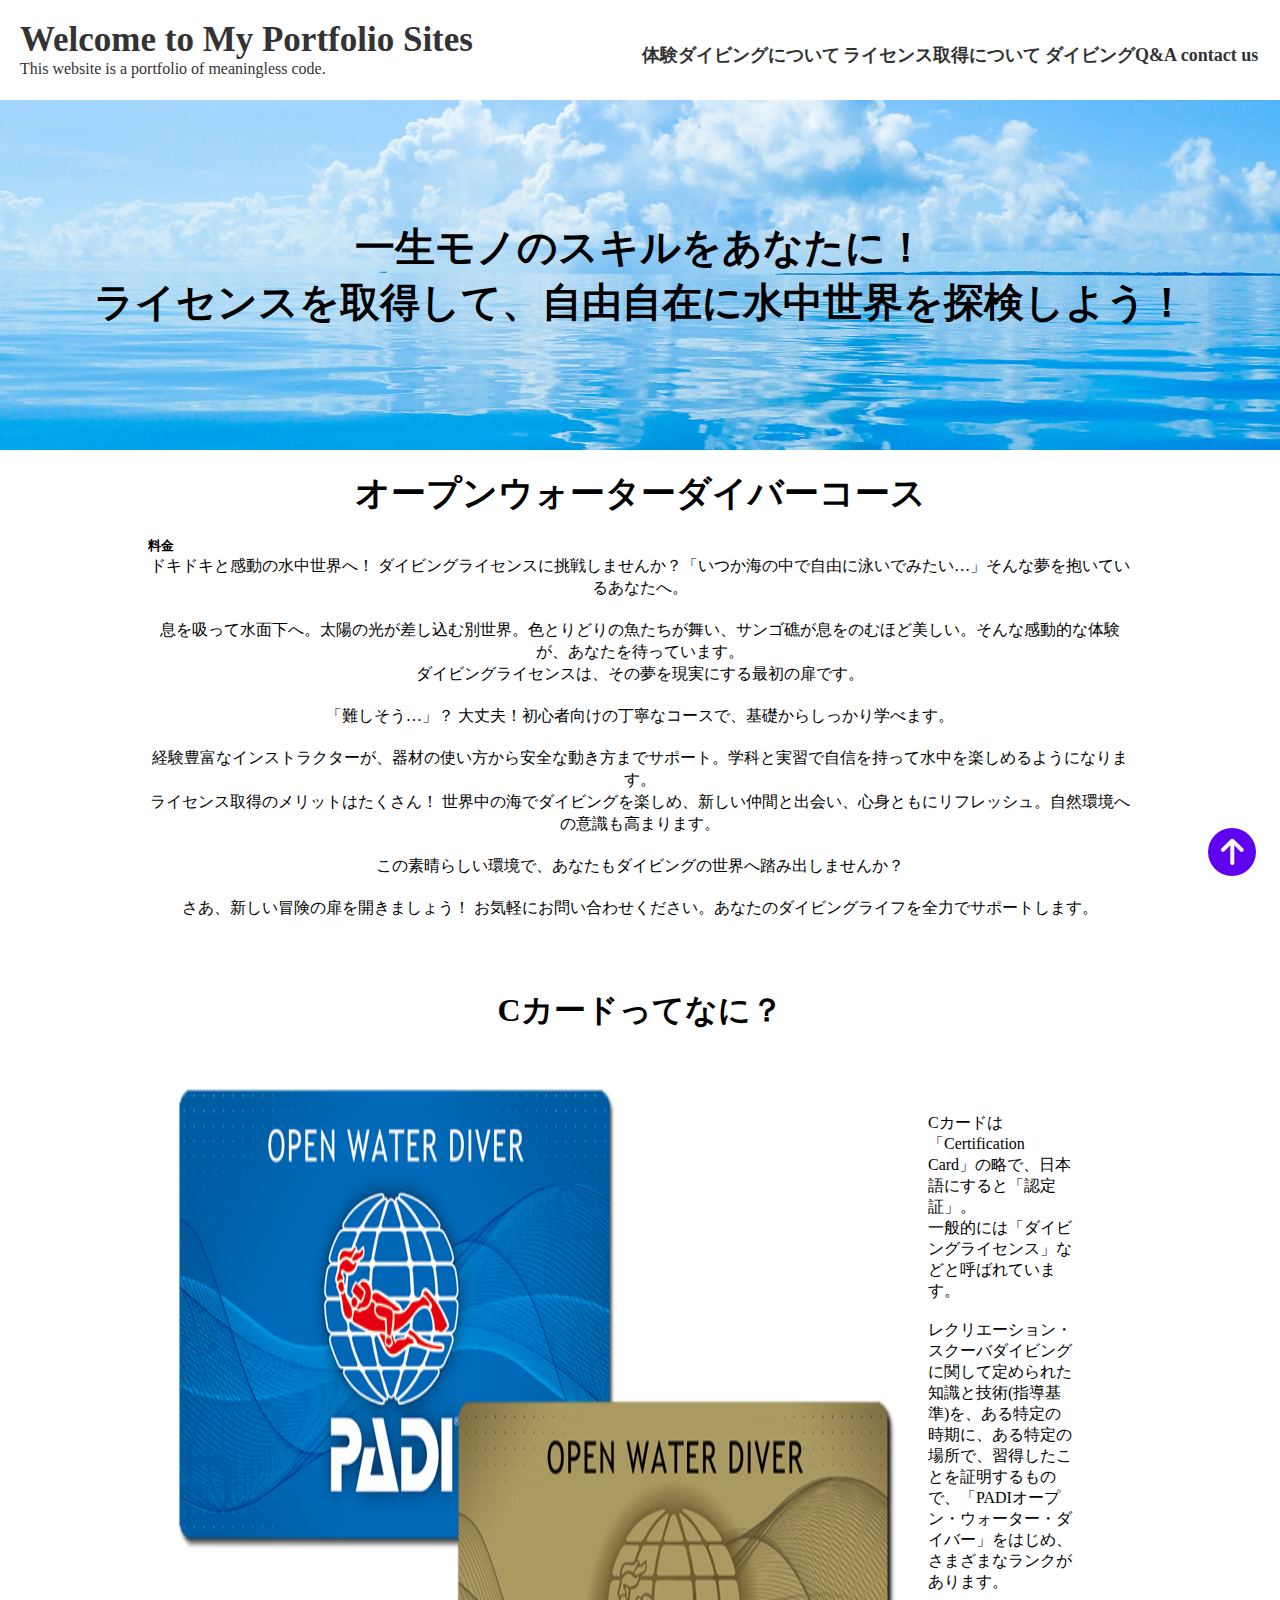
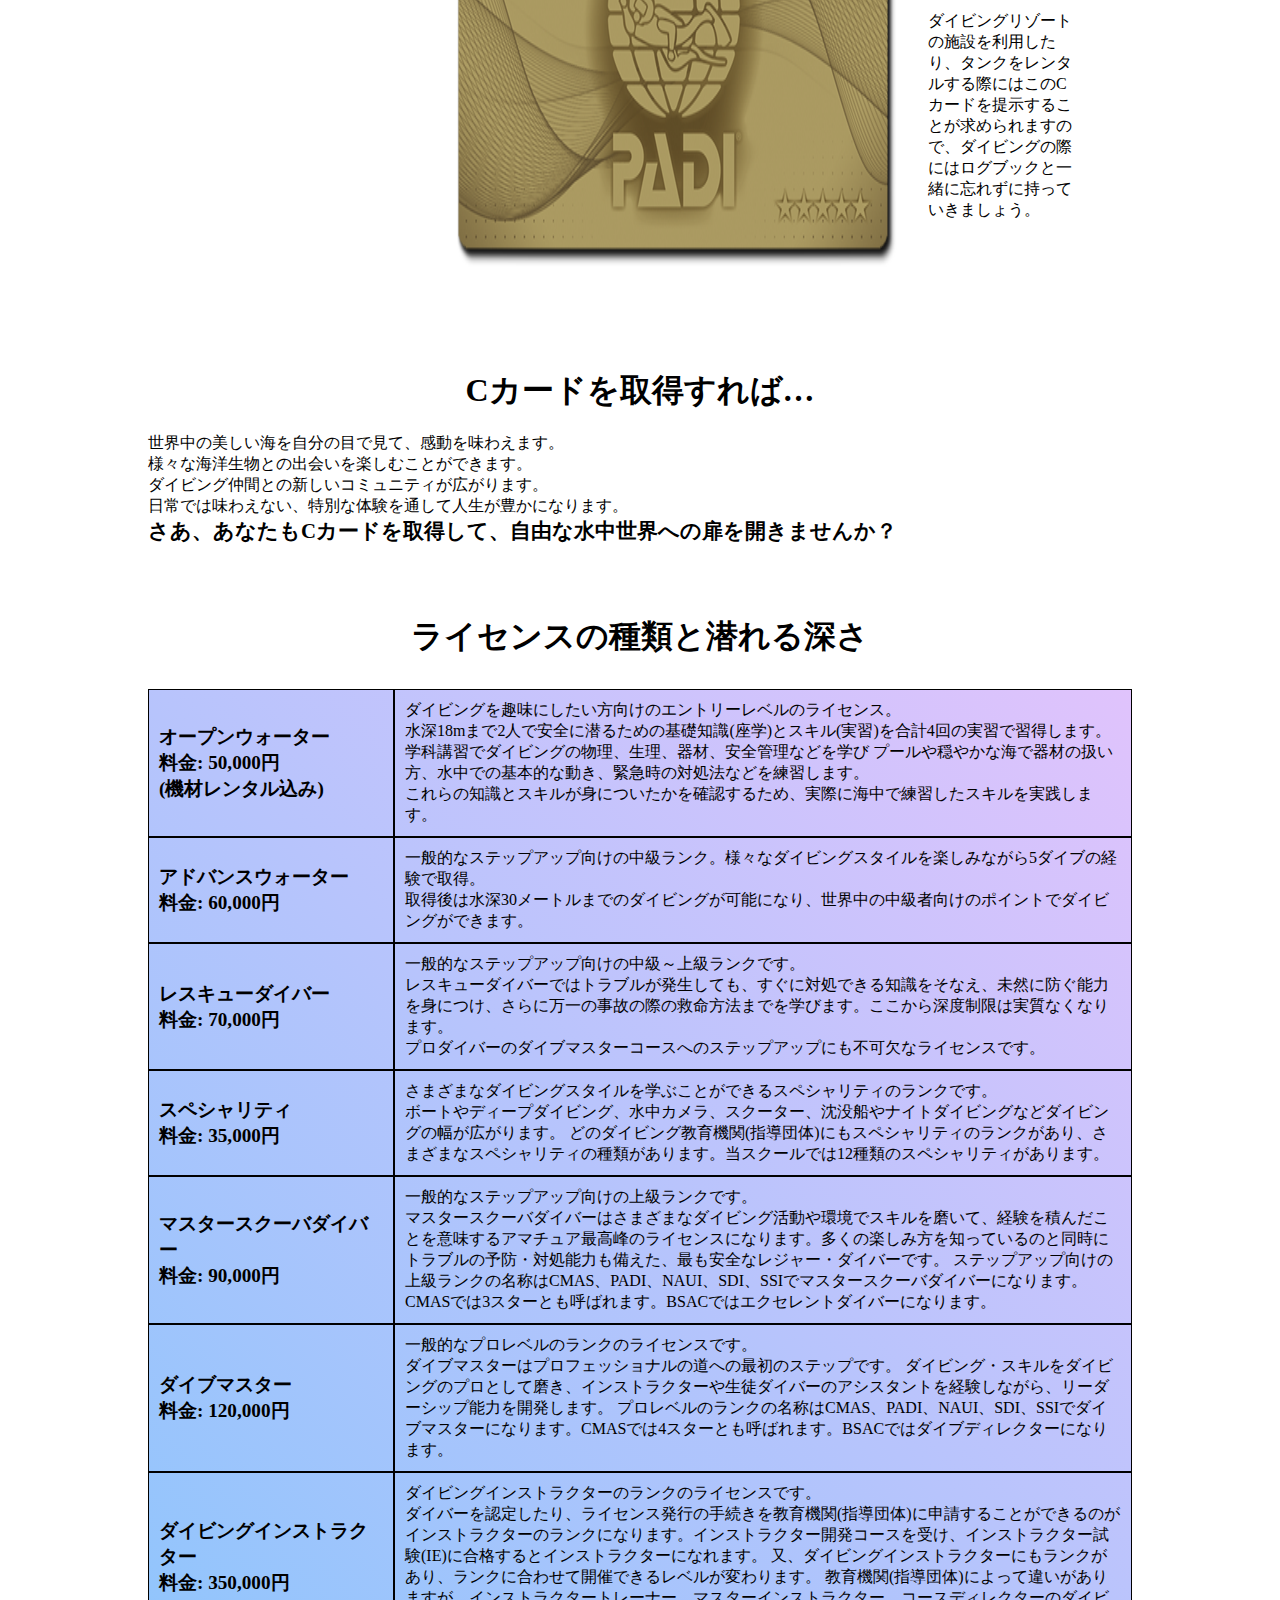
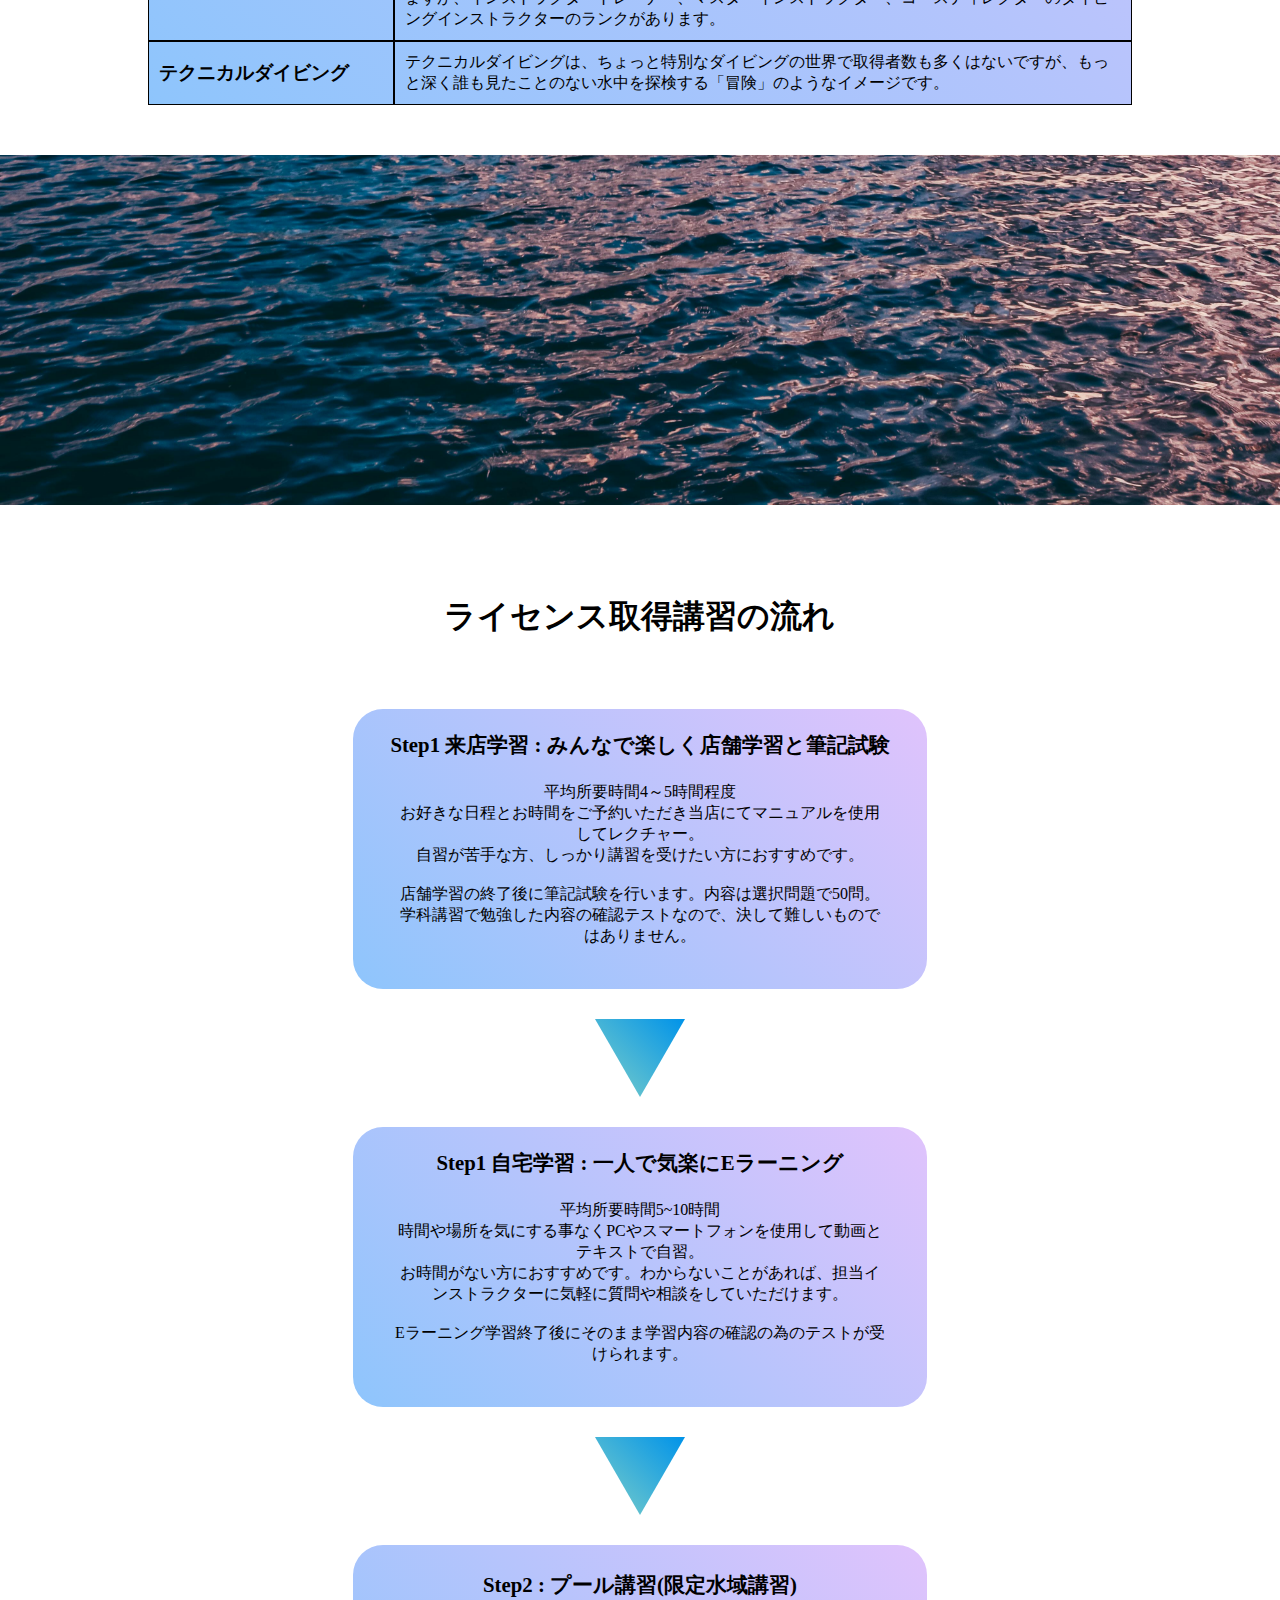
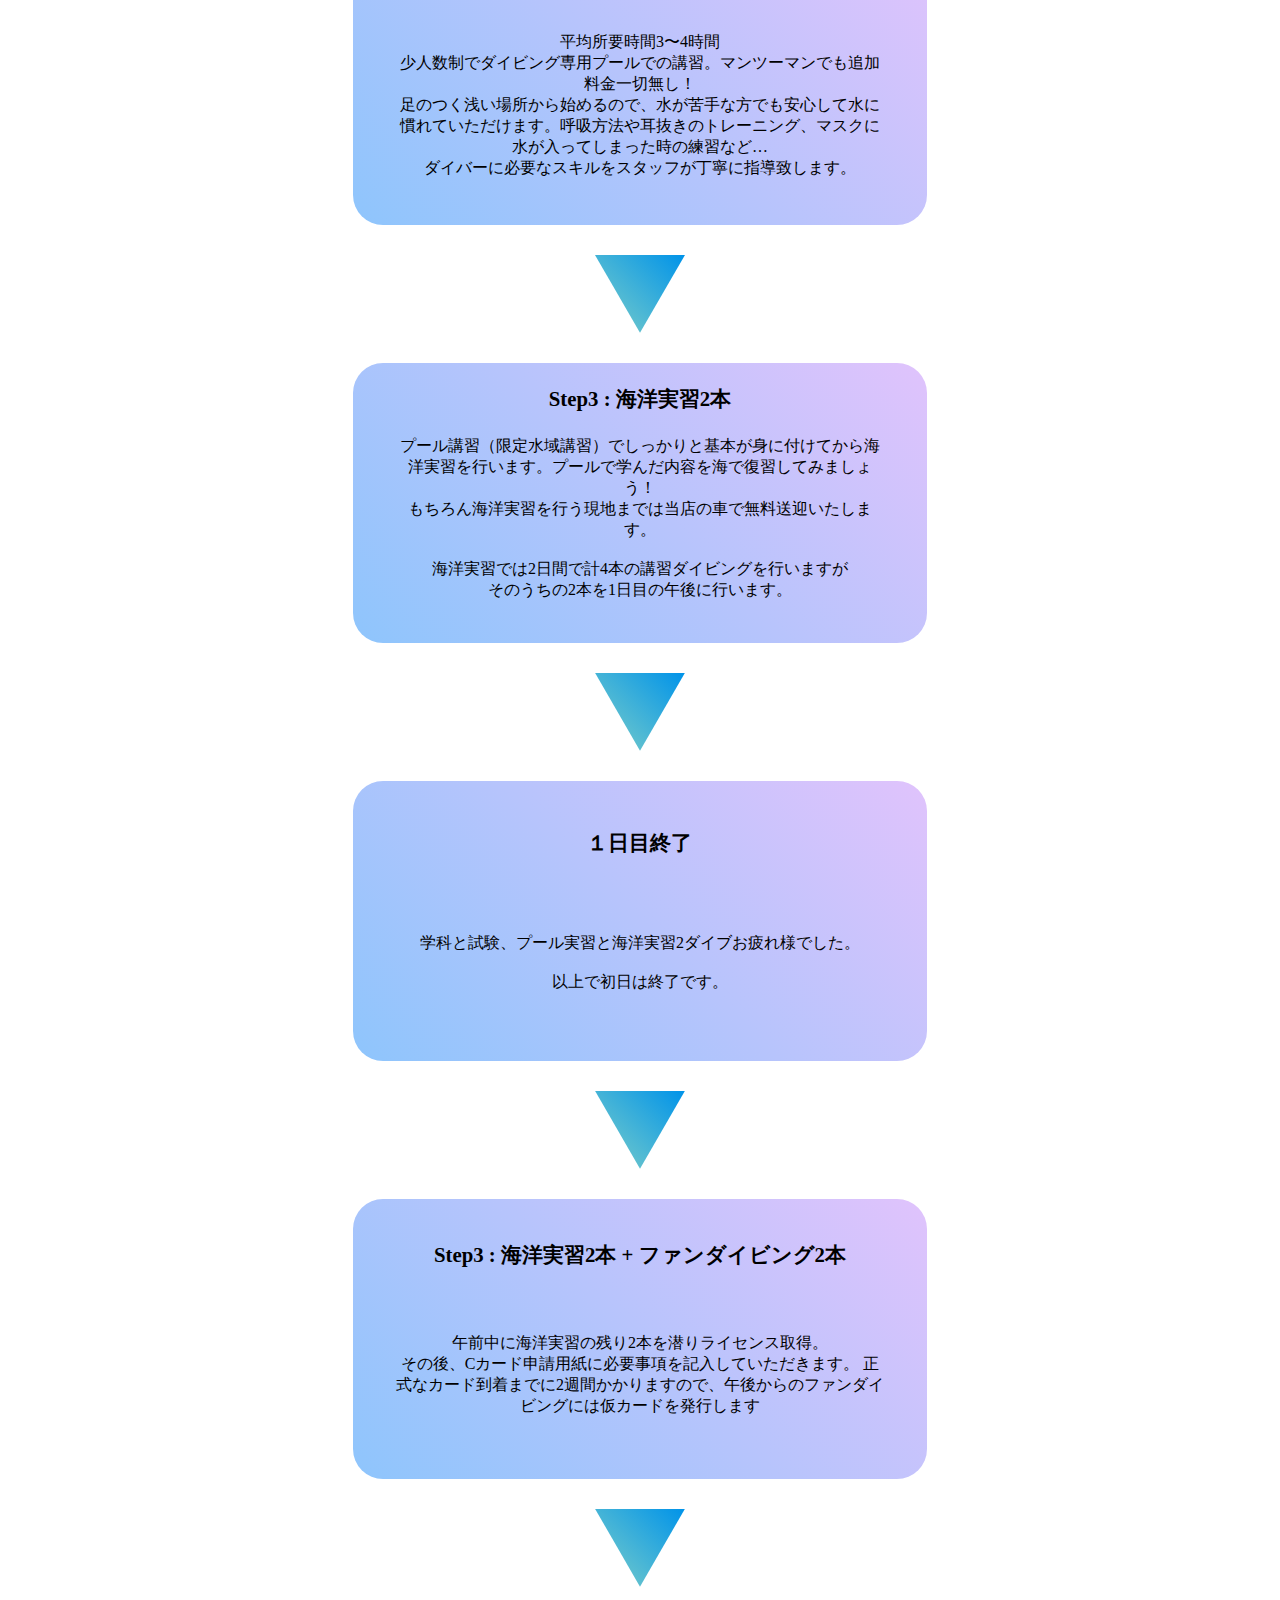
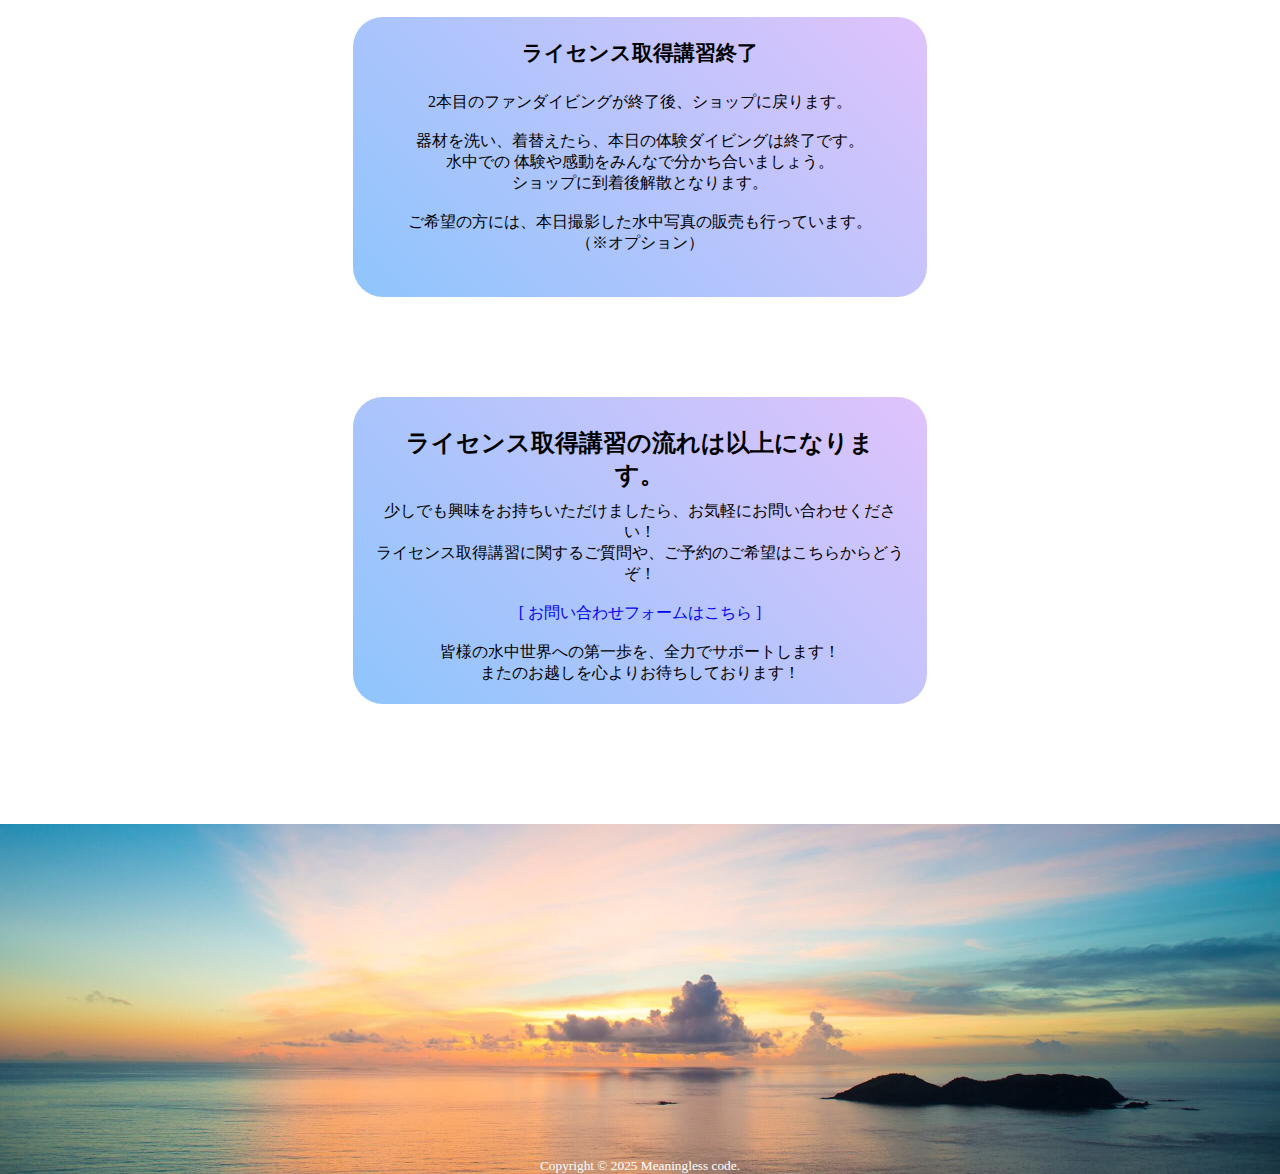
<file: license.html>
<!DOCTYPE html>
<html lang="ja">

<head>
    <meta charset="UTF-8">
    <meta name="viewport" content="width=device-width, initial-scale=1.0">
    <link rel ="stylesheet" href="https://cdnjs.cloudflare.com/ajax/libs/font-awesome/6.1.1/css/all.min.css">
    <link rel="stylesheet" href="css/license.css">
    <title>ライセンス取得</title>
</head>

<body>
    <div class="wrapper">
        <div class="container">
            <header id="header">

                <div class="left">
                    <a href="index.html">
                        <h1>Welcome to My Portfolio Sites</h1>
                        <p>This website is a portfolio of meaningless code.</p>
                    </a>
                </div>

                <nav class="right">
                    <ul class="headerNav">
                        <li><a href="trial.html">体験ダイビングについて</a></li>
                        <li><a href="license.html">ライセンス取得について</a></li>
                        <li><a href="faq.html">ダイビングQ&A</a></li>
                        <li><a href="form.html">contact us</a></li>
                    </ul>
                </nav>
            </header>

            <main>
                <a href="#" id="pageTop"></a><!-- topに戻るボタン -->
                <section id="title">
                    <h2><span>一生モノのスキルをあなたに！</span><br>ライセンスを取得して、自由自在に水中世界を探検しよう！</h2>
                </section>

                <section id="course">
                    <h3>オープンウォーターダイバーコース</h3>
                    <h5>料金</h5>

                    <p>

                        ドキドキと感動の水中世界へ！ ダイビングライセンスに挑戦しませんか？「いつか海の中で自由に泳いでみたい…」そんな夢を抱いているあなたへ。<br><br>
                        息を吸って水面下へ。太陽の光が差し込む別世界。色とりどりの魚たちが舞い、サンゴ礁が息をのむほど美しい。そんな感動的な体験が、あなたを待っています。<br>ダイビングライセンスは、その夢を現実にする最初の扉です。<br><br>
                        「難しそう…」？ 大丈夫！初心者向けの丁寧なコースで、基礎からしっかり学べます。<br><br>
                        経験豊富なインストラクターが、器材の使い方から安全な動き方までサポート。学科と実習で自信を持って水中を楽しめるようになります。<br>
                        ライセンス取得のメリットはたくさん！ 世界中の海でダイビングを楽しめ、新しい仲間と出会い、心身ともにリフレッシュ。自然環境への意識も高まります。<br><br>
                        この素晴らしい環境で、あなたもダイビングの世界へ踏み出しませんか？<br><br>
                        さあ、新しい冒険の扉を開きましょう！ お気軽にお問い合わせください。あなたのダイビングライフを全力でサポートします。

                    </p>
                </section>

                <section>
                    <h3>Cカードってなに？</h3>

                    <div id="c_card">
                        <img src="images/c_card.png" alt="c_card">
                        <p>
                            Cカードは「Certification Card」の略で、日本語にすると「認定証」。<br>一般的には「ダイビングライセンス」などと呼ばれています。<br><br>
                            レクリエーション・スクーバダイビングに関して定められた知識と技術(指導基準)を、ある特定の時期に、ある特定の場所で、習得したことを証明するもので、「PADIオープン・ウォーター・ダイバー」をはじめ、さまざまなランクがあります。<br><br>
                            ダイビングリゾートの施設を利用したり、タンクをレンタルする際にはこのCカードを提示することが求められますので、ダイビングの際にはログブックと一緒に忘れずに持っていきましょう。<br><br>
                        </p>

                    </div>
                </section>

                <section>
                    <h3>Cカードを取得すれば…</h3>

                    <ul>
                        <li>世界中の美しい海を自分の目で見て、感動を味わえます。</li>
                        <li>様々な海洋生物との出会いを楽しむことができます。</li>
                        <li>ダイビング仲間との新しいコミュニティが広がります。</li>
                        <li>日常では味わえない、特別な体験を通して人生が豊かになります。</li>
                    </ul>

                    <h4>さあ、あなたもCカードを取得して、自由な水中世界への扉を開きませんか？</h4>
                </section>

                <section>
                    <h3 id="depth">ライセンスの種類と潜れる深さ</h3>

                    <dl>

                        <dt>オープンウォーター<br>料金: 50,000円<br>(機材レンタル込み)</dt>
                        <dd>
                            ダイビングを趣味にしたい方向けのエントリーレベルのライセンス。<br>水深18mまで2人で安全に潜るための基礎知識(座学)とスキル(実習)を合計4回の実習で習得します。<br>学科講習でダイビングの物理、生理、器材、安全管理などを学び
                            プールや穏やかな海で器材の扱い方、水中での基本的な動き、緊急時の対処法などを練習します。<br>これらの知識とスキルが身についたかを確認するため、実際に海中で練習したスキルを実践します。
                        </dd>

                        <dt>アドバンスウォーター<br>料金: 60,000円</dt>
                        <dd>
                            一般的なステップアップ向けの中級ランク。様々なダイビングスタイルを楽しみながら5ダイブの経験で取得。<br>取得後は水深30メートルまでのダイビングが可能になり、世界中の中級者向けのポイントでダイビングができます。<br>
                        </dd>

                        <dt>レスキューダイバー<br>料金: 70,000円</dt>
                        <dd>
                            一般的なステップアップ向けの中級～上級ランクです。<br>レスキューダイバーではトラブルが発生しても、すぐに対処できる知識をそなえ、未然に防ぐ能力を身につけ、さらに万一の事故の際の救命方法までを学びます。ここから深度制限は実質なくなります。<br>プロダイバーのダイブマスターコースへのステップアップにも不可欠なライセンスです。
                        </dd>

                        <dt>スペシャリティ<br>料金: 35,000円</dt>
                        <dd>
                            さまざまなダイビングスタイルを学ぶことができるスペシャリティのランクです。<br>ボートやディープダイビング、水中カメラ、スクーター、沈没船やナイトダイビングなどダイビングの幅が広がります。
                            どのダイビング教育機関(指導団体)にもスペシャリティのランクがあり、さまざまなスペシャリティの種類があります。当スクールでは12種類のスペシャリティがあります。
                        </dd>

                        <dt>マスタースクーバダイバー<br>料金: 90,000円</dt>
                        <dd>
                            一般的なステップアップ向けの上級ランクです。<br>マスタースクーバダイバーはさまざまなダイビング活動や環境でスキルを磨いて、経験を積んだことを意味するアマチュア最高峰のライセンスになります。多くの楽しみ方を知っているのと同時にトラブルの予防・対処能力も備えた、最も安全なレジャー・ダイバーです。
                            ステップアップ向けの上級ランクの名称はCMAS、PADI、NAUI、SDI、SSIでマスタースクーバダイバーになります。CMASでは3スターとも呼ばれます。BSACではエクセレントダイバーになります。
                        </dd>

                        <dt>ダイブマスター<br>料金: 120,000円</dt>
                        <dd>
                            一般的なプロレベルのランクのライセンスです。<br>ダイブマスターはプロフェッショナルの道への最初のステップです。
                            ダイビング・スキルをダイビングのプロとして磨き、インストラクターや生徒ダイバーのアシスタントを経験しながら、リーダーシップ能力を開発します。
                            プロレベルのランクの名称はCMAS、PADI、NAUI、SDI、SSIでダイブマスターになります。CMASでは4スターとも呼ばれます。BSACではダイブディレクターになります。

                        </dd>

                        <dt>ダイビングインストラクター<br>料金: 350,000円</dt>
                        <dd>
                            ダイビングインストラクターのランクのライセンスです。<br>ダイバーを認定したり、ライセンス発行の手続きを教育機関(指導団体)に申請することができるのがインストラクターのランクになります。インストラクター開発コースを受け、インストラクター試験(IE)に合格するとインストラクターになれます。
                            又、ダイビングインストラクターにもランクがあり、ランクに合わせて開催できるレベルが変わります。
                            教育機関(指導団体)によって違いがありますが、インストラクタートレーナー、マスターインストラクター、コースディレクターのダイビングインストラクターのランクがあります。
                        </dd>

                        <dt>テクニカルダイビング</dt>
                        <dd>
                            テクニカルダイビングは、ちょっと特別なダイビングの世界で取得者数も多くはないですが、もっと深く誰も見たことのない水中を探検する「冒険」のようなイメージです。
                        </dd>

                    </dl>
                </section>

                <div id="transition"></div>

                <section id="training_flow">
                    <h3>ライセンス取得講習の流れ</h3>

                    <section class="explain">
                        <h4>Step1 来店学習 : みんなで楽しく店舗学習と筆記試験 </h4>
                        <p>
                            平均所要時間4～5時間程度<br>お好きな日程とお時間をご予約いただき当店にてマニュアルを使用してレクチャー。<br>自習が苦手な方、しっかり講習を受けたい方におすすめです。<br><br>
                            店舗学習の終了後に筆記試験を行います。内容は選択問題で50問。<br>学科講習で勉強した内容の確認テストなので、決して難しいものではありません。
                        </p>
                    </section>
                    <div class="arrow"></div>

                    <section class="explain">
                        <h4>Step1 自宅学習 : 一人で気楽にEラーニング</h4>
                        <p>
                            平均所要時間5~10時間<br>時間や場所を気にする事なくPCやスマートフォンを使用して動画とテキストで自習。<br>お時間がない方におすすめです。わからないことがあれば、担当インストラクターに気軽に質問や相談をしていただけます。<br><br>
                            Eラーニング学習終了後にそのまま学習内容の確認の為のテストが受けられます。
                        </p>
                    </section>
                    <div class="arrow"></div>

                    <section class="explain">
                        <h4>Step2 : プール講習(限定水域講習)</h4>
                        <p>
                            平均所要時間3〜4時間<br>少人数制でダイビング専用プールでの講習。マンツーマンでも追加料金一切無し！<br>
                            足のつく浅い場所から始めるので、水が苦手な方でも安心して水に慣れていただけます。呼吸方法や耳抜きのトレーニング、マスクに水が入ってしまった時の練習など…<br>ダイバーに必要なスキルをスタッフが丁寧に指導致します。
                        </p>
                    </section>
                    <div class="arrow"></div>

                    <section class="explain">
                        <h4>Step3 : 海洋実習2本</h4>
                        <p>
                            プール講習（限定水域講習）でしっかりと基本が身に付けてから海洋実習を行います。プールで学んだ内容を海で復習してみましょう！<br>もちろん海洋実習を行う現地までは当店の車で無料送迎いたします。<br><br>
                            海洋実習では2日間で計4本の講習ダイビングを行いますが<br>そのうちの2本を1日目の午後に行います。
                        </p>
                    </section>
                    <div class="arrow">
                    </div>

                    <section class="explain">
                        <h4>１日目終了</h4>
                        <p>
                            学科と試験、プール実習と海洋実習2ダイブお疲れ様でした。<br><br>以上で初日は終了です。
                        </p>
                    </section>
                    <div class="arrow"></div>

                    <section class="explain">
                        <h4>Step3 : 海洋実習2本 + ファンダイビング2本</h4>
                        <p>
                            午前中に海洋実習の残り2本を潜りライセンス取得。<br>その後、Cカード申請用紙に必要事項を記入していただきます。
                            正式なカード到着までに2週間かかりますので、午後からのファンダイビングには仮カードを発行します
                        </p>
                    </section>
                    <div class="arrow">
                    </div>

                    <section class="explain">
                        <h4>ライセンス取得講習終了</h4>
                        <p>
                            2本目のファンダイビングが終了後、ショップに戻ります。<br><br>
                            器材を洗い、着替えたら、本日の体験ダイビングは終了です。<br>
                            水中での 体験や感動をみんなで分かち合いましょう。<br>
                            ショップに到着後解散となります。<br><br>
                            ご希望の方には、本日撮影した水中写真の販売も行っています。（※オプション）<br>
                        </p>
                    </section>

                    <section class="summarize">
                        <h4>ライセンス取得講習の流れは以上になります。</h4>
                        <p>
                            少しでも興味をお持ちいただけましたら、お気軽にお問い合わせください！<br>

                            ライセンス取得講習に関するご質問や、ご予約のご希望はこちらからどうぞ！<br><br>


                            <a href="form.html">[ お問い合わせフォームはこちら ]</a><br><br>

                            皆様の水中世界への第一歩を、全力でサポートします！<br>
                            またのお越しを心よりお待ちしております！<br>
                        </p>
                    </section>

                </section>


            </main>

            <footer>
                <small>Copyright &copy; 2025 Meaningless code.</small>
            </footer>

        </div><!-- end of container -->
    </div><!-- end of wrapper -->
</body>

</html>
</file>
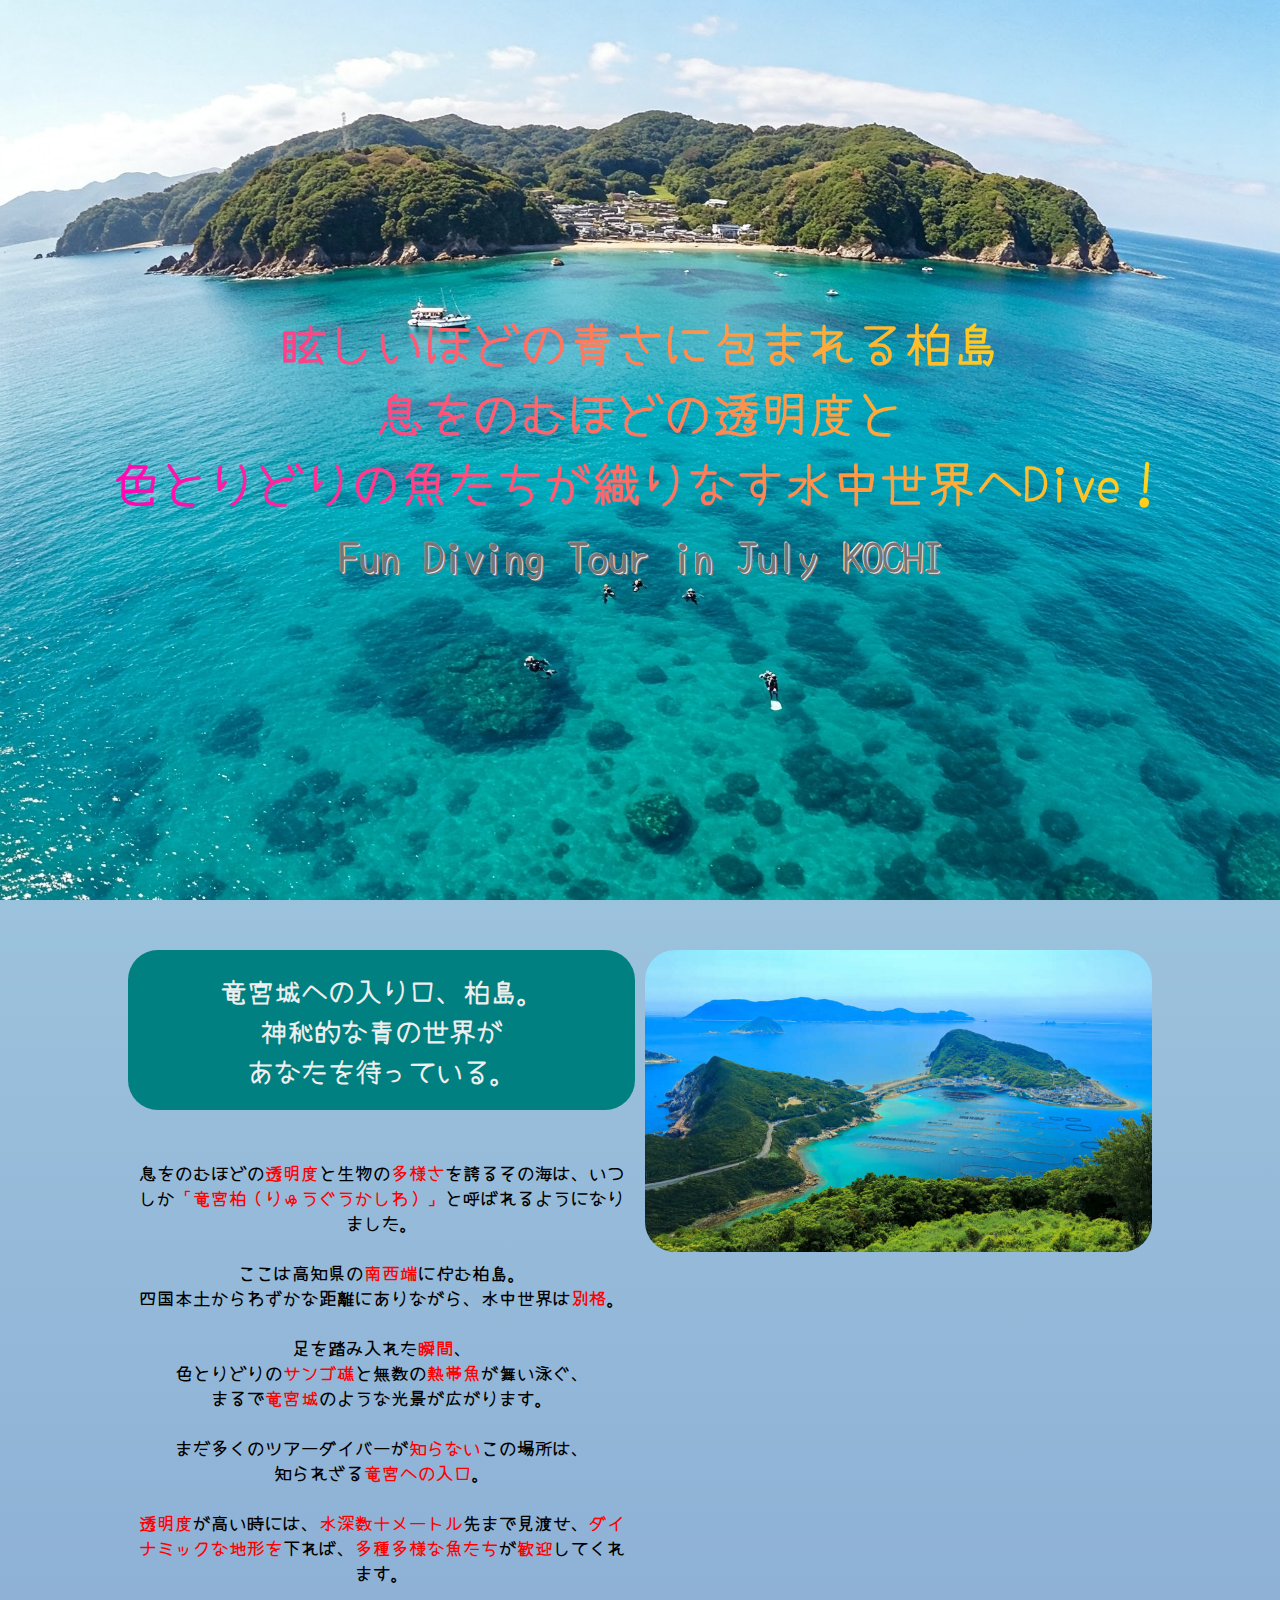
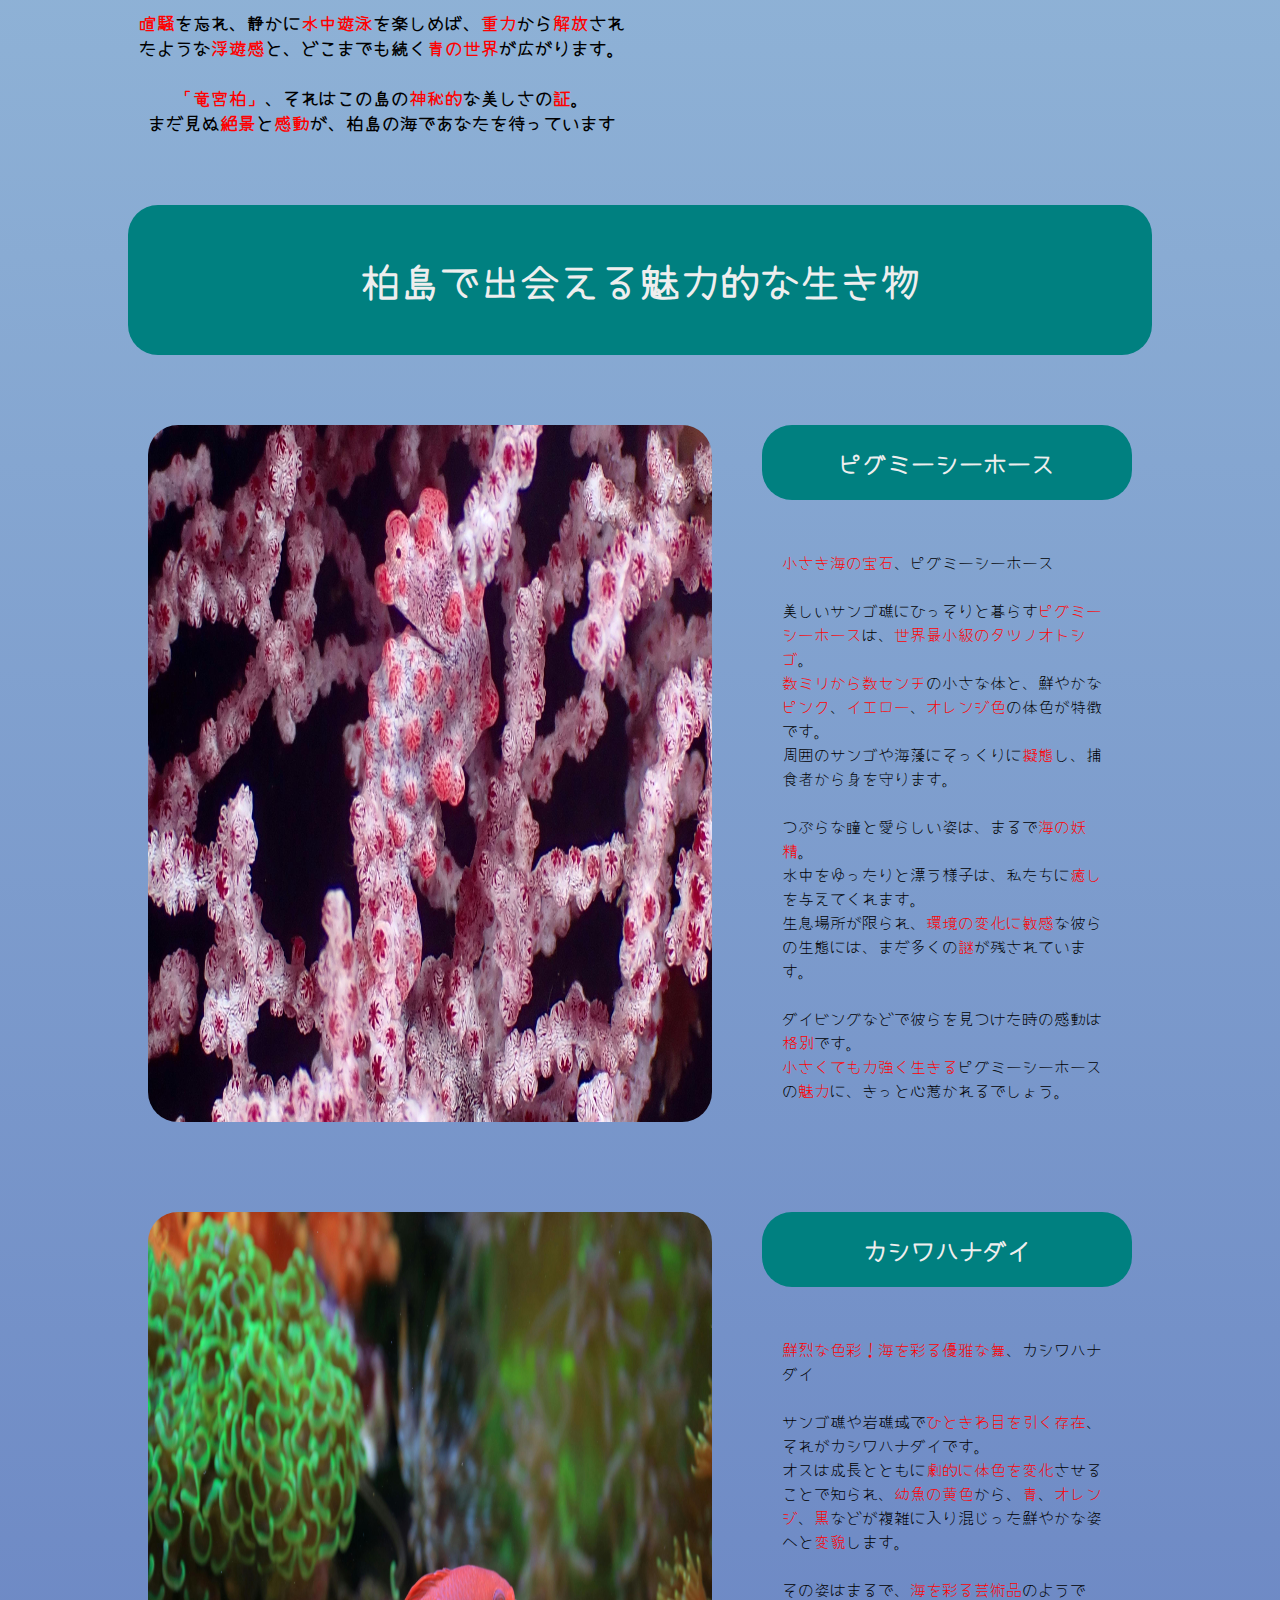
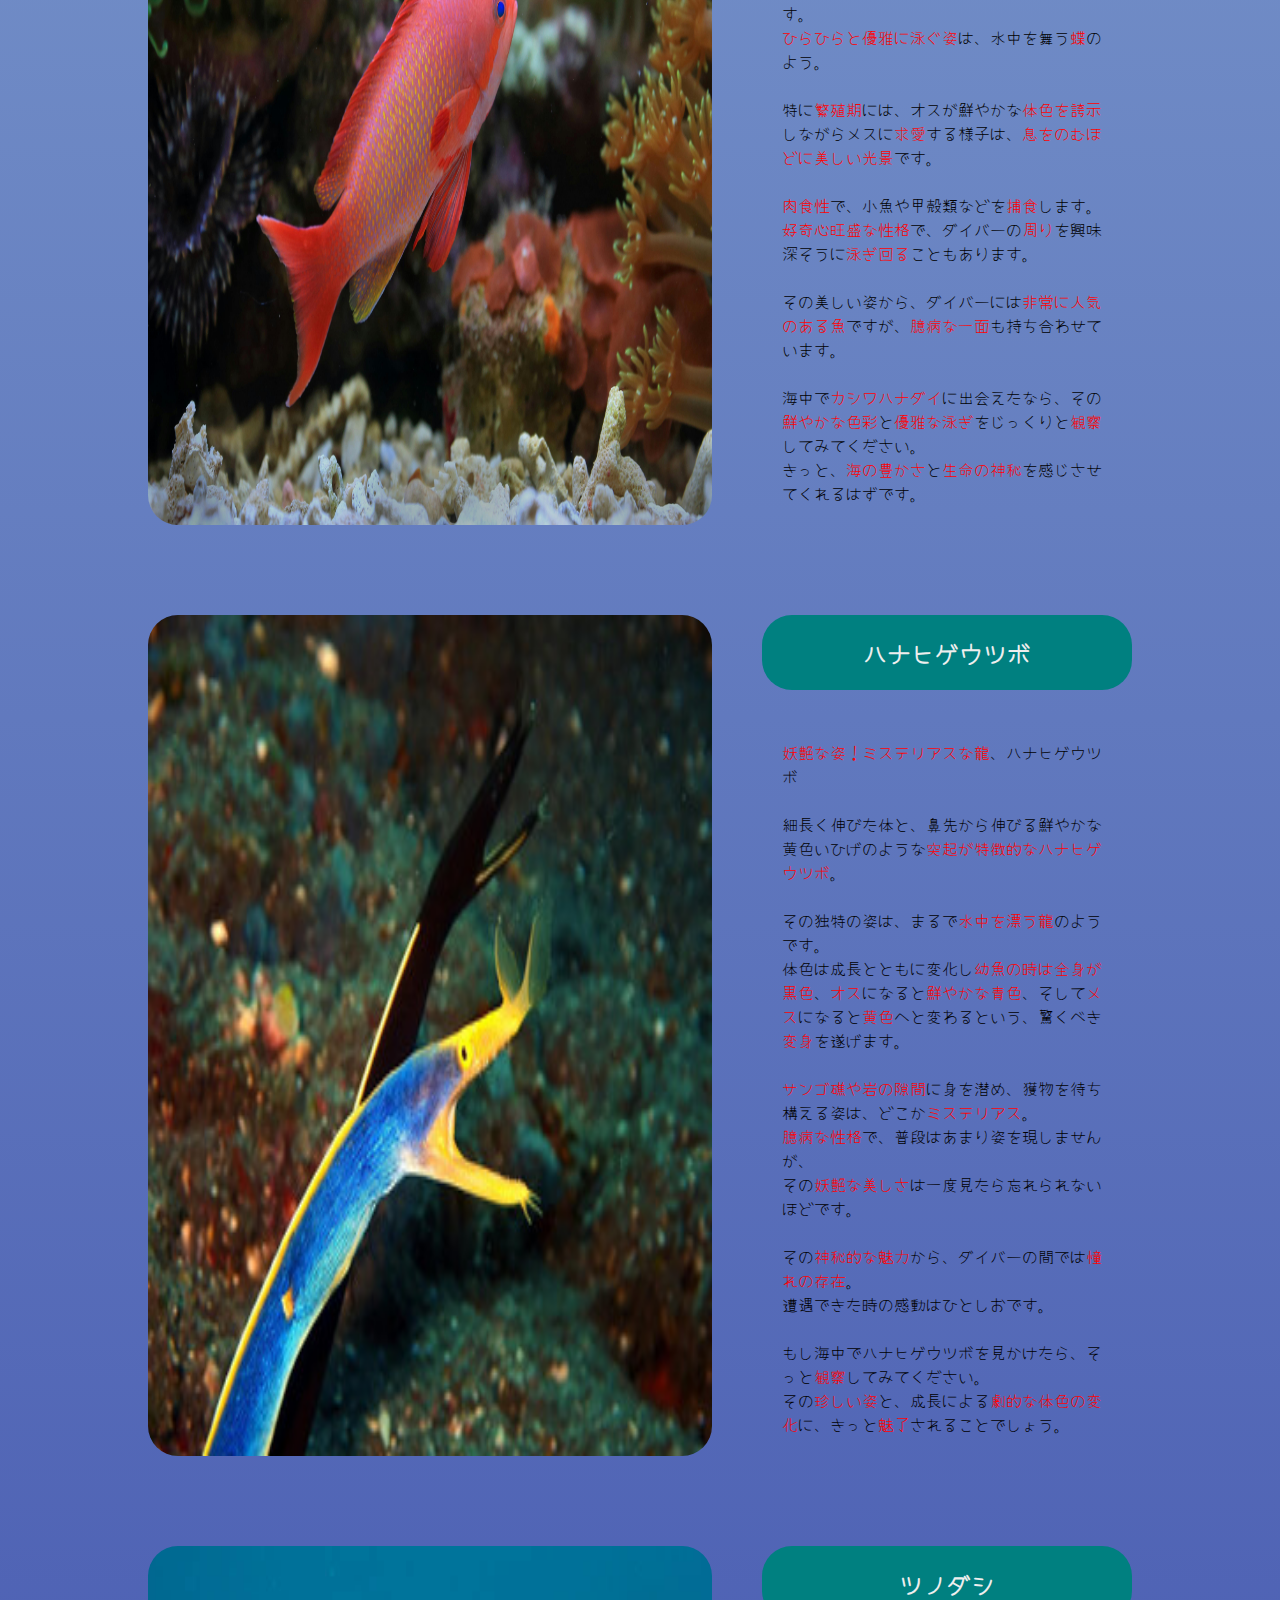
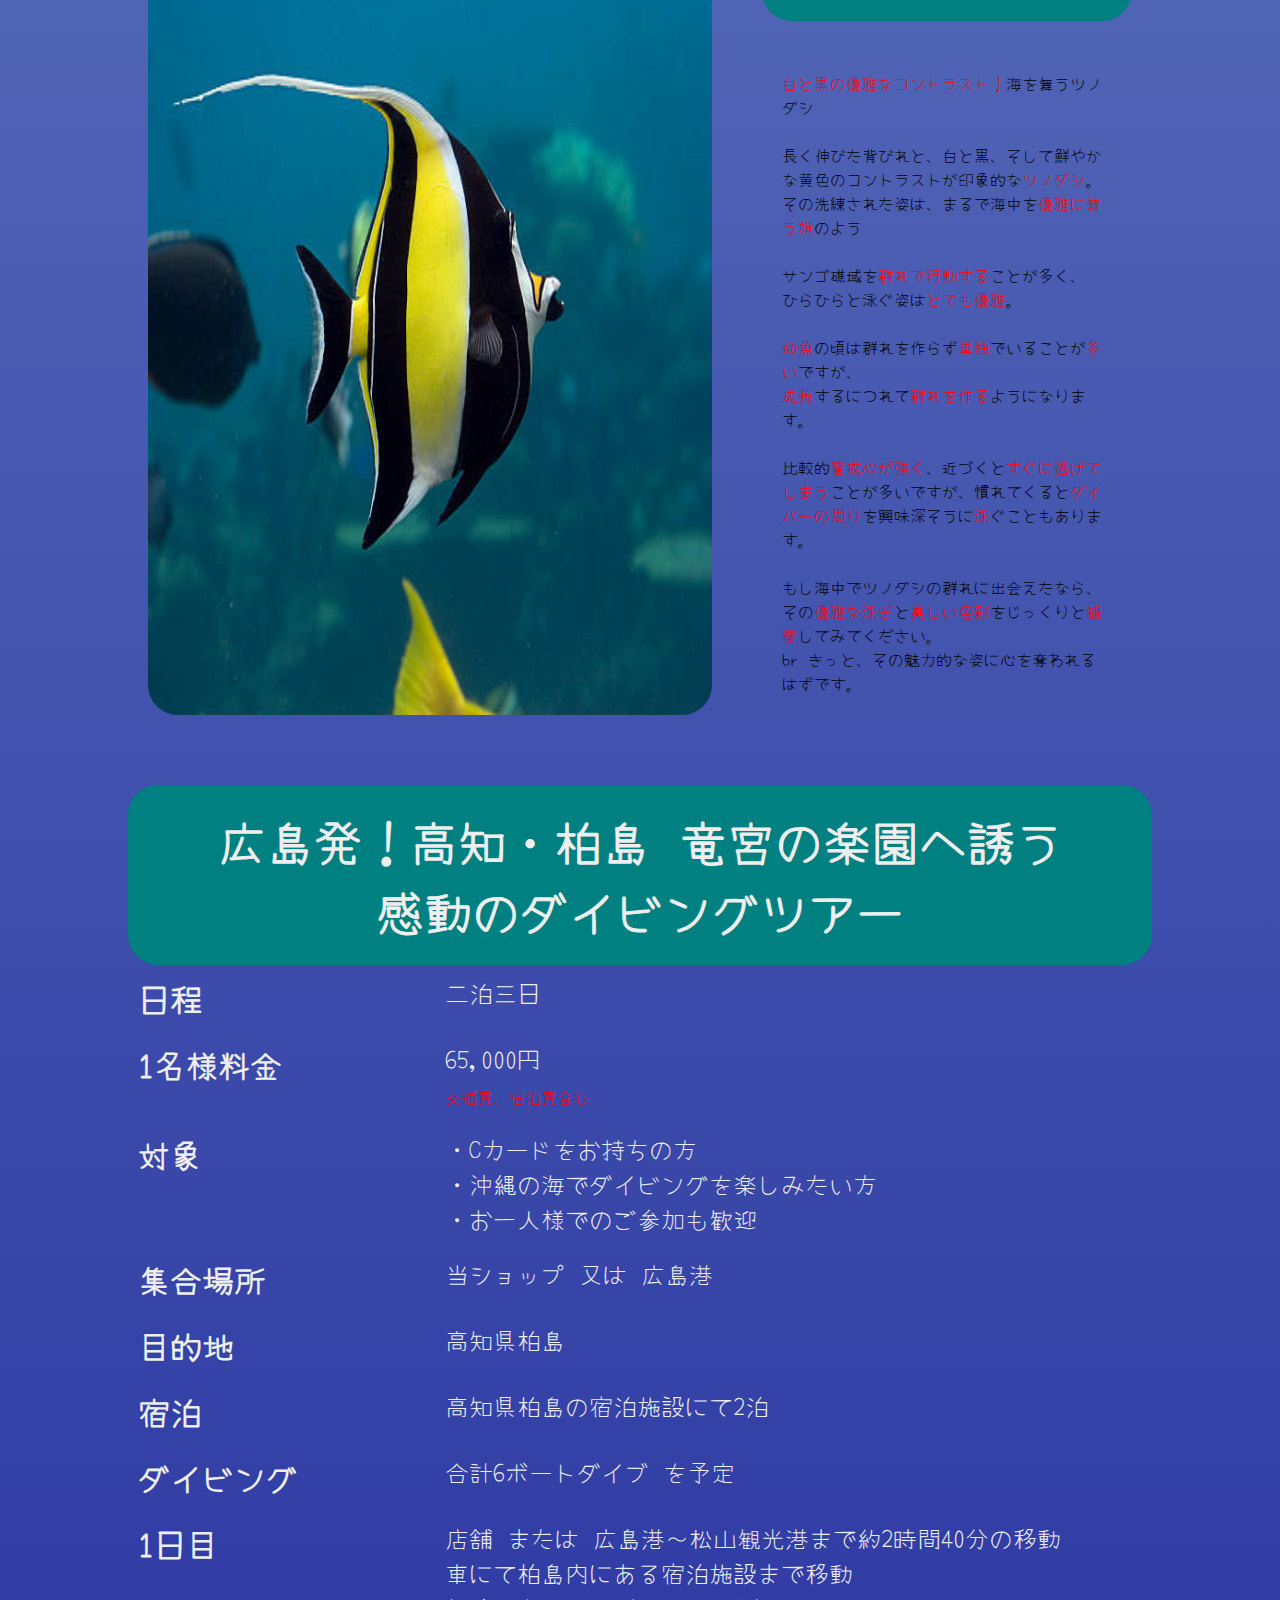
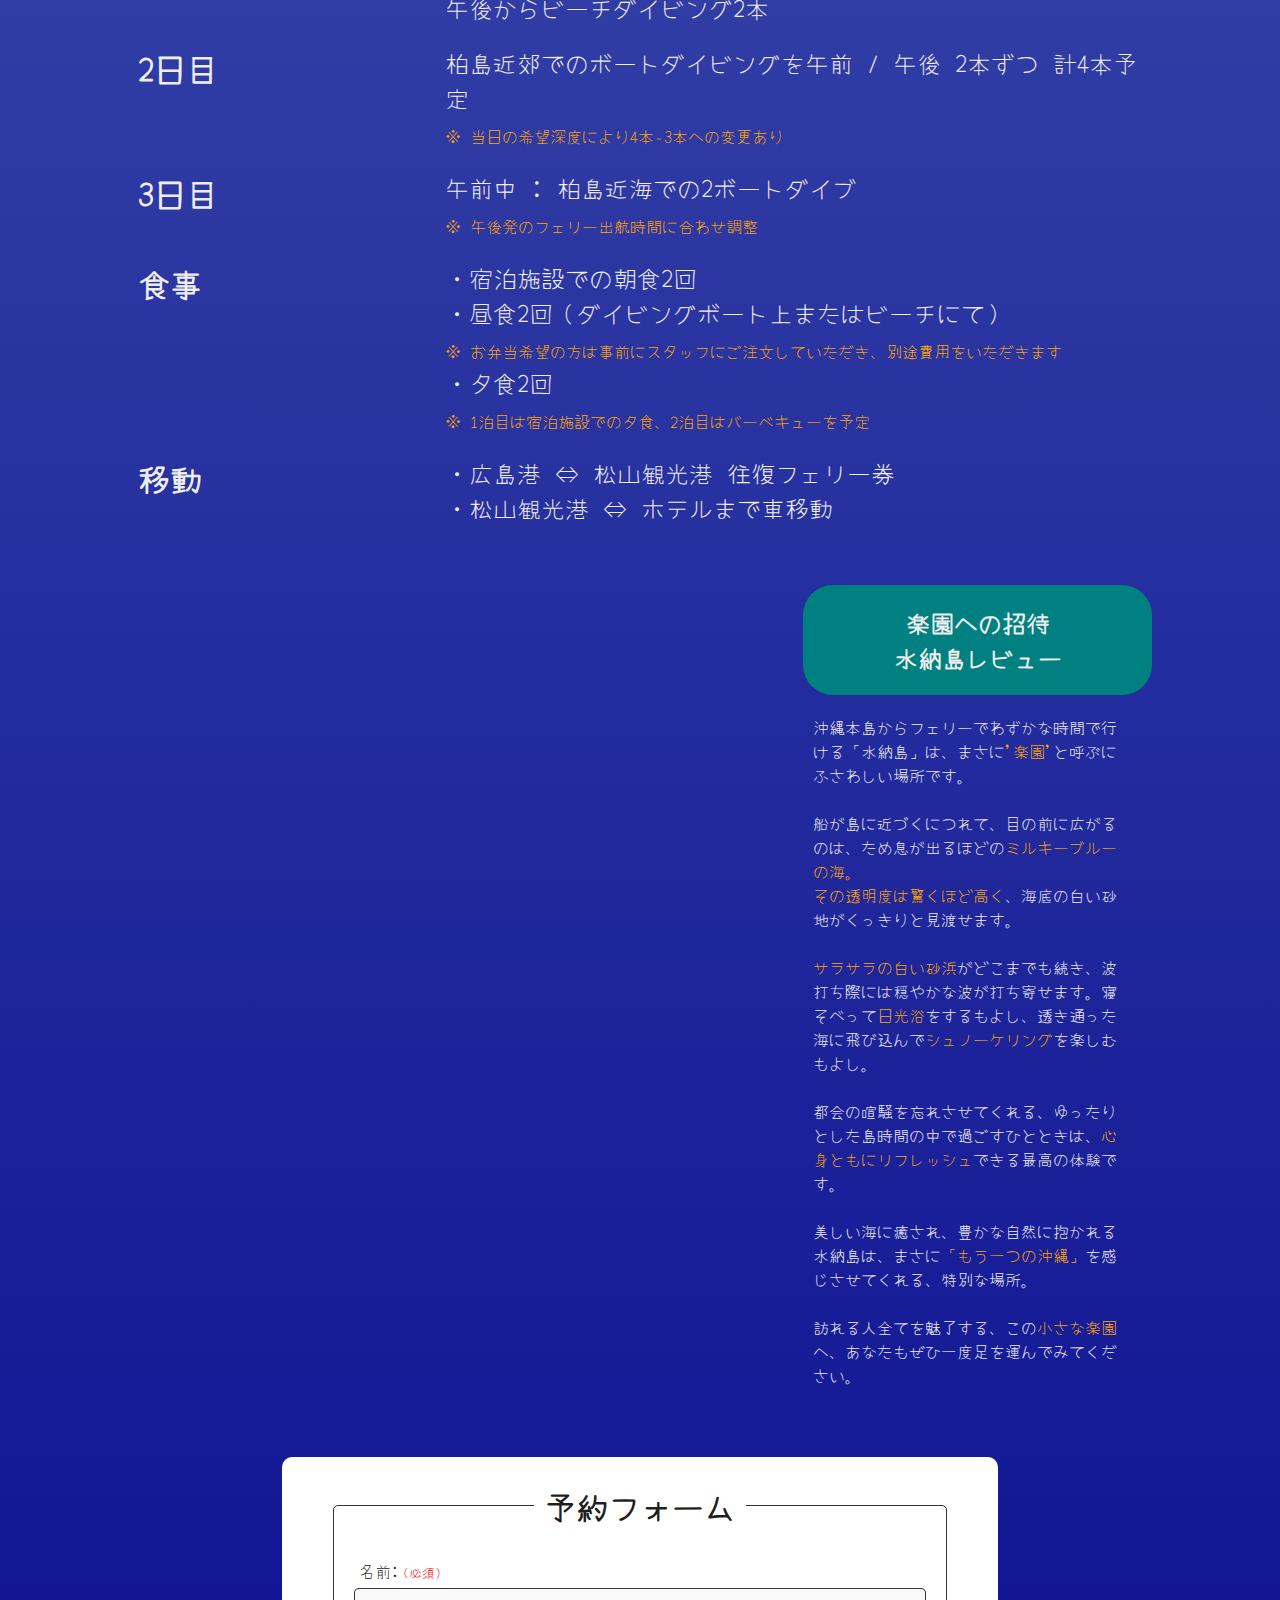
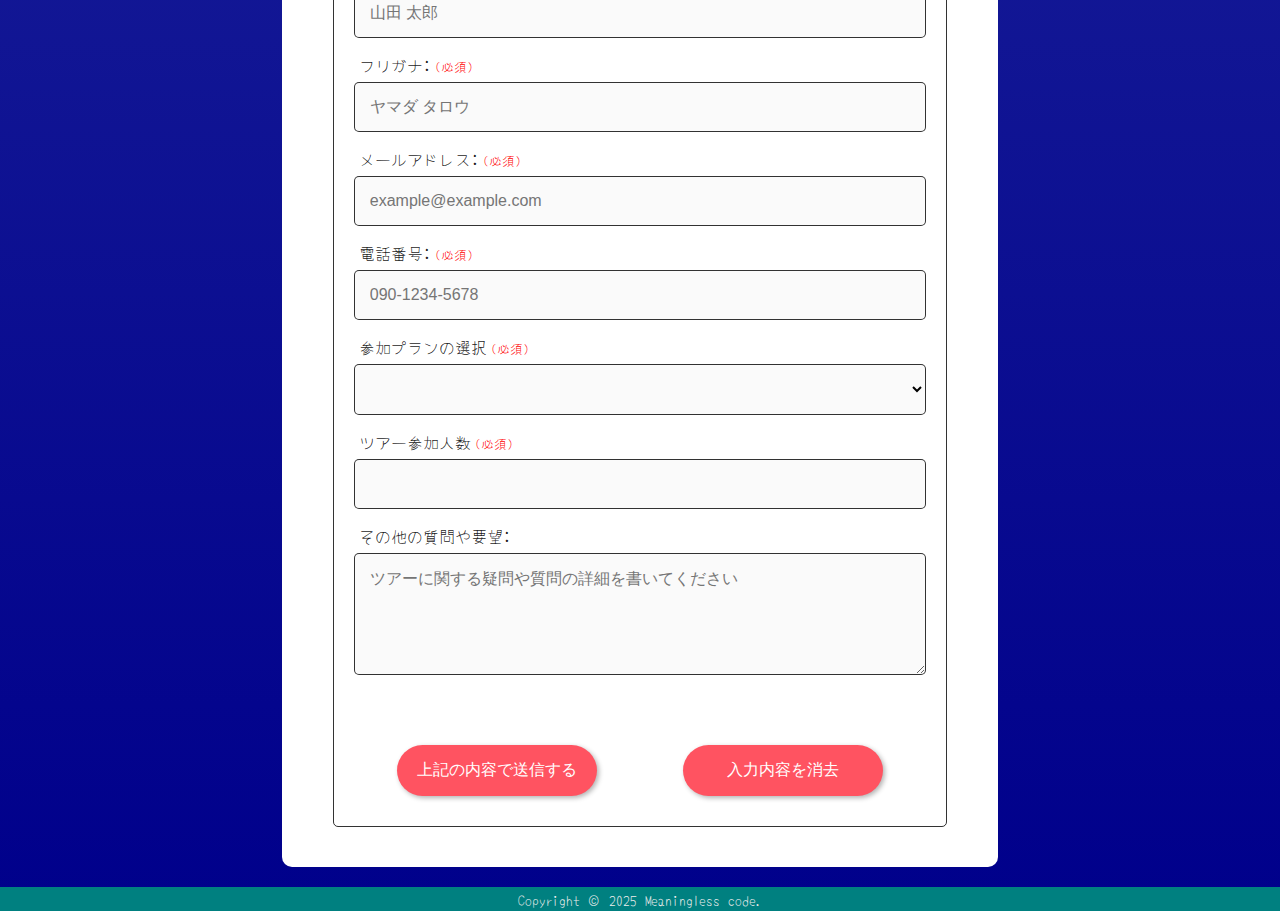
<file: tourLp01.html>
<!DOCTYPE html>
<html lang="ja">

<head>
    <meta charset="UTF-8">
    <meta name="viewport" content="width=device-width, initial-scale=1.0">
    <link rel="preconnect" href="https://fonts.googleapis.com">
    <link rel="preconnect" href="https://fonts.gstatic.com" crossorigin>
    <link href="https://fonts.googleapis.com/css2?family=Yomogi&display=swap" rel="stylesheet">
    <link rel="stylesheet" href="css/tourLp01.css">
    <title>7月 高知県 -柏島-</title>
</head>

<body>

    <div id="wrapper">
        <div id="container">
            <header>

                <div id="heroImage">
                    <section id="title">
                        <h2 class="gradation">眩しいほどの青さに包まれる柏島<br>息をのむほどの透明度と<br>色とりどりの魚たちが織りなす水中世界へDive！</h2>
                        <h3 id="subtitle">Fun Diving Tour in July KOCHI</h3>
                    </section>
                </div>

            </header>

            <main>
                <div id="upperContainer">
                    <article>
                        <section class="left">
                            <h2>竜宮城への入り口、柏島。<br>神秘的な青の世界が<br>あなたを待っている。</h2>
                            <p>
                                息をのむほどの<span>透明度</span>と生物の<span>多様さ</span>を誇るその海は、いつしか<span>「竜宮柏（りゅうぐうかしわ）」</span>と呼ばれるようになりました。<br><br>
                                ここは高知県の<span>南西端</span>に佇む柏島。<br>四国本土からわずかな距離にありながら、水中世界は<span>別格</span>。<br><br>
                                足を踏み入れた<span>瞬間</span>、<br>色とりどりの<span>サンゴ礁</span>と無数の<span>熱帯魚</span>が舞い泳ぐ、<br>まるで<span>竜宮城</span>のような光景が広がります。<br><br>
                                まだ多くのツアーダイバーが<span>知らない</span>この場所は、<br>知られざる<span>竜宮への入口</span>。<br><br>
                                <span>透明度</span>が高い時には、<span>水深数十メートル</span>先まで見渡せ、<span>ダイナミックな地形を</span>下れば、<span>多種多様な魚たち</span>が<span>歓迎</span>してくれます。<br><br>
                                <span>喧騒</span>を忘れ、静かに<span>水中遊泳</span>を楽しめば、<span>重力</span>から<span>解放</span>されたような<span>浮遊感</span>と、どこまでも続く<span>青の世界</span>が広がります。<br><br>
                                <span>「竜宮柏」</span>、それはこの島の<span>神秘的</span>な美しさの<span>証</span>。<br>まだ見ぬ<span>絶景</span>と<span>感動</span>が、柏島の海であなたを待っています
                            </p>
                        </section>
                        <div class="right">
                            <img src="images/kashiwajima.png" alt="高知県 -柏島-">
                        </div>
                    </article>
                </div><!-- end of #upperContainer -->

                <div id="middleContainer">

                    <h2 id="sectionTitle">柏島で出会える魅力的な生き物</h2>

                    <article class="row">
                        <div class="left">
                            <img id="img1" src="images/lp1_1.png" alt="ピグミーシーホース">
                        </div>
                        <section class="right">
                            <h2>ピグミーシーホース</h2>
                            <p>
                                <span>小さき海の宝石</span>、ピグミーシーホース<br><br>
                                美しいサンゴ礁にひっそりと暮らす<span>ピグミーシーホース</span>は、<span>世界最小級のタツノオトシゴ</span>。<br>
                                <span>数ミリから数センチ</span>の小さな体と、鮮やかな<span>ピンク</span>、<span>イエロー</span>、<span>オレンジ色</span>の体色が特徴です。<br>
                                周囲のサンゴや海藻にそっくりに<span>擬態</span>し、捕食者から身を守ります。<br><br>
                                つぶらな瞳と愛らしい姿は、まるで<span>海の妖精</span>。<br>
                                水中をゆったりと漂う様子は、私たちに<span>癒し</span>を与えてくれます。<br>
                                生息場所が限られ、<span>環境の変化に敏感</span>な彼らの生態には、まだ多くの<span>謎</span>が残されています。<br><br>
                                ダイビングなどで彼らを見つけた時の感動は<span>格別</span>です。<br>
                                <span>小さくても力強く生きる</span>ピグミーシーホースの<span>魅力</span>に、きっと心惹かれるでしょう。
                            </p>
                        </section>
                    </article>

                    <article class="row">
                        <div class="left">
                            <img id="img2" src="images/lp1_2.png" alt="カシワハナダイ">
                        </div>
                        <section class="right">
                            <h2>カシワハナダイ</h2>
                            <p>
                                <span>鮮烈な色彩！海を彩る優雅な舞</span>、カシワハナダイ<br><br>
                                サンゴ礁や岩礁域で<span>ひときわ目を引く存在</span>、それがカシワハナダイです。<br>
                                オスは成長とともに<span>劇的に体色を変化</span>させることで知られ、<span>幼魚の黄色</span>から、<span>青</span>、<span>オレンジ</span>、<span>黒</span>などが複雑に入り混じった鮮やかな姿へと<span>変貌</span>します。<br><br>
                                その姿はまるで、<span>海を彩る芸術品</span>のようです。<br>
                                <span>ひらひらと優雅に泳ぐ姿</span>は、水中を舞う<span>蝶</span>のよう。<br><br>
                                特に<span>繁殖期</span>には、オスが鮮やかな<span>体色を誇示</span>しながらメスに<span>求愛</span>する様子は、<span>息をのむほどに美しい光景</span>です。<br><br>
                                <span>肉食性</span>で、小魚や甲殻類などを<span>捕食</span>します。<br>
                                <span>好奇心旺盛な性格</span>で、ダイバーの<span>周り</span>を興味深そうに<span>泳ぎ回る</span>こともあります。<br><br>
                                その美しい姿から、ダイバーには<span>非常に人気のある魚</span>ですが、<span>臆病な一面</span>も持ち合わせています。<br><br>
                                海中で<span>カシワハナダイ</span>に出会えたなら、その<span>鮮やかな色彩</span>と<span>優雅な泳ぎ</span>をじっくりと<span>観察</span>してみてください。<br>
                                きっと、<span>海の豊かさ</span>と<span>生命の神秘</span>を感じさせてくれるはずです。
                            </p>
                        </section>
                    </article>

                    <article class="row">
                        <div class="left">
                            <img id="img3" src="images/lp1_3.png" alt="ハナヒゲウツボ">
                        </div>
                        <section class="right">
                            <h2>ハナヒゲウツボ</h2>
                            <p>
                                <span>妖艶な姿！ミステリアスな龍</span>、ハナヒゲウツボ<br><br>
                                細長く伸びた体と、鼻先から伸びる鮮やかな黄色いひげのような<span>突起が特徴的なハナヒゲウツボ</span>。<br><br>
                                その独特の姿は、まるで<span>水中を漂う龍</span>のようです。<br>
                                体色は成長とともに変化し<span>幼魚の時は全身が黒色</span>、<span>オス</span>になると<span>鮮やかな青色</span>、そして<span>メス</span>になると<span>黄色</span>へと変わるという、驚くべき<span>変身</span>を遂げます。<br><br>
                                <span>サンゴ礁や岩の隙間</span>に身を潜め、獲物を待ち構える姿は、どこか<span>ミステリアス</span>。<br>
                                <span>臆病な性格</span>で、普段はあまり姿を現しませんが、<br>その<span>妖艶な美しさ</span>は一度見たら忘れられないほどです。<br><br>
                                その<span>神秘的な魅力</span>から、ダイバーの間では<span>憧れの存在</span>。<br>
                                遭遇できた時の感動はひとしおです。<br><br>
                                もし海中でハナヒゲウツボを見かけたら、そっと<span>観察</span>してみてください。<br>
                                その<span>珍しい姿</span>と、成長による<span>劇的な体色の変化</span>に、きっと<span>魅了</span>されることでしょう。
                            </p>
                        </section>
                    </article>

                    <article class="row">
                        <div class="left">
                            <img id="img4" src="images/lp1_4.png" alt="ツノダシ">
                        </div>
                        <section class="right">
                            <h2>ツノダシ</h2>
                            <p>
                                <span>白と黒の優雅なコントラスト！</span>海を舞うツノダシ<br><br>
                                長く伸びた背びれと、白と黒、そして鮮やかな黄色のコントラストが印象的な<span>ツノダシ</span>。<br>
                                その洗練された姿は、まるで海中を<span>優雅に舞う旗</span>のよう<br><br>
                                サンゴ礁域を<span>群れで行動する</span>ことが多く、<br>ひらひらと泳ぐ姿は<span>とても優雅</span>。<br><br>
                                <span>幼魚</span>の頃は群れを作らず<span>単独</span>でいることが<span>多い</span>ですが、<br>
                                <span>成長</span>するにつれて<span>群れを作る</span>ようになります。<br><br>
                                比較的<span>警戒心が強く</span>、近づくと<span>すぐに逃げてしまう</span>ことが多いですが、慣れてくると<span>ダイバーの周り</span>を興味深そうに<span>泳</span>ぐこともあります。<br><br>
                                もし海中でツノダシの群れに出会えたなら、その<span>優雅な泳ぎ</span>と<span>美しい色彩</span>をじっくりと<span>観察</span>してみてください。<br>br
                                きっと、その魅力的な姿に心を奪われるはずです。
                            </p>
                        </section>
                    </article>

                </div><!-- end of #middleContainer -->

                <div id="lowerContainer">
                    <h2>広島発！高知・柏島 竜宮の楽園へ誘う<br>感動のダイビングツアー</h2>
                    <div id="informations">
                        <dl class="information">
                            <dt class="question">
                                <h3>日程</h3>
                            </dt>
                            <dd>
                                <p>二泊三日</p>
                            </dd>
                        </dl>
                        <dl class="information">
                            <dt class="question">
                                <h3>1名様料金</h3>
                            </dt>
                            <dd>
                                <p>
                                    65,000円<br>
                                    <span style="color: red; font-size: 1rem;">交通費、宿泊費含む</span>
                                </p>
                            </dd>
                        </dl>
                        <dl class="information">
                            <dt class="question">
                                <h3>対象</h3>
                            </dt>
                            <dd>
                                <p>
                                    ・Cカードをお持ちの方<br>
                                    ・沖縄の海でダイビングを楽しみたい方<br>
                                    ・お一人様でのご参加も歓迎
                                </p>
                            </dd>
                        </dl>
                        <dl class="information">
                            <dt class="question">
                                <h3>集合場所</h3>
                            </dt>
                            <dd class="answer">
                                <p>当ショップ 又は 広島港</p>
                            </dd>
                        </dl>
                        <dl class="information">
                            <dt class="question">
                                <h3>目的地</h3>
                            </dt>
                            <dd class="answer">
                                <p>高知県柏島</p>
                            </dd>
                        </dl>
                        <dl class="information">
                            <dt class="question">
                                <h3>宿泊</h3>
                            </dt>
                            <dd class="answer">
                                <p>高知県柏島の宿泊施設にて2泊</p>
                            </dd>
                        </dl>
                        <dl class="information">
                            <dt class="question">
                                <h3>ダイビング</h3>
                            </dt>
                            <dd class="answer">
                                <p>合計6ボートダイブ を予定</p>
                            </dd>
                        </dl>
                        <dl class="information">
                            <dt class="question">
                                <h3>1日目</h3>
                            </dt>
                            <dd class="answer">
                                <p>
                                    店舗 または 広島港～松山観光港まで約2時間40分の移動<br>
                                    車にて柏島内にある宿泊施設まで移動<br>
                                    午後からビーチダイビング2本
                                </p>
                            </dd>
                        </dl>
                        <dl class="information">
                            <dt class="question">
                                <h3>2日目</h3>
                            </dt>
                            <dd class="answer">
                                <p>柏島近郊でのボートダイビングを午前 / 午後 2本ずつ 計4本予定<br>
                                    <span style="color: #FFA500; font-size: 1rem;">※ 当日の希望深度により4本~3本への変更あり</span>
                                </p>
                            </dd>
                        </dl>
                        <dl class="information">
                            <dt class="question">
                                <h3>3日目</h3>
                            </dt>
                            <dd class="answer">
                                <p>
                                    午前中 : 柏島近海での2ボートダイブ<br>
                                    <span style="color: #FFA500; font-size: 1rem;">※ 午後発のフェリー出航時間に合わせ調整</span>
                                </p>
                            </dd>
                        </dl>
                        <dl class="information">
                            <dt class="question">
                                <h3>食事</h3>
                            </dt>
                            <dd class="answer">
                                <p>
                                    ・宿泊施設での朝食2回<br>
                                    ・昼食2回（ダイビングボート上またはビーチにて）<br>
                                    <span style="color: #FFA500; font-size: 1rem;">※ お弁当希望の方は事前にスタッフにご注文していただき、別途費用をいただきます</span><br>
                                    ・夕食2回<br>
                                    <span style="color: #FFA500; font-size: 1rem;">※ 1泊目は宿泊施設での夕食、2泊目はバーベキューを予定</span>
                                </p>
                            </dd>
                        </dl>
                        <dl class="information">
                            <dt class="question">
                                <h3>移動</h3>
                            </dt>
                            <dd class="answer">
                                <p>
                                    ・広島港 ⇔ 松山観光港 往復フェリー券<br>
                                    ・松山観光港 ⇔ ホテルまで車移動
                                </p>
                            </dd>
                        </dl>
                    </div><!-- end of #informations -->

                </div><!-- end of #lowerContainer -->

                <div id="map">

                    <iframe
                        src="https://www.google.com/maps/embed?pb=!1m14!1m12!1m3!1d26838.21851950246!2d132.6305106399657!3d32.77164284262669!2m3!1f0!2f0!3f0!3m2!1i1024!2i768!4f13.1!5e0!3m2!1sja!2sjp!4v1746949129534!5m2!1sja!2sjp"
                        width="100%" height="100%" style="border:0;" allowfullscreen="" loading="lazy"
                        referrerpolicy="no-referrer-when-downgrade">
                    </iframe>

                    <section class="description">
                        <h2>楽園への招待<br>水納島レビュー</h2>
                        <p>
                            沖縄本島からフェリーでわずかな時間で行ける「水納島」は、まさに<span>'楽園'</span>と呼ぶにふさわしい場所です。<br><br>
                            船が島に近づくにつれて、目の前に広がるのは、ため息が出るほどの<span>ミルキーブルーの海。</span><br><span>その透明度は驚くほど高く</span>、海底の白い砂地がくっきりと見渡せます。<br><br>
                            <span>サラサラの白い砂浜</span>がどこまでも続き、波打ち際には穏やかな波が打ち寄せます。寝そべって<span>日光浴</span>をするもよし、透き通った海に飛び込んで<span>シュノーケリング</span>を楽しむもよし。<br><br>
                            都会の喧騒を忘れさせてくれる、ゆったりとした島時間の中で過ごすひとときは、<span>心身ともにリフレッシュ</span>できる最高の体験です。<br><br>
                            美しい海に癒され、豊かな自然に抱かれる水納島は、まさに<span>「もう一つの沖縄」</span>を感じさせてくれる、特別な場所。<br><br>訪れる人全てを魅了する、この<span>小さな楽園</span>へ、あなたもぜひ一度足を運んでみてください。
                        </p>
                    </section>
                </div>

                <form>
                    <fieldset>
                        <legend>予約フォーム</legend>

                        <div>
                            <label for="write_name">名前:<span>(必須)</span></label>
                            <input type="text" id="write_name" name="write_name" placeholder="山田 太郎" required>
                        </div>
                        <div>
                            <label for="read_name">フリガナ:<span>(必須)</span></label>
                            <input type="text" id="read_name" name="read_name" placeholder="ヤマダ タロウ" required>
                        </div>
                        <div>
                            <label for="email">メールアドレス:<span>(必須)</span></label>
                            <input type="email" id="email" name="email" placeholder="example@example.com" required>
                        </div>
                        <div>
                            <label for="phone_number">電話番号:<span>(必須)</span></label>
                            <input type="tel" id="phone_number" name="phone_number" placeholder="090-1234-5678"
                                required>
                        </div>

                        <div>
                            <label for="diving_tour">参加プランの選択<span>(必須)</span></label>
                            <select id="diving_tour" name="diving_tour" required>
                                <option value="blank"></option>
                                <option value="kochi">高知県-柏島-</option>
                                <option value="wakayama">和歌山-南紀白浜-</option>
                                <option value="okinawa">沖縄-水納島-</option>
                            </select>
                        </div>

                        <div>
                            <label for="participants">ツアー参加人数<span>(必須)</span></label>
                            <input type="number" id="participants" name="participants" value="0" required>
                        </div>


                        <div>
                            <label for="inquiry_details">その他の質問や要望:</label>
                            <textarea id="inquiry_details" name="inquiry_details" rows="5" cols="50"
                                placeholder="ツアーに関する疑問や質問の詳細を書いてください"></textarea>
                        </div>

                        <div class="message"></div>

                        <div class="sends">
                            <button type="submit">上記の内容で送信する</button>
                            <button type="button" id="clearFormData">入力内容を消去</button>
                        </div>

                    </fieldset>
                </form>


            </main>

            <footer>
                <small>Copyright © 2025 Meaningless code.</small>
            </footer>
        </div>
    </div>

    <script src="JavaScript/tourLp.js"></script>
</body>

</html>
</file>
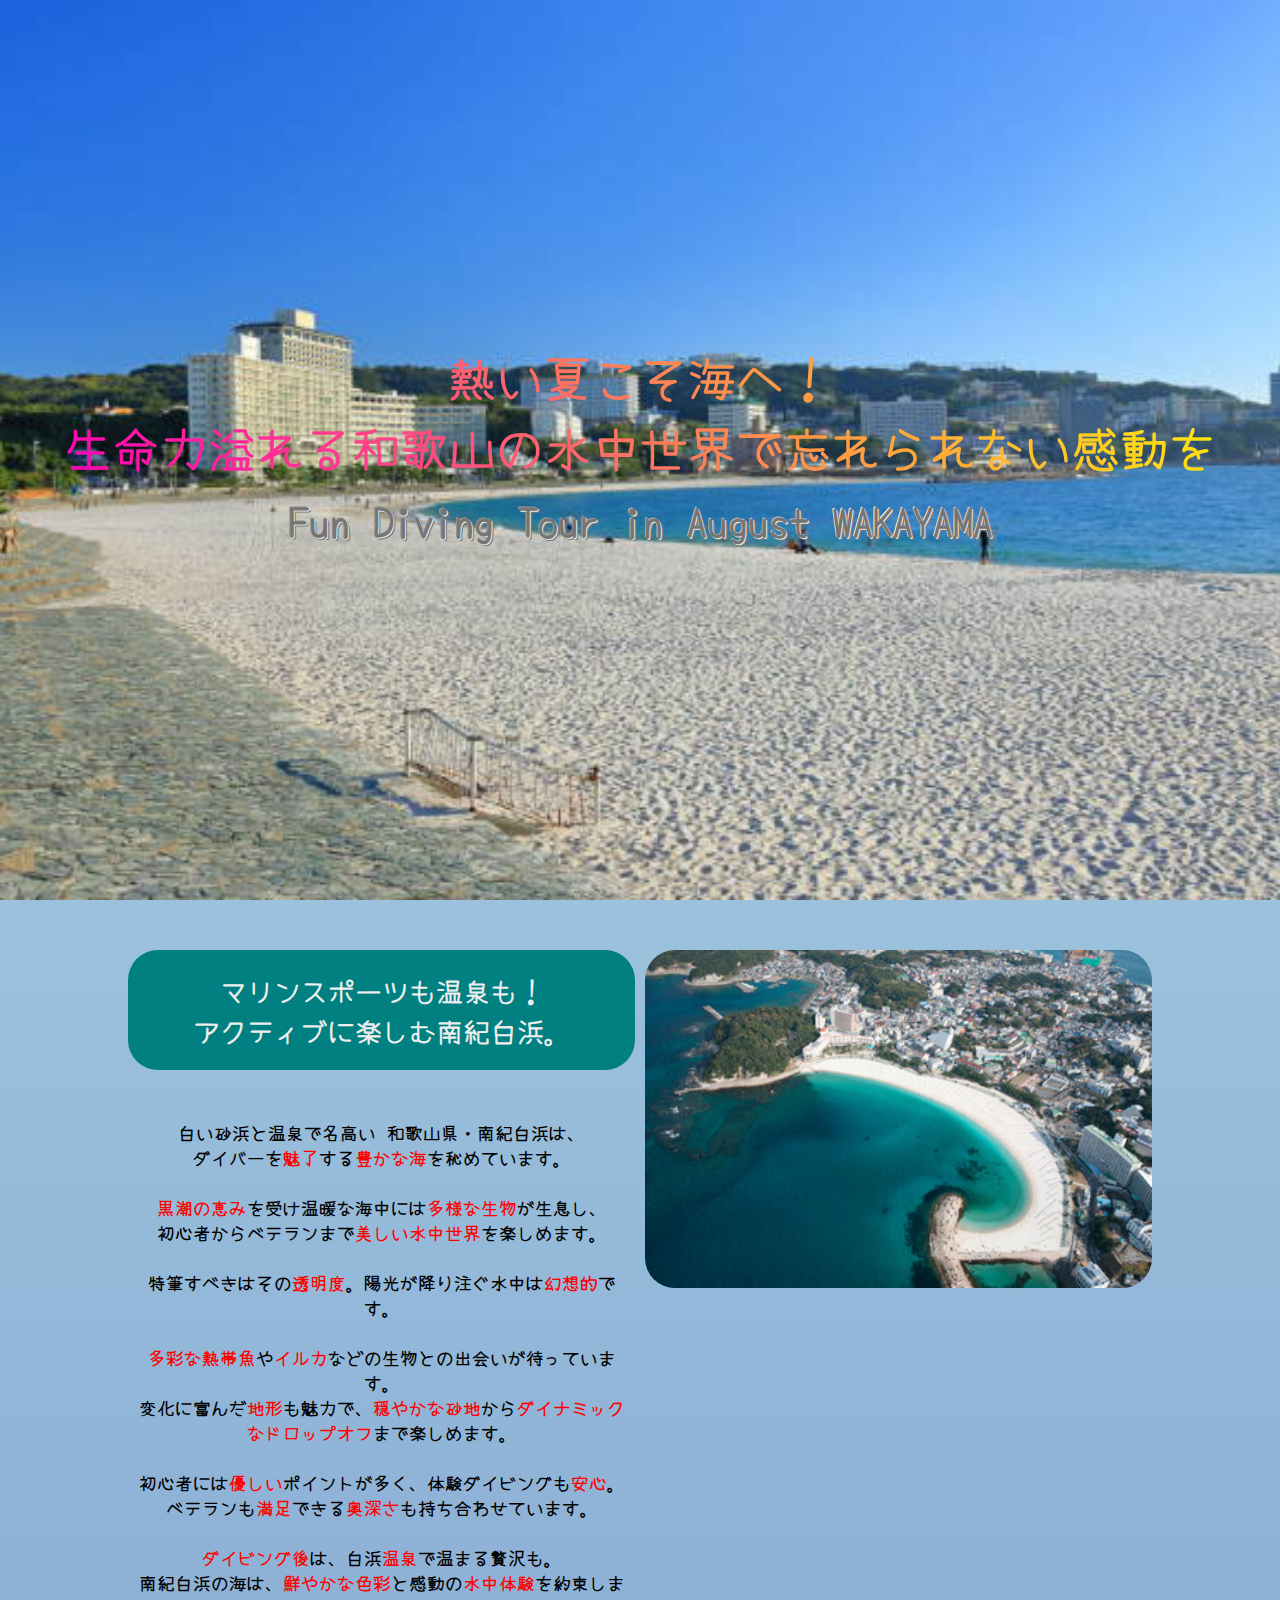
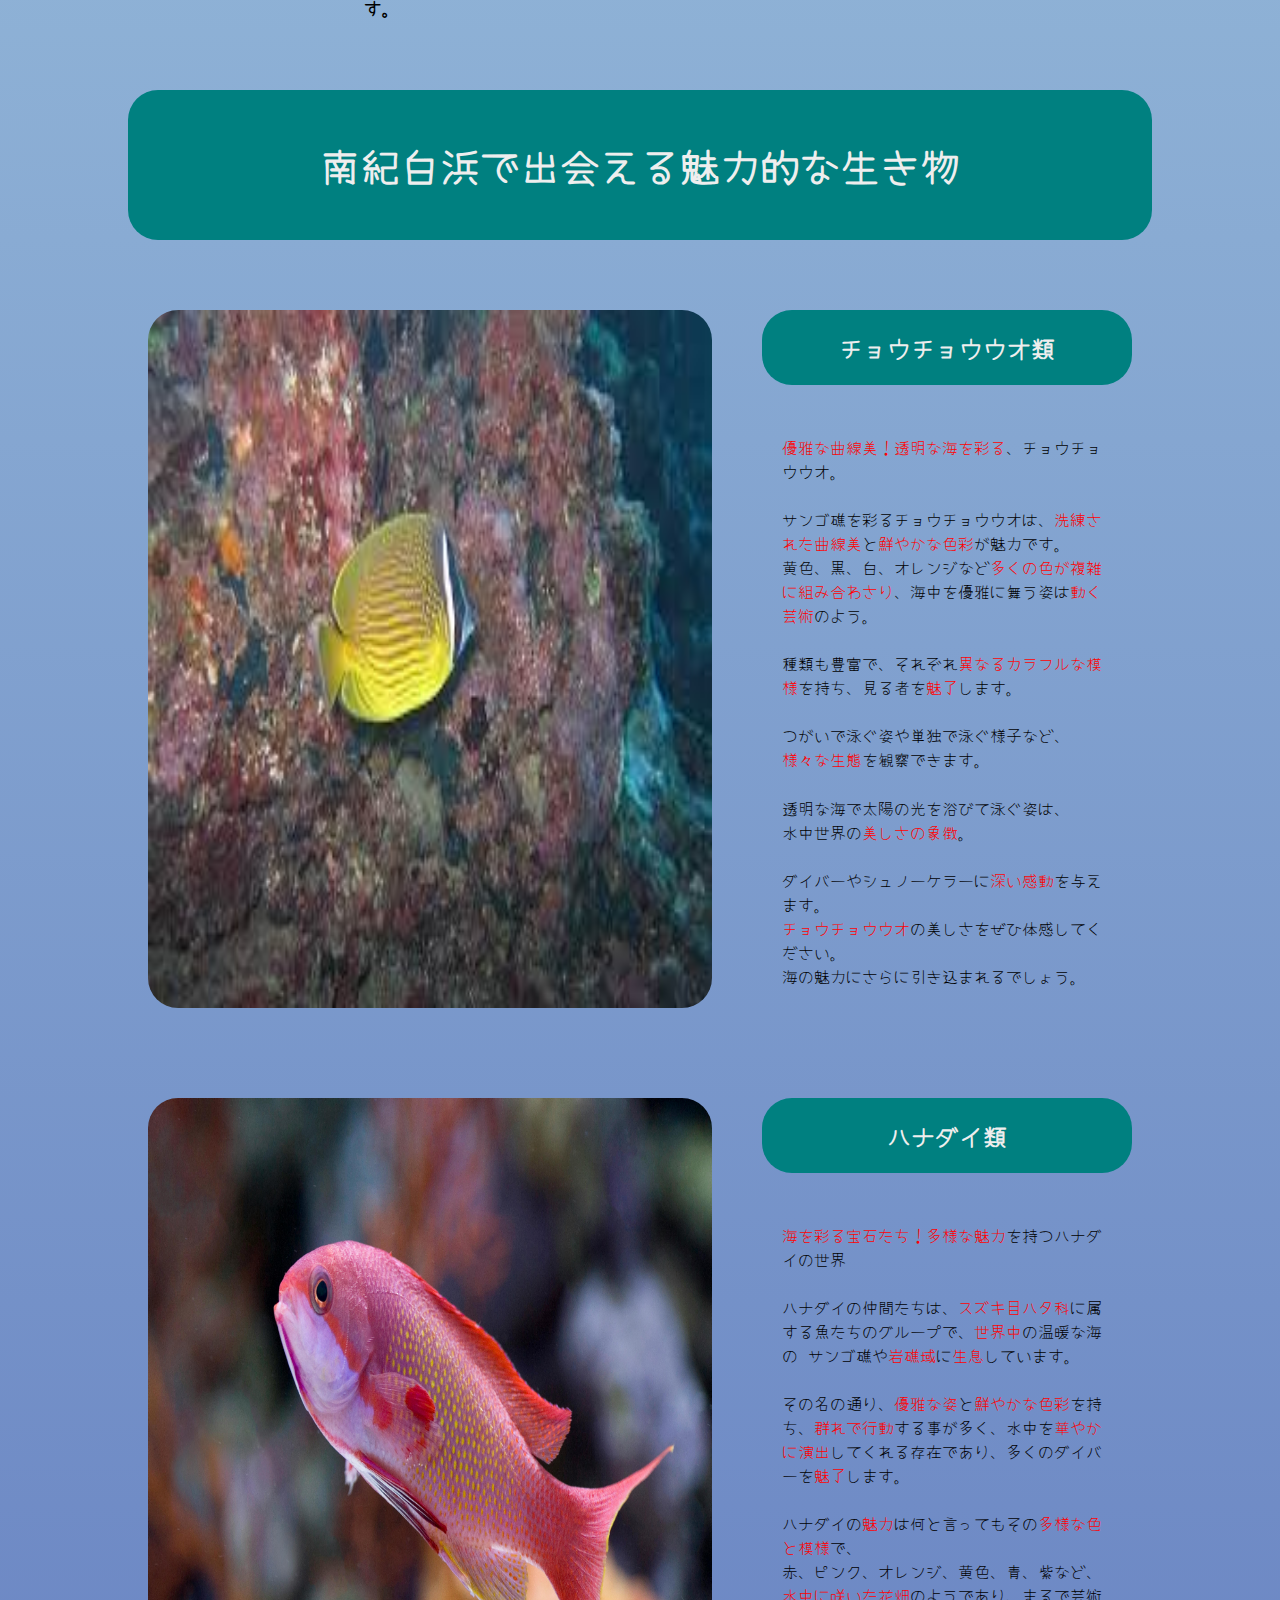
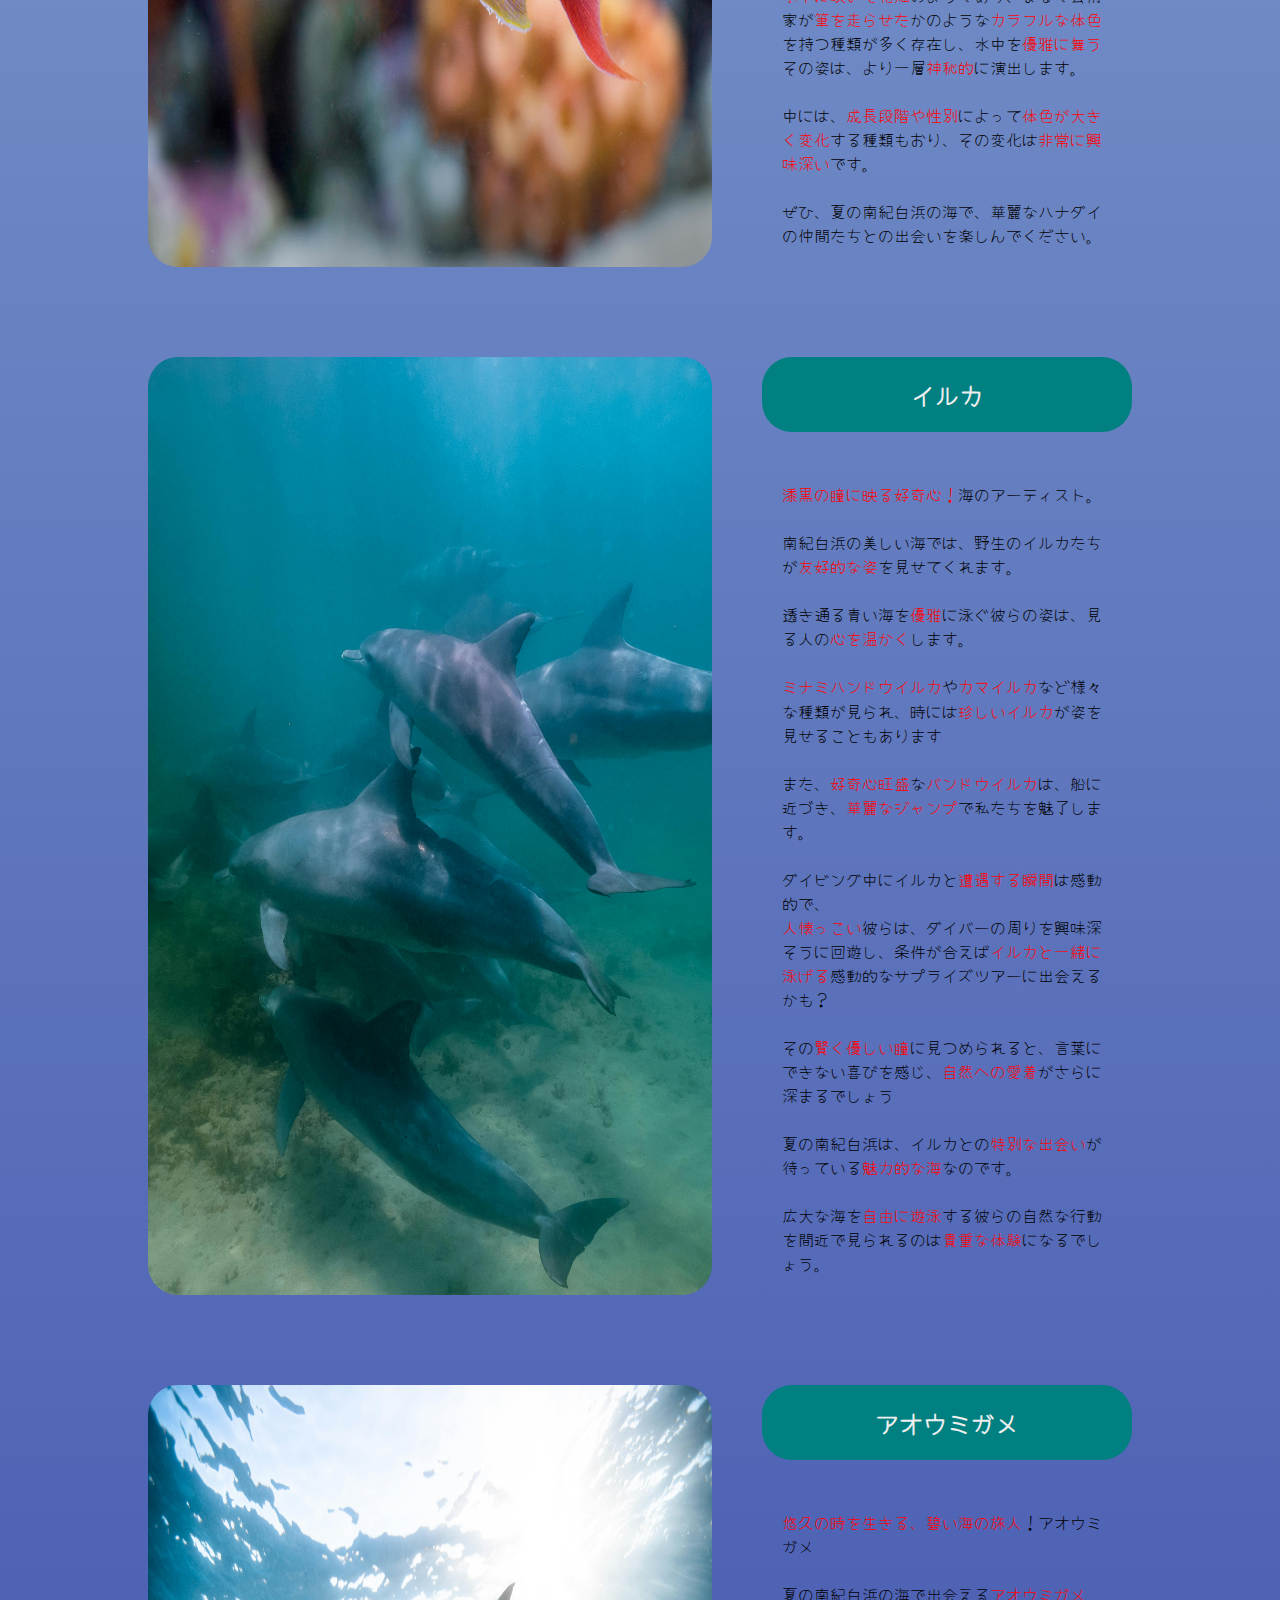
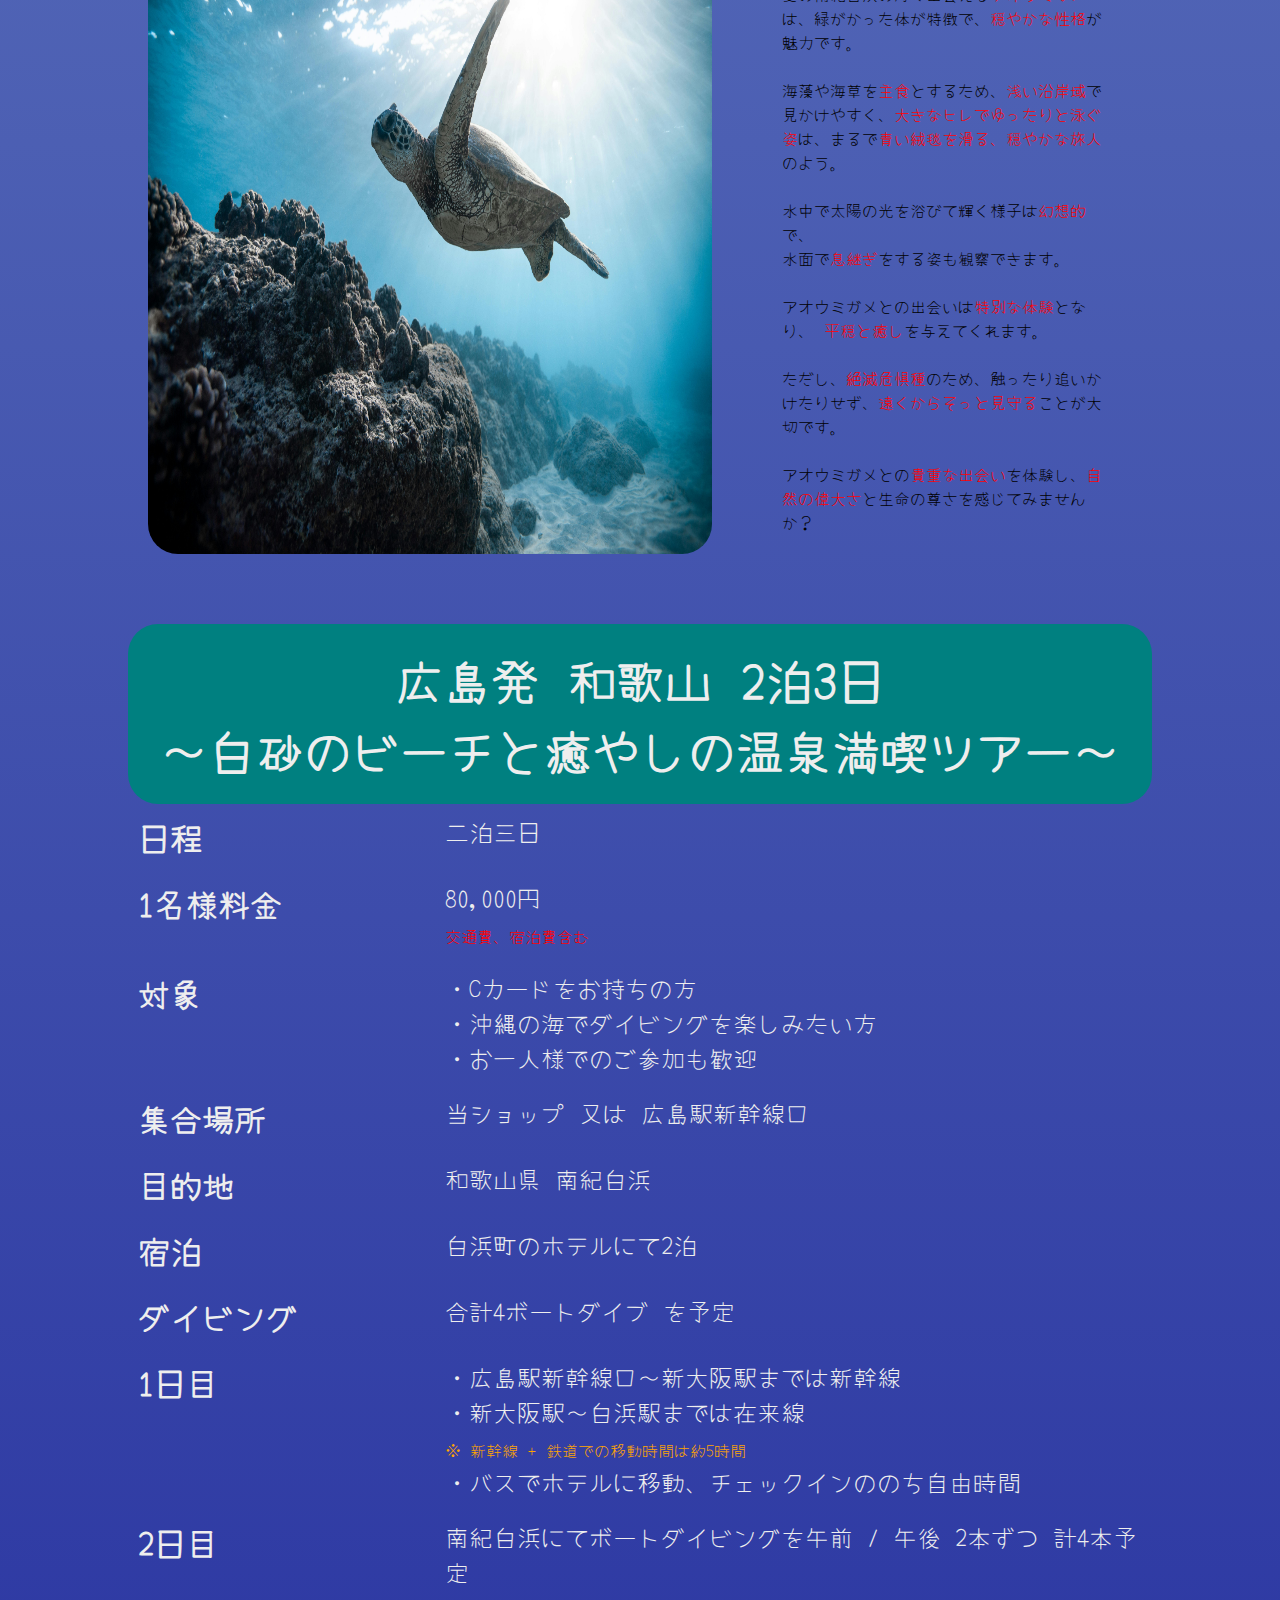
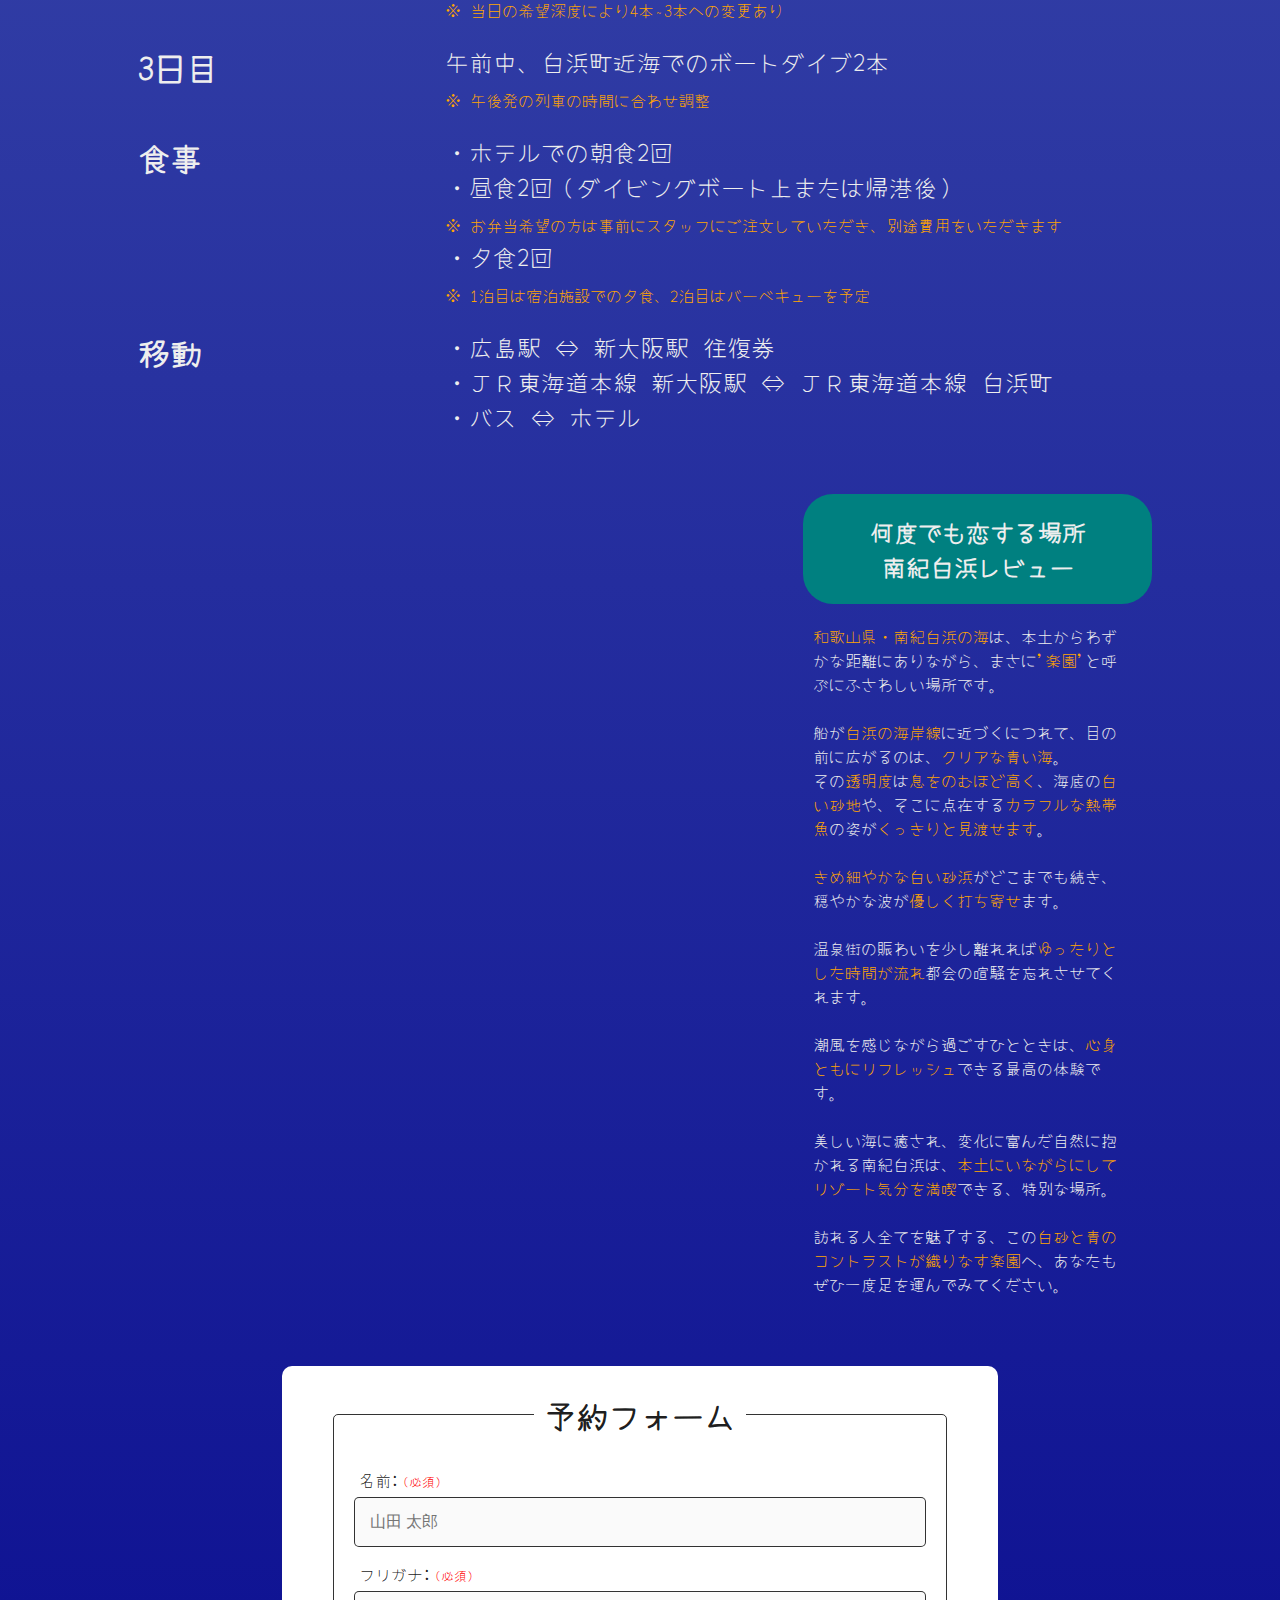
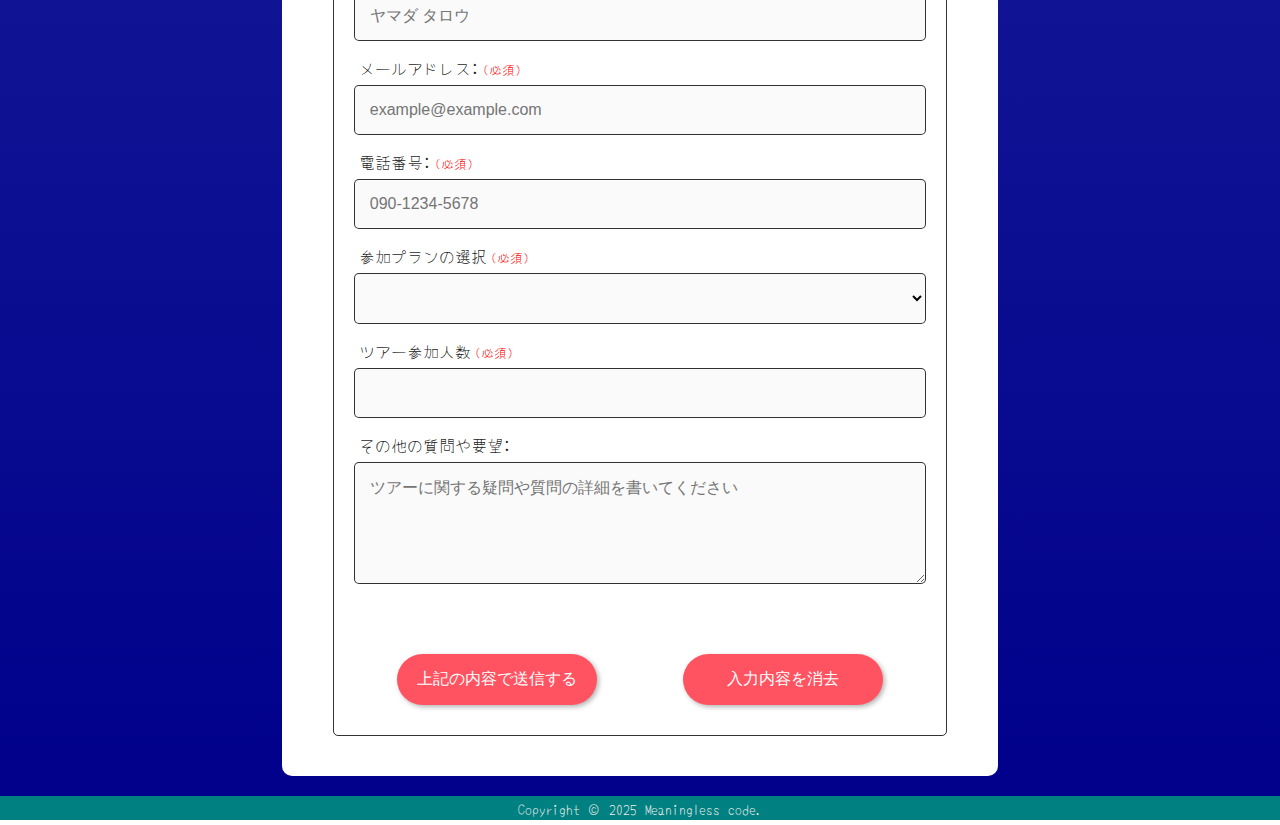
<file: tourLp02.html>
<!DOCTYPE html>
<html lang="ja">

<head>
    <meta charset="UTF-8">
    <meta name="viewport" content="width=device-width, initial-scale=1.0">
    <link rel="preconnect" href="https://fonts.googleapis.com">
    <link rel="preconnect" href="https://fonts.gstatic.com" crossorigin>
    <link href="https://fonts.googleapis.com/css2?family=Yomogi&display=swap" rel="stylesheet">
    <link rel="stylesheet" href="css/tourLp02.css">
    <title>8月 和歌山 -南紀白浜-</title>
</head>

<body>

    <div id="wrapper">
        <div id="container">
            <header>

                <div id="heroImage">
                    <section id="title">
                        <h2 class="gradation">熱い夏こそ海へ！<br>生命力溢れる和歌山の水中世界で忘れられない感動を</h2>
                        <h3 id="subtitle">Fun Diving Tour in August WAKAYAMA</h3>
                    </section>
                </div>

            </header>

            <main>
                <div id="upperContainer">
                    <article>
                        <section class="left">
                            <h2>マリンスポーツも温泉も！<br>アクティブに楽しむ南紀白浜。</h2>
                            <p>
                                白い砂浜と温泉で名高い<spa>
                                    和歌山県・南紀白浜</span>は、<br>ダイバーを<span>魅了</span>する<span>豊かな海</span>を秘めています。<br><br>
                                    <span>黒潮の恵み</span>を受け温暖な海中には<span>多様な生物</span>が生息し、<br>初心者からベテランまで<span>美しい水中世界</span>を楽しめます。<br><br>
                                    特筆すべきはその<span>透明度</span>。陽光が降り注ぐ水中は<span>幻想的</span>です。<br><br>
                                    <span>多彩な熱帯魚</span>や<span>イルカ</span>などの生物との出会いが待っています。<br>
                                    変化に富んだ<span>地形</span>も魅力で、<span>穏やかな砂地</span>から<span>ダイナミックなドロップオフ</span>まで楽しめます。<br><br>
                                    初心者には<span>優しい</span>ポイントが多く、体験ダイビングも<span>安心</span>。<br>
                                    ベテランも<span>満足</span>できる<span>奥深さ</span>も持ち合わせています。<br><br>
                                    <span>ダイビング後</span>は、白浜<span>温泉</span>で温まる贅沢も。<br>
                                    南紀白浜の海は、<span>鮮やかな色彩</span>と感動の<span>水中体験</span>を約束します。
                            </p>
                        </section>
                        <div class="right">
                            <img src="images/lp2explain.png" alt="南紀白浜">
                        </div>
                    </article>
                </div><!-- end of #upperContainer -->

                <div id="middleContainer">

                    <h2 id="sectionTitle">南紀白浜で出会える魅力的な生き物</h2>

                    <article class="row">
                        <div class="left">
                            <img id="img1" src="images/lp2_1.png" alt="チョウチョウウオ類">
                        </div>
                        <section class="right">
                            <h2>チョウチョウウオ類</h2>
                            <p>
                                <span>優雅な曲線美！透明な海を彩る</span>、チョウチョウウオ。<br><br>
                                サンゴ礁を彩るチョウチョウウオは、<span>洗練された曲線美</span>と<span>鮮やかな色彩</span>が魅力です。<br>
                                黄色、黒、白、オレンジなど<span>多くの色が複雑に組み合わさり</span>、海中を優雅に舞う姿は<span>動く芸術</span>のよう。<br><br>
                                種類も豊富で、それぞれ<span>異なるカラフルな模様</span>を持ち、見る者を<span>魅了</span>します。<br><br>
                                つがいで泳ぐ姿や単独で泳ぐ様子など、<br><span>様々な生態</span>を観察できます。<br><br>
                                透明な海で太陽の光を浴びて泳ぐ姿は、<br>水中世界の<span>美しさの象徴</span>。<br><br>
                                ダイバーやシュノーケラーに<span>深い感動</span>を与えます。<br>
                                <span>チョウチョウウオ</span>の美しさをぜひ体感してください。<br>
                                海の魅力にさらに引き込まれるでしょう。
                            </p>
                        </section>
                    </article>

                    <article class="row">
                        <div class="left">
                            <img id="img2" src="images/lp2_2.png" alt="ハナダイ類">
                        </div>
                        <section class="right">
                            <h2>ハナダイ類</h2>
                            <p>
                                <span>海を彩る宝石たち！多様な魅力</span>を持つハナダイの世界<br><br>
                                ハナダイの仲間たちは、<span>スズキ目ハタ科</span>に属する魚たちのグループで、<span>世界中</span>の温暖な海の<sp>
                                    サンゴ礁</span>や<span>岩礁域</span>に<span>生息</span>しています。<br><br>
                                    その名の通り、<span>優雅な姿</span>と<span>鮮やかな色彩</span>を持ち、<span>群れで行動</span>する事が多く、水中を<span>華やかに演出</span>してくれる存在であり、多くのダイバーを<span>魅了</span>します。<br><br>
                                    ハナダイの<span>魅力</span>は何と言ってもその<span>多様な色と模様</span>で、<br>
                                    赤、ピンク、オレンジ、黄色、青、紫など、<span>水中に咲いた花畑</span>のようであり、まるで芸術家が<span>筆を走らせた</span>かのような<span>カラフルな体色</span>を持つ種類が多く存在し、水中を<span>優雅に舞う</span>その姿は、より一層<span>神秘的</span>に演出します。<br><br>
                                    中には、<span>成長段階や性別</span>によって<span>体色が大きく変化</span>する種類もおり、その変化は<span>非常に興味深い</span>です。<br><br>
                                    ぜひ、夏の南紀白浜の海で、華麗なハナダイの仲間たちとの出会いを楽しんでください。
                            </p>
                        </section>
                    </article>

                    <article class="row">
                        <div class="left">
                            <img id="img3" src="images/lp2_3.png" alt="イルカ">
                        </div>
                        <section class="right">
                            <h2>イルカ</h2>
                            <p>
                                <span>漆黒の瞳に映る好奇心！</span>海のアーティスト。<br><br>
                                南紀白浜の美しい海では、野生のイルカたちが<span>友好的な姿</span>を見せてくれます。<br><br>
                                透き通る青い海を<span>優雅</span>に泳ぐ彼らの姿は、見る人の<span>心を温かく</span>します。<br><br>
                                <span>ミナミハンドウイルカ</span>や<span>カマイルカ</span>など様々な種類が見られ、時には<span>珍しいイルカ</span>が姿を見せることもあります<br><br>
                                また、<span>好奇心旺盛</span>な<span>バンドウイルカ</span>は、船に近づき、<span>華麗なジャンプ</span>で私たちを魅了します。<br><br>
                                ダイビング中にイルカと<span>遭遇する瞬間</span>は感動的で、<br><span>人懐っこい</span>彼らは、ダイバーの周りを興味深そうに回遊し、条件が合えば<span>イルカと一緒に泳げる</span>感動的なサプライズツアーに出会えるかも？<br><br>
                                その<span>賢く優しい瞳</span>に見つめられると、言葉にできない喜びを感じ、<span>自然への愛着</span>がさらに深まるでしょう<br><br>
                                夏の南紀白浜は、イルカとの<span>特別な出会い</span>が待っている<span>魅力的な海</span>なのです。<br><br>
                                広大な海を<span>自由に遊泳</span>する彼らの自然な行動を間近で見られるのは<span>貴重な体験</span>になるでしょう。
                            </p>
                        </section>
                    </article>

                    <article class="row">
                        <div class="left">
                            <img id="img4" src="images/lp2_4.png" alt="アオウミガメ">
                        </div>
                        <section class="right">
                            <h2>アオウミガメ</h2>
                            <p>
                                <span>悠久の時を生きる、碧い海の旅人</span>！アオウミガメ<br><br>
                                夏の南紀白浜の海で出会える<span>アオウミガメ</span>は、緑がかった体が特徴で、<span>穏やかな性格</span>が魅力です。<br><br>
                                海藻や海草を<span>主食</span>とするため、<span>浅い沿岸域</span>で見かけやすく、<span>大きなヒレでゆったりと泳ぐ姿</span>は、まるで<span>青い絨毯を滑る、穏やかな旅人</span>のよう。<br><br>
                                水中で太陽の光を浴びて輝く様子は<span>幻想的</span>で、<br>水面で<span>息継ぎ</span>をする姿も観察できます。<br><br>
                                アオウミガメとの出会いは<span>特別な体験</span>となり、 <span>平穏と癒し</span>を与えてくれます。<br><br>
                                ただし、<span>絶滅危惧種</span>のため、触ったり追いかけたりせず、<span>遠くからそっと見守る</span>ことが大切です。<br><br>
                                アオウミガメとの<span>貴重な出会い</span>を体験し、<span>自然の偉大さ</span>と<sp>生命の尊さ</span>を感じてみませんか？
                            </p>
                        </section>
                    </article>

                </div><!-- end of #middleContainer -->

                <div id="lowerContainer">
                    <h2>広島発 和歌山 2泊3日<br>～白砂のビーチと癒やしの温泉満喫ツアー～</h2>
                    <div id="informations">
                        <dl class="information">
                            <dt class="question">
                                <h3>日程</h3>
                            </dt>
                            <dd>
                                <p>二泊三日</p>
                            </dd>
                        </dl>
                        <dl class="information">
                            <dt class="question">
                                <h3>1名様料金</h3>
                            </dt>
                            <dd>
                                <p>80,000円<br><span style="color: red; font-size: 1rem;">交通費、宿泊費含む</span></p>
                            </dd>
                        </dl>
                        <dl class="information">
                            <dt class="question">
                                <h3>対象</h3>
                            </dt>
                            <dd>
                                <p>
                                    ・Cカードをお持ちの方<br>
                                    ・沖縄の海でダイビングを楽しみたい方<br>
                                    ・お一人様でのご参加も歓迎
                                </p>
                            </dd>
                        </dl>
                        <dl class="information">
                            <dt class="question">
                                <h3>集合場所</h3>
                            </dt>
                            <dd class="answer">
                                <p>当ショップ 又は 広島駅新幹線口</p>
                            </dd>
                        </dl>
                        <dl class="information">
                            <dt class="question">
                                <h3>目的地</h3>
                            </dt>
                            <dd class="answer">
                                <p>和歌山県 南紀白浜</p>
                            </dd>
                        </dl>
                        <dl class="information">
                            <dt class="question">
                                <h3>宿泊</h3>
                            </dt>
                            <dd class="answer">
                                <p>白浜町のホテルにて2泊</p>
                            </dd>
                        </dl>
                        <dl class="information">
                            <dt class="question">
                                <h3>ダイビング</h3>
                            </dt>
                            <dd class="answer">
                                <p>合計4ボートダイブ を予定</p>
                            </dd>
                        </dl>
                        <dl class="information">
                            <dt class="question">
                                <h3>1日目</h3>
                            </dt>
                            <dd class="answer">
                                <p>
                                    ・広島駅新幹線口～新大阪駅までは新幹線<br>
                                    ・新大阪駅～白浜駅までは在来線<br>
                                    <span style="color: #FFA500; font-size: 1rem;">※ 新幹線 + 鉄道での移動時間は約5時間</span><br>
                                    ・バスでホテルに移動、チェックインののち自由時間
                                </p>
                            </dd>
                        </dl>
                        <dl class="information">
                            <dt class="question">
                                <h3>2日目</h3>
                            </dt>
                            <dd class="answer">
                                <p>
                                    南紀白浜にてボートダイビングを午前 / 午後 2本ずつ 計4本予定<br>
                                    <span style="color: #FFA500; font-size: 1rem;">※ 当日の希望深度により4本~3本への変更あり</span>
                                </p>
                            </dd>
                        </dl>
                        <dl class="information">
                            <dt class="question">
                                <h3>3日目</h3>
                            </dt>
                            <dd class="answer">
                                <p>
                                    午前中、白浜町近海でのボートダイブ2本<br>
                                    <span style="color: #FFA500; font-size: 1rem;">※ 午後発の列車の時間に合わせ調整</span>
                                </p>
                            </dd>
                        </dl>
                        <dl class="information">
                            <dt class="question">
                                <h3>食事</h3>
                            </dt>
                            <dd class="answer">
                                <p>
                                    ・ホテルでの朝食2回<br>
                                    ・昼食2回（ダイビングボート上または帰港後）<br>
                                    <span style="color: #FFA500; font-size: 1rem;">※ お弁当希望の方は事前にスタッフにご注文していただき、別途費用をいただきます</span><br>
                                    ・夕食2回<br>
                                    <span style="color: #FFA500; font-size: 1rem;">※ 1泊目は宿泊施設での夕食、2泊目はバーベキューを予定</span>
                                </p>
                            </dd>
                        </dl>
                        <dl class="information">
                            <dt class="question">
                                <h3>移動</h3>
                            </dt>
                            <dd class="answer">
                                <p>
                                    ・広島駅 ⇔ 新大阪駅 往復券<br>
                                    ・ＪＲ東海道本線 新大阪駅 ⇔ ＪＲ東海道本線 白浜町<br>
                                    ・バス ⇔ ホテル
                                </p>
                            </dd>
                        </dl>
                    </div><!-- end of #informations -->

                </div><!-- end of #lowerContainer -->

                <div id="map">
                    <iframe
                        src="https://www.google.com/maps/embed?pb=!1m14!1m12!1m3!1d212561.0191050328!2d135.3333699678101!3d33.650270898615666!2m3!1f0!2f0!3f0!3m2!1i1024!2i768!4f13.1!5e0!3m2!1sja!2sjp!4v1746954007195!5m2!1sja!2sjp"
                        width="100%" height="100%" style="border:0;" allowfullscreen="" loading="lazy"
                        referrerpolicy="no-referrer-when-downgrade">
                    </iframe>
                    <section class="description">
                        <h2>何度でも恋する場所<br>南紀白浜レビュー</h2>
                        <p>
                            <span>和歌山県・南紀白浜の海</span>は、本土からわずかな距離にありながら、まさに<span>'楽園'</span>と呼ぶにふさわしい場所です。<br><br>
                            船が<span>白浜の海岸線</span>に近づくにつれて、目の前に広がるのは、<span>クリアな青い海</span>。<br>
                            その<span>透明度</span>は<span>息をのむほど高く</span>、海底の<span>白い砂地</span>や、そこに点在する<span>カラフルな熱帯魚</span>の姿が<span>くっきりと見渡せます</span>。<br><br>
                            <span>きめ細やかな白い砂浜</span>がどこまでも続き、穏やかな波が<span>優しく打ち寄せ</span>ます。<br><br>
                            温泉街の賑わいを少し離れれば<span>ゆったりとした時間が流れ</span>都会の喧騒を忘れさせてくれます。<br><br>
                            潮風を感じながら過ごすひとときは、<span>心身ともにリフレッシュ</span>できる最高の体験です。<br><br>
                            美しい海に癒され、変化に富んだ自然に抱かれる南紀白浜は、<span>本土にいながらにしてリゾート気分を満喫</span>できる、特別な場所。<br><br>
                            訪れる人全てを魅了する、この<span>白砂と青のコントラストが織りなす楽園</span>へ、あなたもぜひ一度足を運んでみてください。
                        </p>
                    </section>
                </div>

                <form>
                    <fieldset>
                        <legend>予約フォーム</legend>

                        <div>
                            <label for="write_name">名前:<span>(必須)</span></label>
                            <input type="text" id="write_name" name="write_name" placeholder="山田 太郎" required>
                        </div>
                        <div>
                            <label for="read_name">フリガナ:<span>(必須)</span></label>
                            <input type="text" id="read_name" name="read_name" placeholder="ヤマダ タロウ" required>
                        </div>
                        <div>
                            <label for="email">メールアドレス:<span>(必須)</span></label>
                            <input type="email" id="email" name="email" placeholder="example@example.com" required>
                        </div>
                        <div>
                            <label for="phone_number">電話番号:<span>(必須)</span></label>
                            <input type="tel" id="phone_number" name="phone_number" placeholder="090-1234-5678"
                                required>
                        </div>

                        <div>
                            <label for="diving_tour">参加プランの選択<span>(必須)</span></label>
                            <select id="diving_tour" name="diving_tour" required>
                                <option value="blank"></option>
                                <option value="kochi">高知県-柏島-</option>
                                <option value="wakayama">和歌山-南紀白浜-</option>
                                <option value="okinawa">沖縄-水納島-</option>
                            </select>
                        </div>

                        <div>
                            <label for="participants">ツアー参加人数<span>(必須)</span></label>
                            <input type="number" id="participants" name="participants" value="0" required>
                        </div>


                        <div>
                            <label for="inquiry_details">その他の質問や要望:</label>
                            <textarea id="inquiry_details" name="inquiry_details" rows="5" cols="50"
                                placeholder="ツアーに関する疑問や質問の詳細を書いてください"></textarea>
                        </div>

                        <div class="message"></div>

                        <div class="sends">
                            <button type="submit">上記の内容で送信する</button>
                            <button type="button" id="clearFormData">入力内容を消去</button>
                        </div>

                    </fieldset>
                </form>


            </main>

            <footer>
                <small>Copyright © 2025 Meaningless code.</small>
            </footer>
        </div>
    </div>

    <script src="JavaScript/tourLp.js"></script>
</body>

</html>
</file>
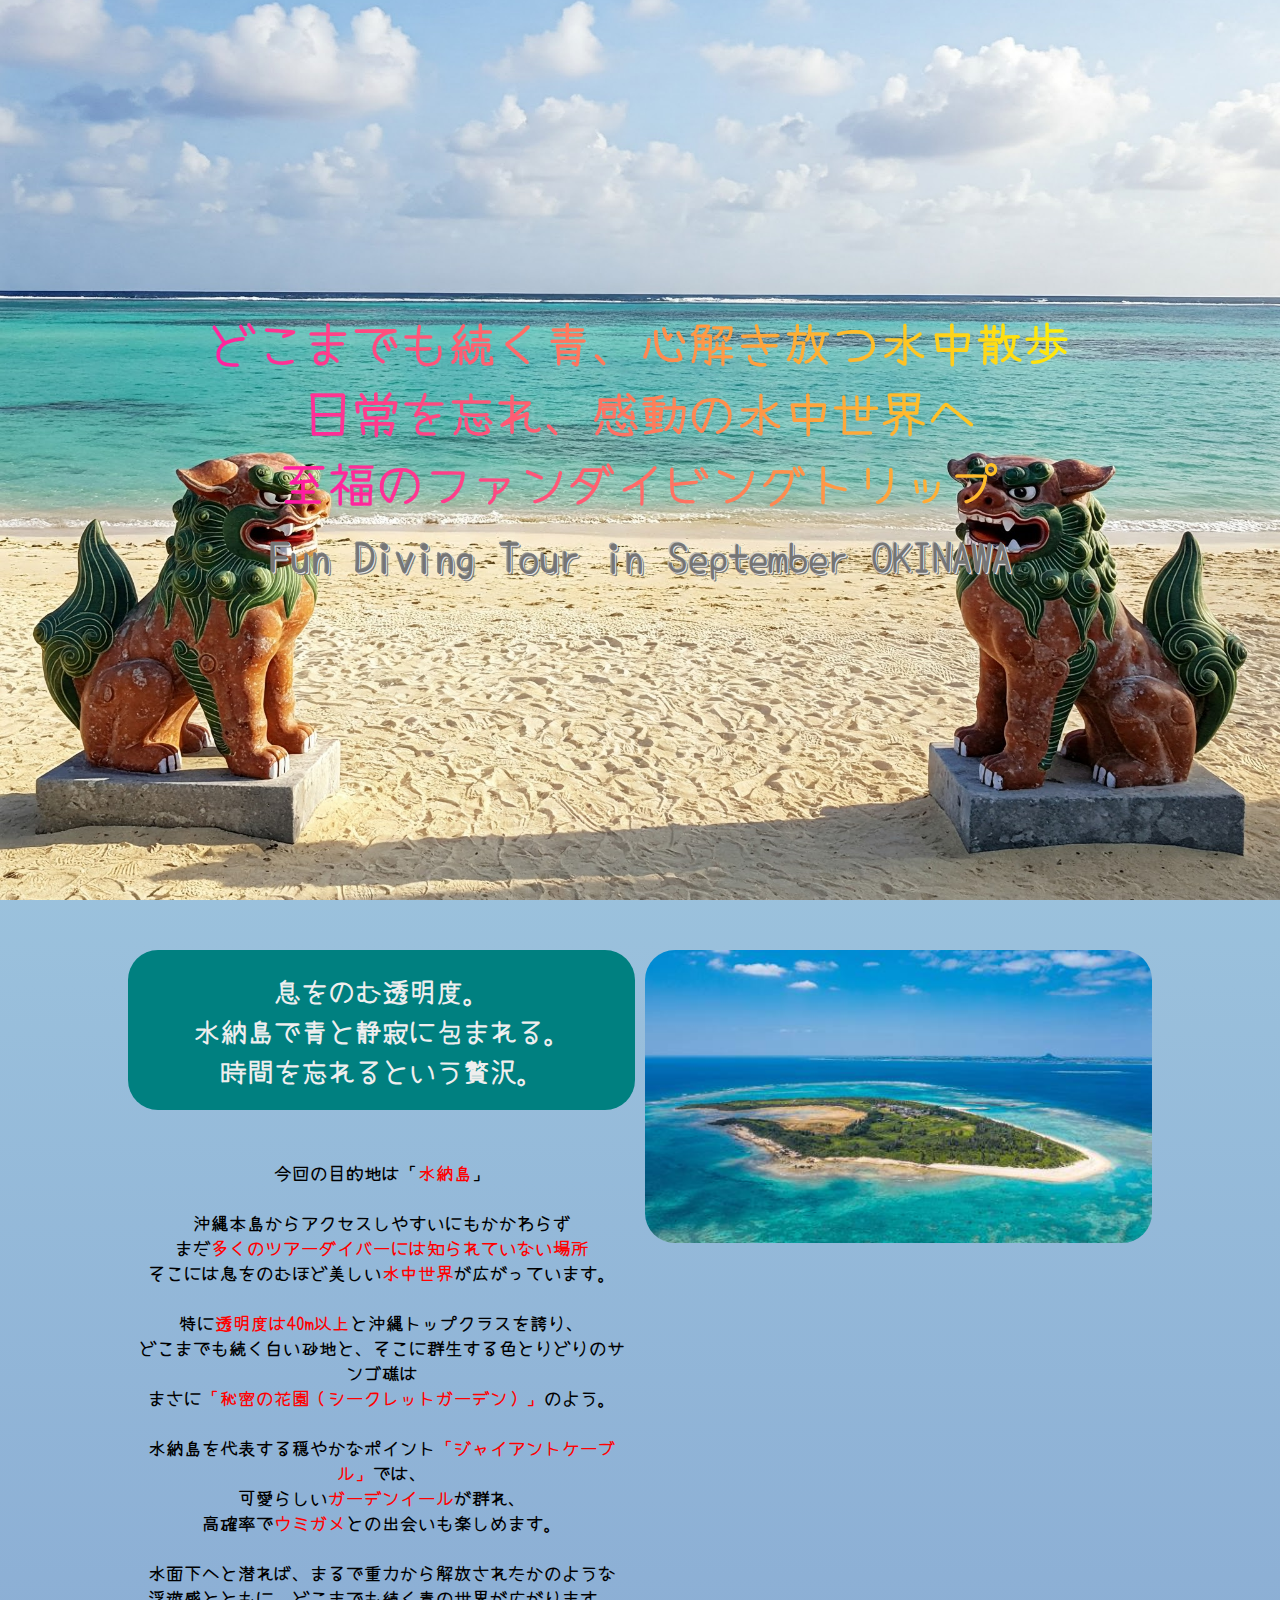
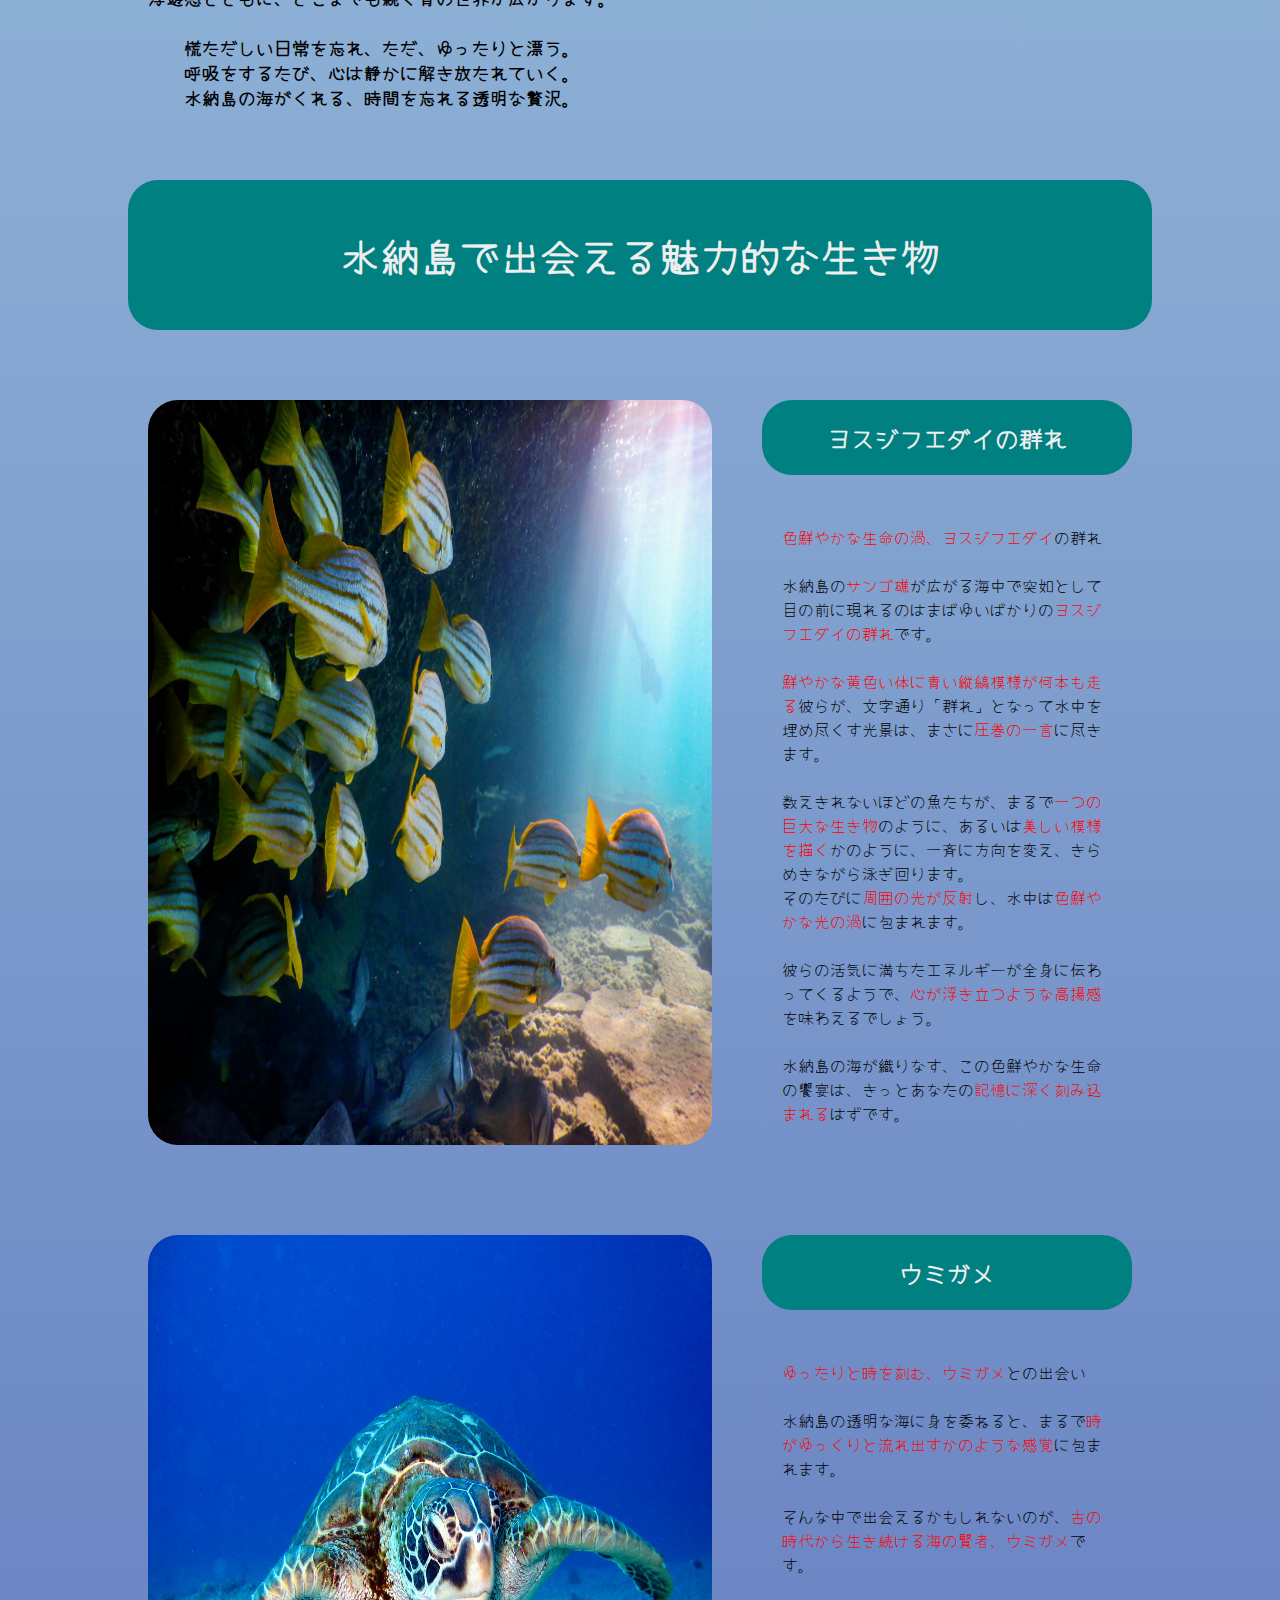
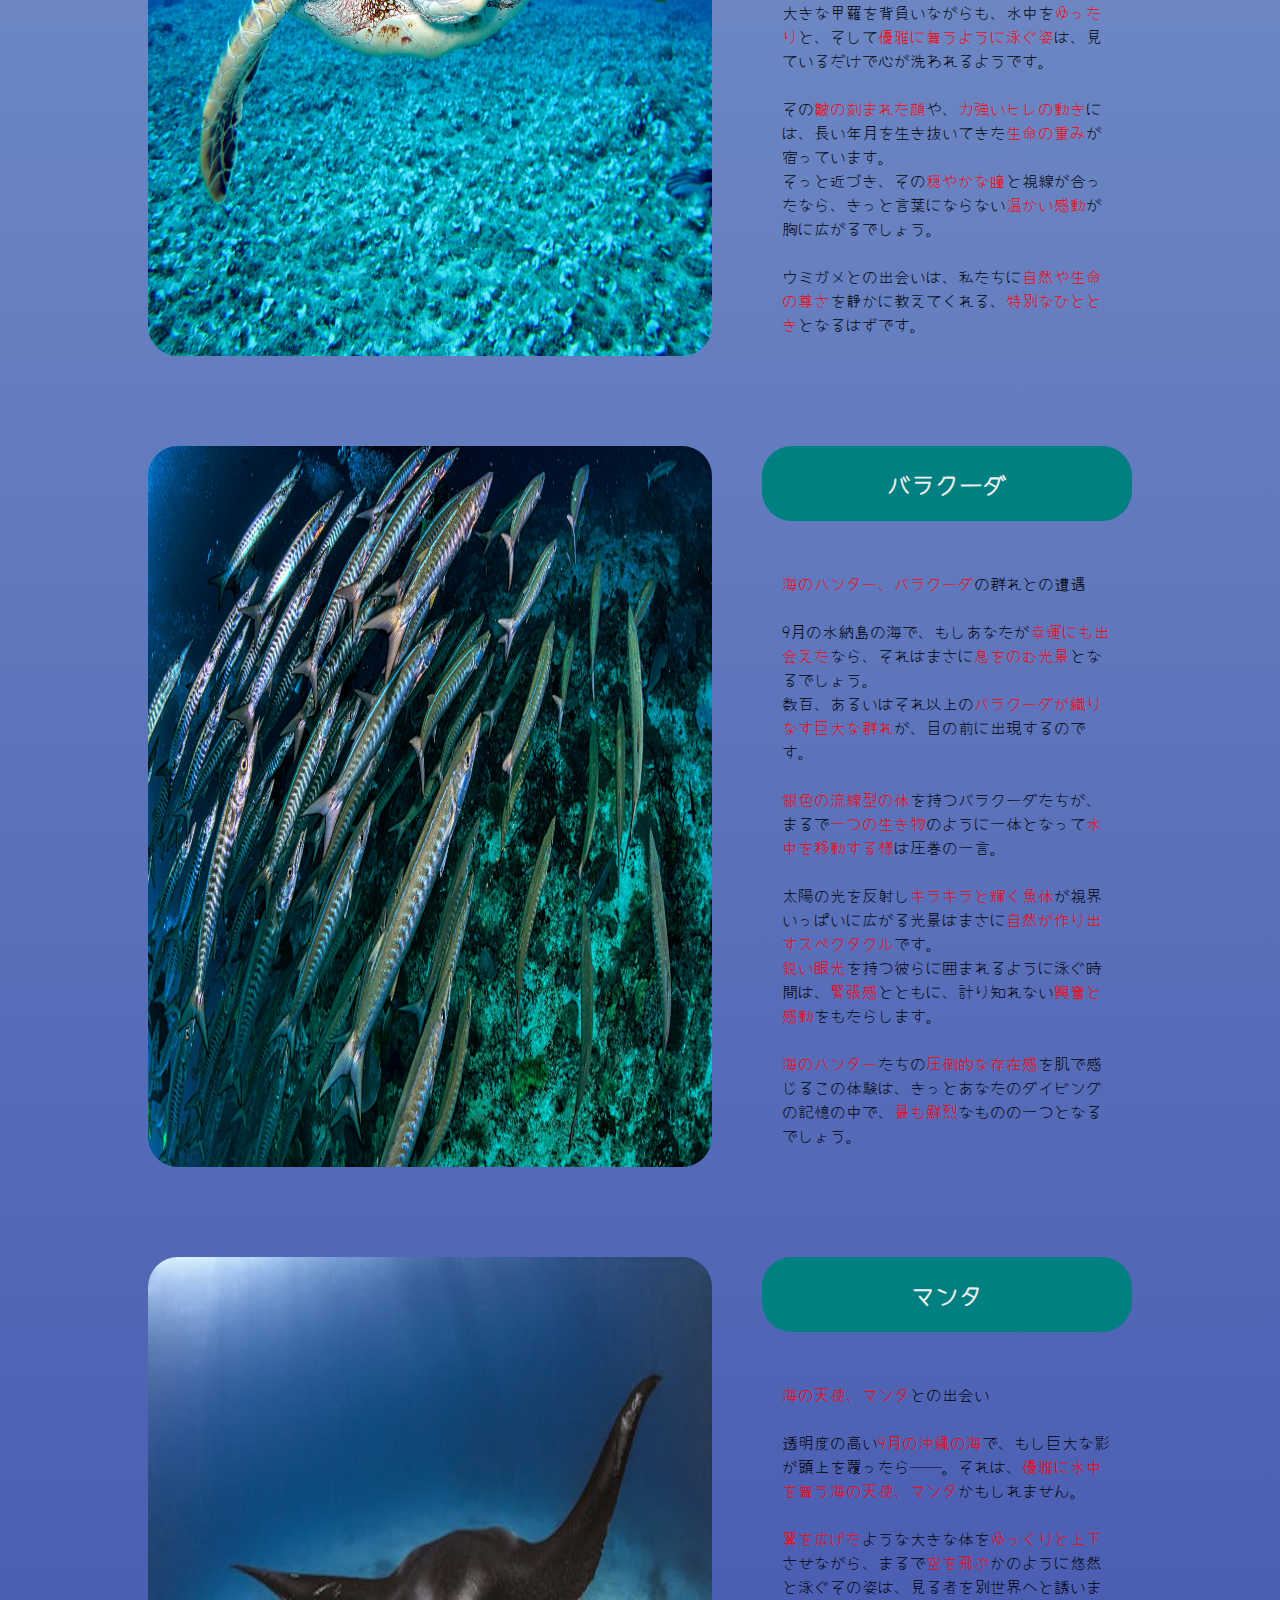
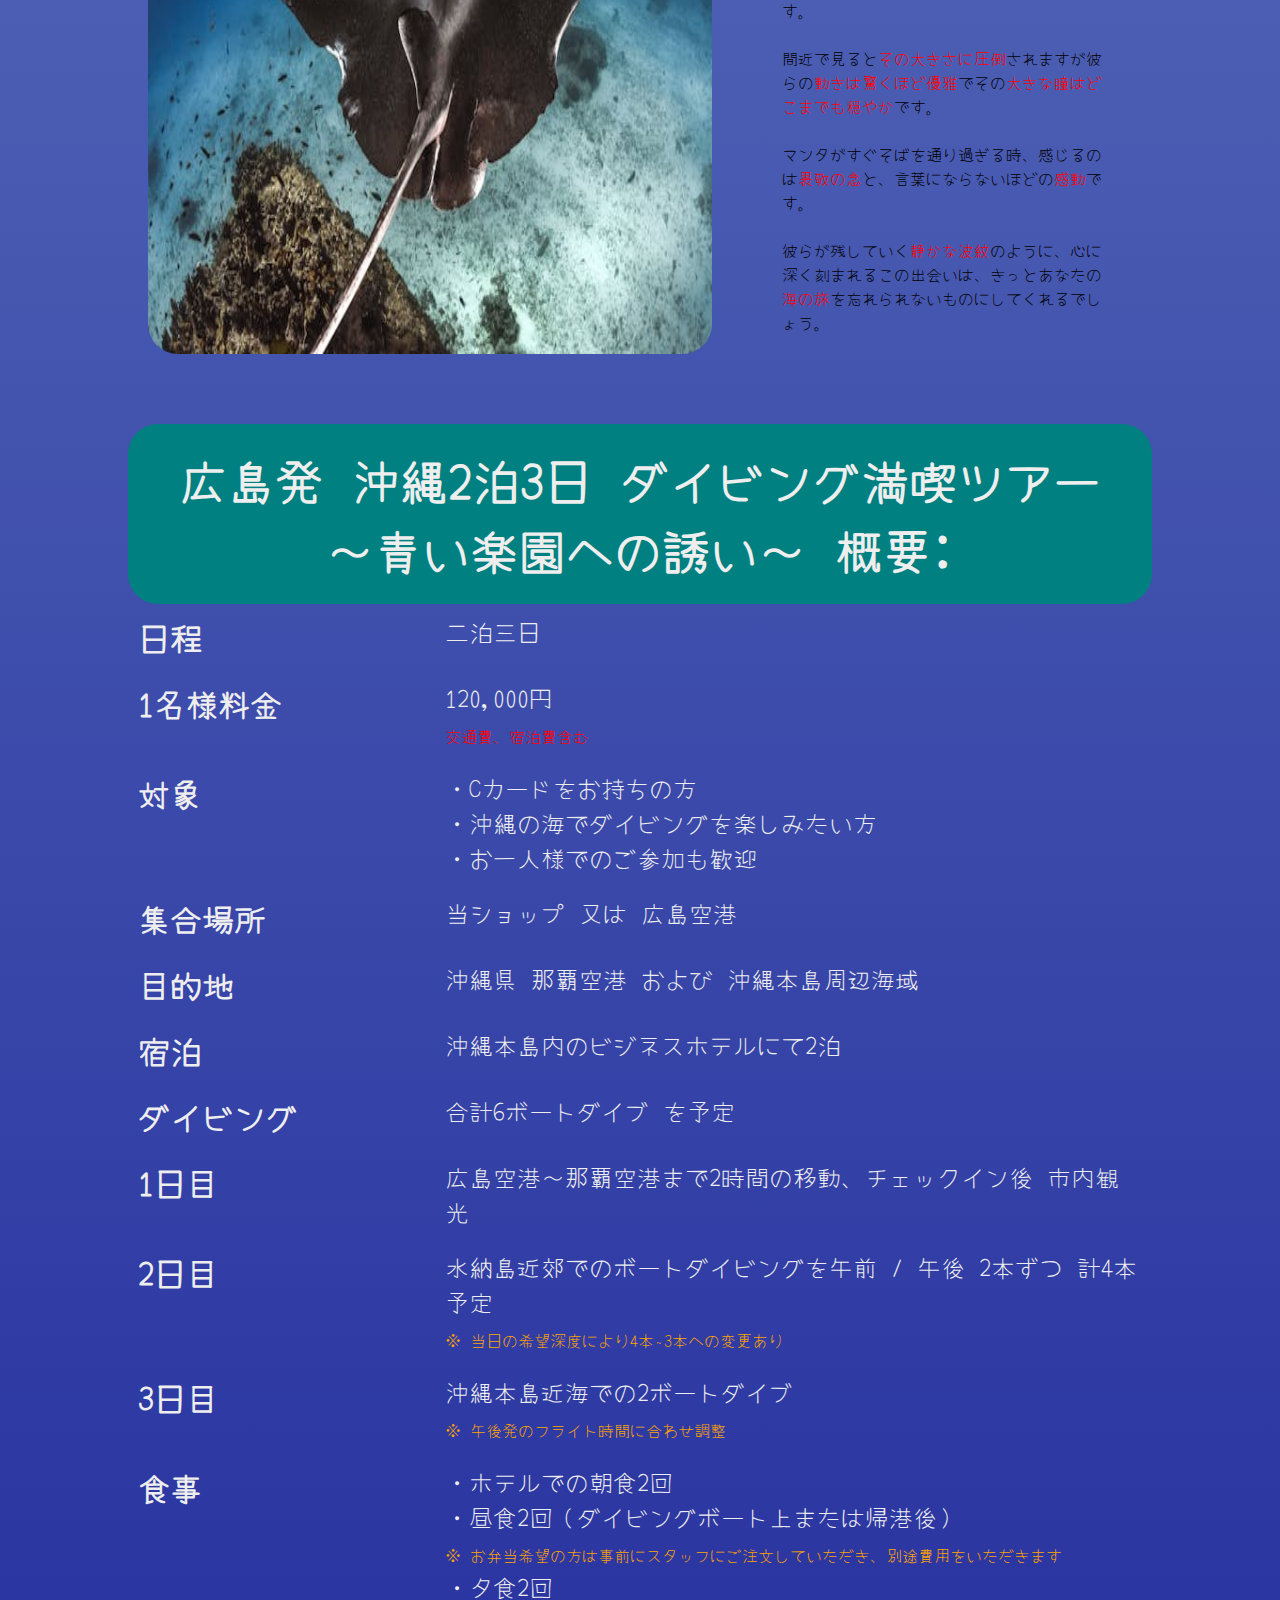
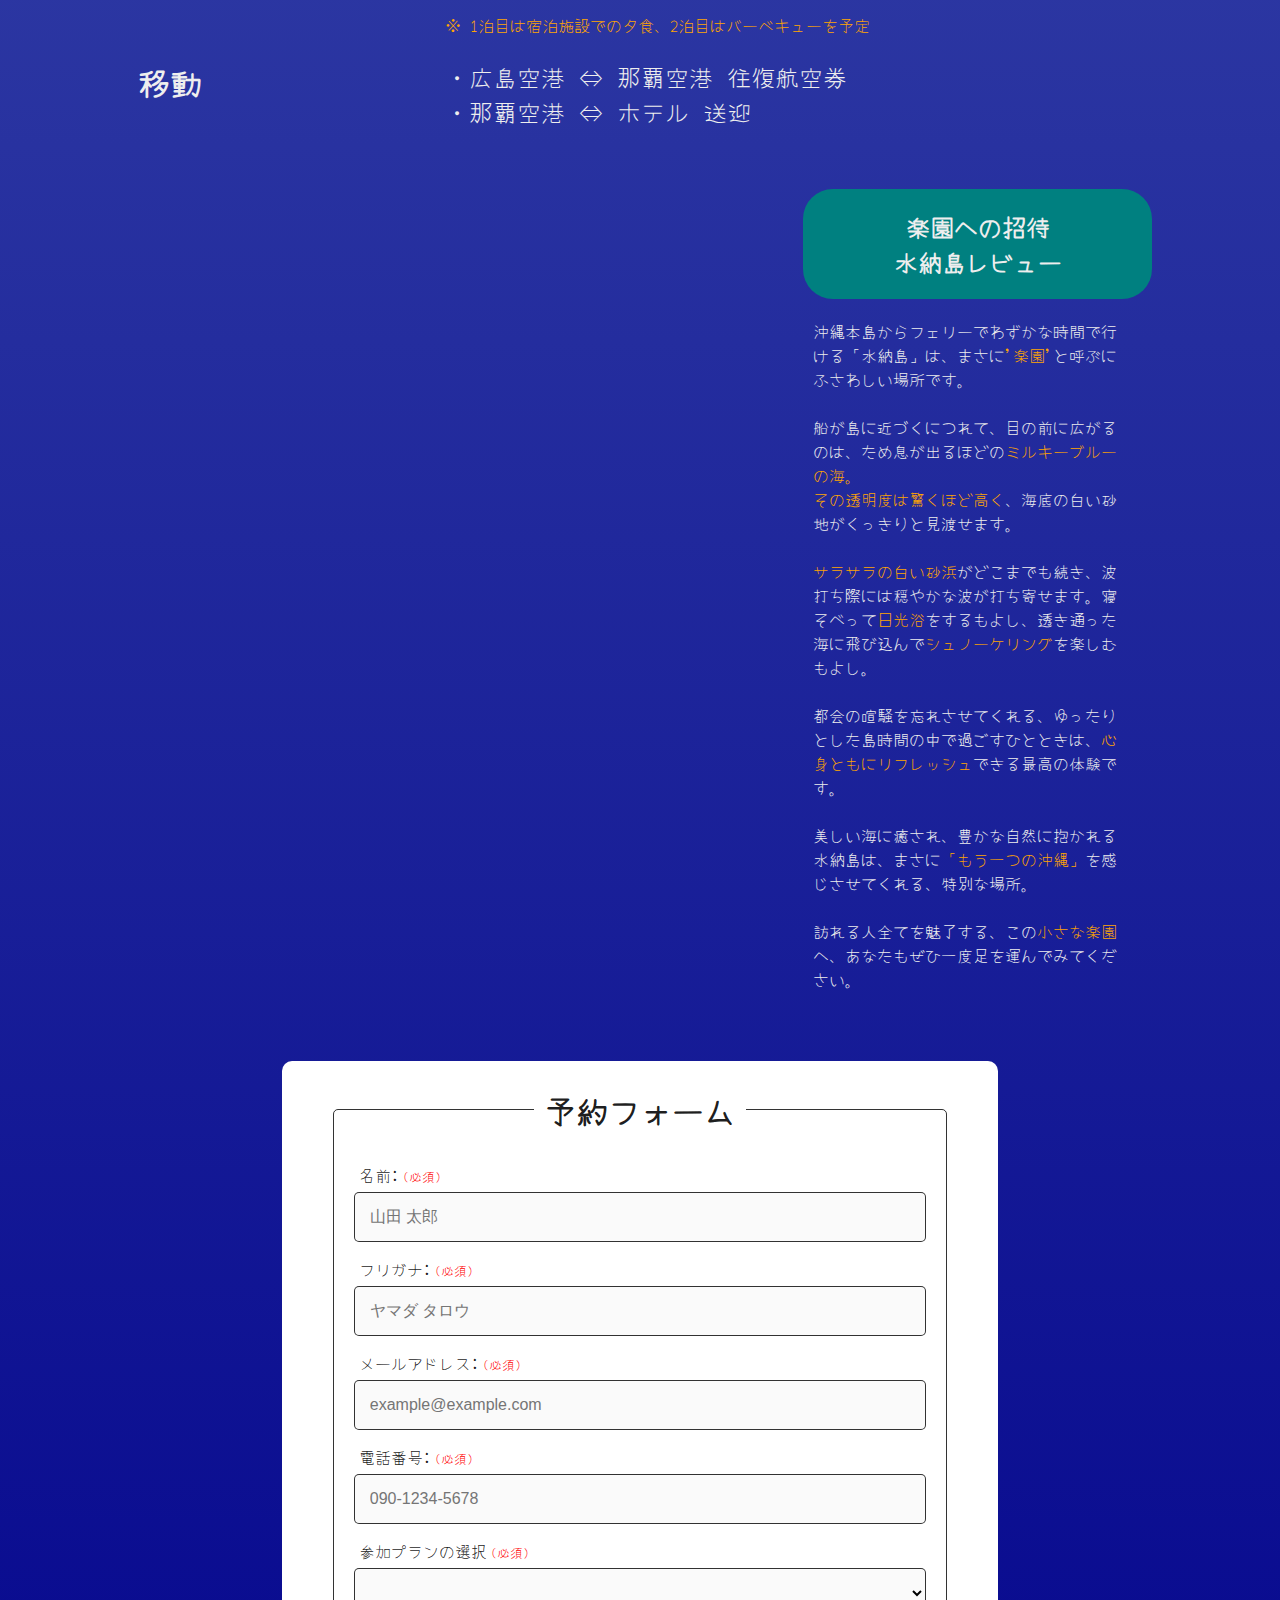
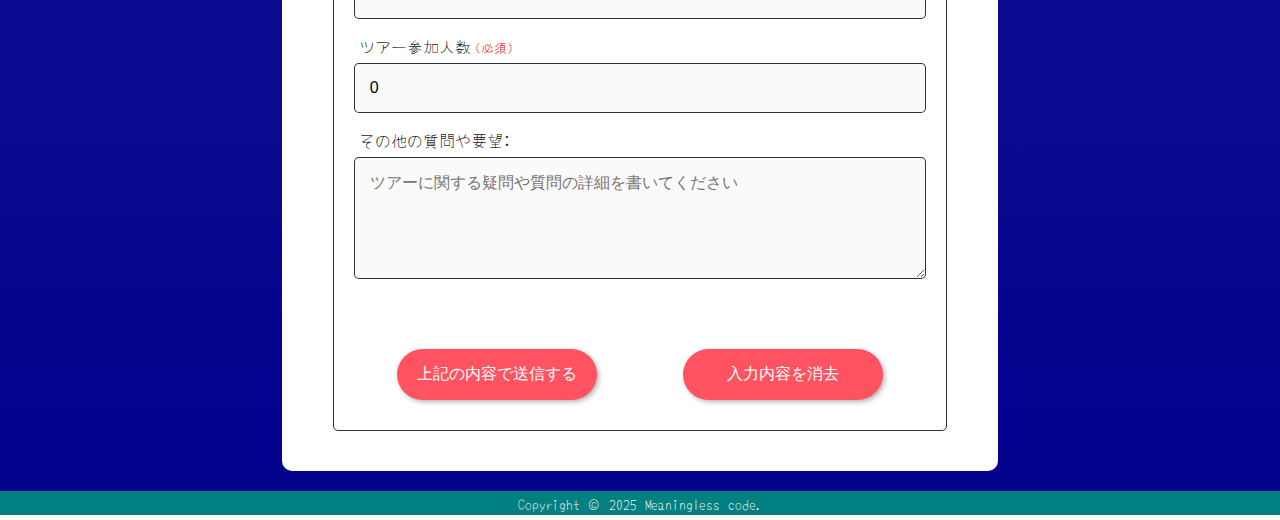
<file: tourLp03.html>
<!DOCTYPE html>
<html lang="ja">

<head>
    <meta charset="UTF-8">
    <meta name="viewport" content="width=device-width, initial-scale=1.0">
    <link rel="preconnect" href="https://fonts.googleapis.com">
<link rel="preconnect" href="https://fonts.gstatic.com" crossorigin>
<link href="https://fonts.googleapis.com/css2?family=Yomogi&display=swap" rel="stylesheet">
    <link rel="stylesheet" href="css/tourLp03.css">
    <title>9月 沖縄 -水納島-</title>
</head>

<body>

    <div id="wrapper">
        <div id="container">
            <header>

                <div id="heroImage">
                    <section id="title">
                        <h2 class="gradation">どこまでも続く青、心解き放つ水中散歩<br>日常を忘れ、感動の水中世界へ<br>至福のファンダイビングトリップ</h2>
                        <h3 id="subtitle">Fun Diving Tour in September OKINAWA</h3>
                    </section>
                </div>

            </header>

            <main>
                <div id="upperContainer">
                    <article>
                        <section class="left">
                            <h2>息をのむ透明度。<br>水納島で青と静寂に包まれる。<br>時間を忘れるという贅沢。</h2>
                            <p>
                                今回の目的地は「<span>水納島</span>」<br><br>
                                沖縄本島からアクセスしやすいにもかかわらず<br>
                                まだ<span>多くのツアーダイバーには知られていない場所</span><br>
                                そこには息をのむほど美しい<span>水中世界</span>が広がっています。<br><br>
                                特に<span>透明度は40m以上</span>と沖縄トップクラスを誇り、<br>
                                どこまでも続く白い砂地と、そこに群生する色とりどりのサンゴ礁は<br>
                                まさに<span>「秘密の花園（シークレットガーデン）」</span>のよう。<br><br>
                                水納島を代表する穏やかなポイント<span>「ジャイアントケーブル」</span>では、<br>
                                可愛らしい<span>ガーデンイール</span>が群れ、<br>高確率で<span>ウミガメ</span>との出会いも楽しめます。<br><br>
                                水面下へと潜れば、まるで重力から解放されたかのような<br>浮遊感とともに、どこまでも続く青の世界が広がります。<br><br>
                                慌ただしい日常を忘れ、ただ、ゆったりと漂う。<br>呼吸をするたび、心は静かに解き放たれていく。<br>
                                水納島の海がくれる、時間を忘れる透明な贅沢。
                            </p>
                        </section>
                        <div class="right">
                            <img src="images/minnashima.png" alt="水納島">
                        </div>
                    </article>
                </div><!-- end of #upperContainer -->

                <div id="middleContainer">

                    <h2 id="sectionTitle">水納島で出会える魅力的な生き物</h2>

                    <article class="row">
                        <div class="left">
                            <img id="img1" src="images/lp3_1.png" alt="ヨスジフエダイの群れ">
                        </div>
                        <section class="right">
                            <h2>ヨスジフエダイの群れ</h2>
                            <p>
                                <span>色鮮やかな生命の渦、ヨスジフエダイ</span>の群れ<br><br>
                                水納島の<span>サンゴ礁</span>が広がる海中で突如として目の前に現れるのはまばゆいばかりの<span>ヨスジフエダイの群れ</span>です。<br><br>
                                <span>鮮やかな黄色い体に青い縦縞模様が何本も走る</span>彼らが、文字通り「群れ」となって水中を埋め尽くす光景は、まさに<span>圧巻の一言</span>に尽きます。<br><br>
                                数えきれないほどの魚たちが、まるで<span>一つの巨大な生き物</span>のように、あるいは<span>美しい模様を描く</span>かのように、一斉に方向を変え、きらめきながら泳ぎ回ります。<br>
                                そのたびに<span>周囲の光が反射</span>し、水中は<span>色鮮やかな光の渦</span>に包まれます。<br><br>
                                彼らの活気に満ちたエネルギーが全身に伝わってくるようで、<span>心が浮き立つような高揚感</span>を味わえるでしょう。<br><br>
                                水納島の海が織りなす、この色鮮やかな生命の饗宴は、きっとあなたの<span>記憶に深く刻み込まれる</span>はずです。
                            </p>
                        </section>
                    </article>

                    <article class="row">
                        <div class="left">
                            <img id="img2" src="images/lp3_2.png" alt="ウミガメ">
                        </div>
                        <section class="right">
                            <h2>ウミガメ</h2>
                            <p>
                                <span>ゆったりと時を刻む、ウミガメ</span>との出会い<br><br>
                                水納島の透明な海に身を委ねると、まるで<span>時がゆっくりと流れ出すかのような感覚</span>に包まれます。<br><br>
                                そんな中で出会えるかもしれないのが、<span>古の時代から生き続ける海の賢者、ウミガメ</span>です。<br><br>
                                大きな甲羅を背負いながらも、水中を<span>ゆったり</span>と、そして<span>優雅に舞うように泳ぐ姿</span>は、見ているだけで心が洗われるようです。<br><br>
                                その<span>皺の刻まれた顔</span>や、<span>力強いヒレの動き</span>には、長い年月を生き抜いてきた<span>生命の重み</span>が宿っています。<br>
                                そっと近づき、その<span>穏やかな瞳</span>と視線が合ったなら、きっと言葉にならない<span>温かい感動</span>が胸に広がるでしょう。<br><br>
                                ウミガメとの出会いは、私たちに<span>自然や生命の尊さ</span>を静かに教えてくれる、<span>特別なひととき</span>となるはずです。
                            </p>
                        </section>
                    </article>

                    <article class="row">
                        <div class="left">
                            <img id="img3" src="images/lp3_3.png" alt="バラクーダの群れ">
                        </div>
                        <section class="right">
                            <h2>バラクーダ</h2>
                            <p>
                                <span>海のハンター、バラクーダ</span>の群れとの遭遇<br><br>
                                9月の水納島の海で、もしあなたが<span>幸運にも出会えた</span>なら、それはまさに<span>息をのむ光景</span>となるでしょう。<br>
                                数百、あるいはそれ以上の<span>バラクーダが織りなす巨大な群れ</span>が、目の前に出現するのです。<br><br>
                                <span>銀色の流線型の体</span>を持つバラクーダたちが、まるで<span>一つの生き物</span>のように一体となって<span>水中を移動する様</span>は圧巻の一言。<br><br>
                                太陽の光を反射し<span>キラキラと輝く魚体</span>が視界いっぱいに広がる光景はまさに<span>自然が作り出すスペクタクル</span>です。<br>
                                <span>鋭い眼光</span>を持つ彼らに囲まれるように泳ぐ時間は、<span>緊張感</span>とともに、計り知れない<span>興奮と感動</span>をもたらします。<br><br>
                                <span>海のハンター</span>たちの<span>圧倒的な存在感</span>を肌で感じるこの体験は、きっとあなたのダイビングの記憶の中で、<span>最も鮮烈</span>なものの一つとなるでしょう。
                            </p>
                        </section>
                    </article>

                    <article class="row">
                        <div class="left">
                            <img id="img4" src="images/lp3_4.png" alt="マンタ">
                        </div>
                        <section class="right">
                            <h2>マンタ</h2>
                            <p>
                                <span>海の天使、マンタ</span>との出会い<br><br>
                                透明度の高い<span>9月の沖縄の海</span>で、もし巨大な影が頭上を覆ったら――。それは、<span>優雅に水中を舞う海の天使、マンタ</span>かもしれません。<br><br>
                                <span>翼を広げた</span>ような大きな体を<span>ゆっくりと上下</span>させながら、まるで<span>空を飛ぶ</span>かのように悠然と泳ぐその姿は、見る者を別世界へと誘います。<br><br>
                                間近で見ると<span>その大きさに圧倒</span>されますが彼らの<span>動きは驚くほど優雅</span>でその<span>大きな瞳はどこまでも穏やか</span>です。<br><br>
                                マンタがすぐそばを通り過ぎる時、感じるのは<span>畏敬の念</span>と、言葉にならないほどの<span>感動</span>です。<br><br>
                                彼らが残していく<span>静かな波紋</span>のように、心に深く刻まれるこの出会いは、きっとあなたの<span>海の旅</span>を忘れられないものにしてくれるでしょう。
                            </p>
                        </section>
                    </article>

                </div><!-- end of #middleContainer -->

                <div id="lowerContainer">
                    <h2>広島発 沖縄2泊3日 ダイビング満喫ツアー<br>～青い楽園への誘い～ 概要:</h2>
                    <div id="informations">
                        <dl class="information">
                            <dt class="question">
                                <h3>日程</h3>
                            </dt>
                            <dd>
                                <p>二泊三日</p>
                            </dd>
                        </dl>
                        <dl class="information">
                            <dt class="question">
                                <h3>1名様料金</h3>
                            </dt>
                            <dd>
                                <p>120,000円<br><span style="color: red; font-size: 1rem;">交通費、宿泊費含む</span></p>
                            </dd>
                        </dl>
                        <dl class="information">
                            <dt class="question">
                                <h3>対象</h3>
                            </dt>
                            <dd>
                                <p>
                                    ・Cカードをお持ちの方<br>
                                    ・沖縄の海でダイビングを楽しみたい方<br>
                                    ・お一人様でのご参加も歓迎
                                </p>
                            </dd>
                        </dl>
                        <dl class="information">
                            <dt class="question">
                                <h3>集合場所</h3>
                            </dt>
                            <dd class="answer">
                                <p>当ショップ 又は 広島空港</p>
                            </dd>
                        </dl>
                        <dl class="information">
                            <dt class="question">
                                <h3>目的地</h3>
                            </dt>
                            <dd class="answer">
                                <p>沖縄県 那覇空港 および 沖縄本島周辺海域</p>
                            </dd>
                        </dl>
                        <dl class="information">
                            <dt class="question">
                                <h3>宿泊</h3>
                            </dt>
                            <dd class="answer">
                                <p>沖縄本島内のビジネスホテルにて2泊</p>
                            </dd>
                        </dl>
                        <dl class="information">
                            <dt class="question">
                                <h3>ダイビング</h3>
                            </dt>
                            <dd class="answer">
                                <p>合計6ボートダイブ を予定</p>
                            </dd>
                        </dl>
                        <dl class="information">
                            <dt class="question">
                                <h3>1日目</h3>
                            </dt>
                            <dd class="answer">
                                <p>広島空港～那覇空港まで2時間の移動、チェックイン後 市内観光</p>
                            </dd>
                        </dl>
                        <dl class="information">
                            <dt class="question">
                                <h3>2日目</h3>
                            </dt>
                            <dd class="answer">
                                <p>
                                    水納島近郊でのボートダイビングを午前 / 午後 2本ずつ 計4本予定<br>
                                    <span style="color: #FFA500; font-size: 1rem;">※ 当日の希望深度により4本~3本への変更あり</span></p>
                            </dd>
                        </dl>
                        <dl class="information">
                            <dt class="question">
                                <h3>3日目</h3>
                            </dt>
                            <dd class="answer">
                                <p>
                                    沖縄本島近海での2ボートダイブ<br>
                                    <span style="color: #FFA500; font-size: 1rem;">※ 午後発のフライト時間に合わせ調整</span>
                                </p>
                            </dd>
                        </dl>
                        <dl class="information">
                            <dt class="question">
                                <h3>食事</h3>
                            </dt>
                            <dd class="answer">
                                <p>
                                    ・ホテルでの朝食2回<br>
                                    ・昼食2回（ダイビングボート上または帰港後）<br>
                                    <span style="color: #FFA500; font-size: 1rem;">※ お弁当希望の方は事前にスタッフにご注文していただき、別途費用をいただきます</span><br>
                                    ・夕食2回<br>
                                    <span style="color: #FFA500; font-size: 1rem;">※ 1泊目は宿泊施設での夕食、2泊目はバーベキューを予定</span>
                                </p>
                            </dd>
                        </dl>
                        <dl class="information">
                            <dt class="question">
                                <h3>移動</h3>
                            </dt>
                            <dd class="answer">
                                <p>
                                    ・広島空港 ⇔ 那覇空港 往復航空券<br>
                                    ・那覇空港 ⇔ ホテル 送迎
                                </p>
                            </dd>
                        </dl>
                    </div><!-- end of #informations -->

                </div><!-- end of #lowerContainer -->

                <div id="map">
                    <iframe
                        src="https://www.google.com/maps/embed?pb=!1m18!1m12!1m3!1d7132.066089817744!2d127.8103265881492!3d26.64742439651768!2m3!1f0!2f0!3f0!3m2!1i1024!2i768!4f13.1!3m3!1m2!1s0x34e4fcb6555ec133%3A0x78aafed57cdb03b5!2z5rC057SN5bO2!5e0!3m2!1sja!2sjp!4v1746371236587!5m2!1sja!2sjp"
                        width="100%" height="100%" style="border:0;" allowfullscreen="" loading="lazy"
                        referrerpolicy="no-referrer-when-downgrade">
                    </iframe>
                    <section class="description">
                        <h2>楽園への招待<br>水納島レビュー</h2>
                        <p>
                            沖縄本島からフェリーでわずかな時間で行ける「水納島」は、まさに<span>'楽園'</span>と呼ぶにふさわしい場所です。<br><br>
                            船が島に近づくにつれて、目の前に広がるのは、ため息が出るほどの<span>ミルキーブルーの海。</span><br><span>その透明度は驚くほど高く</span>、海底の白い砂地がくっきりと見渡せます。<br><br>
                            <span>サラサラの白い砂浜</span>がどこまでも続き、波打ち際には穏やかな波が打ち寄せます。寝そべって<span>日光浴</span>をするもよし、透き通った海に飛び込んで<span>シュノーケリング</span>を楽しむもよし。<br><br>
                            都会の喧騒を忘れさせてくれる、ゆったりとした島時間の中で過ごすひとときは、<span>心身ともにリフレッシュ</span>できる最高の体験です。<br><br>
                            美しい海に癒され、豊かな自然に抱かれる水納島は、まさに<span>「もう一つの沖縄」</span>を感じさせてくれる、特別な場所。<br><br>訪れる人全てを魅了する、この<span>小さな楽園</span>へ、あなたもぜひ一度足を運んでみてください。
                        </p>
                    </section>
                </div>

                <form>
                    <fieldset>
                        <legend>予約フォーム</legend>

                        <div>
                            <label for="write_name">名前:<span>(必須)</span></label>
                            <input type="text" id="write_name" name="write_name" placeholder="山田 太郎" required>
                        </div>
                        <div>
                            <label for="read_name">フリガナ:<span>(必須)</span></label>
                            <input type="text" id="read_name" name="read_name" placeholder="ヤマダ タロウ" required>
                        </div>
                        <div>
                            <label for="email">メールアドレス:<span>(必須)</span></label>
                            <input type="email" id="email" name="email" placeholder="example@example.com" required>
                        </div>
                        <div>
                            <label for="phone_number">電話番号:<span>(必須)</span></label>
                            <input type="tel" id="phone_number" name="phone_number" placeholder="090-1234-5678"
                                required>
                        </div>

                        <div>
                            <label for="diving_tour">参加プランの選択<span>(必須)</span></label>
                            <select id="diving_tour" name="diving_tour" required>
                                <option value="blank"></option>
                                <option value="kochi">高知県-柏島-</option>
                                <option value="wakayama">和歌山-南紀白浜-</option>
                                <option value="okinawa">沖縄-水納島-</option>
                            </select>
                        </div>

                        <div>
                            <label for="participants">ツアー参加人数<span>(必須)</span></label>
                            <input type="number" id="participants" name="participants" value="0" required>
                        </div>


                        <div>
                            <label for="inquiry_details">その他の質問や要望:</label>
                            <textarea id="inquiry_details" name="inquiry_details" rows="5" cols="50"
                                placeholder="ツアーに関する疑問や質問の詳細を書いてください"></textarea>
                        </div>

                        <div class="message"></div>

                        <div class="sends">
                            <button type="submit">上記の内容で送信する</button>
                            <button type="button" id="clearFormData">入力内容を消去</button>
                        </div>

                    </fieldset>
                </form>


            </main>

            <footer>
                <small>Copyright © 2025 Meaningless code.</small>
            </footer>
        </div>
    </div>

    <script src="JavaScript/tourLp.js"></script>
</body>

</html>
</file>
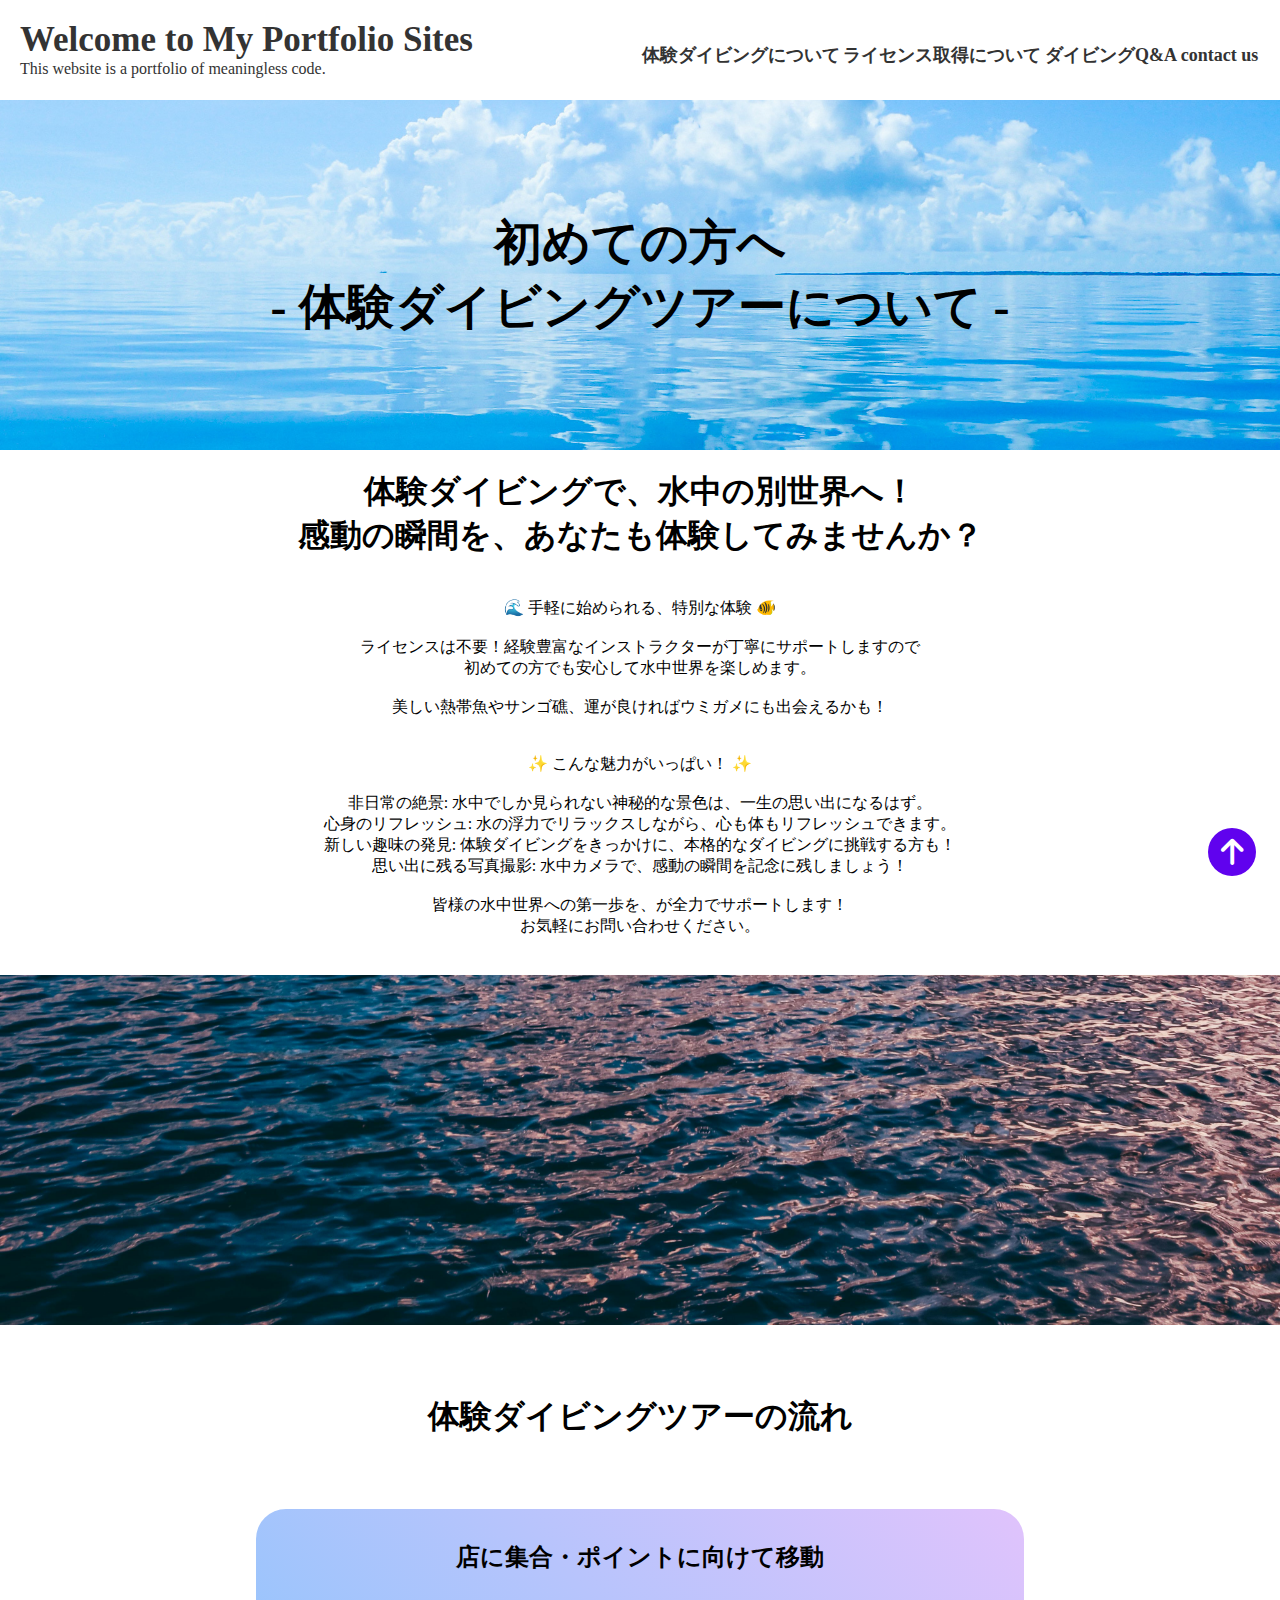
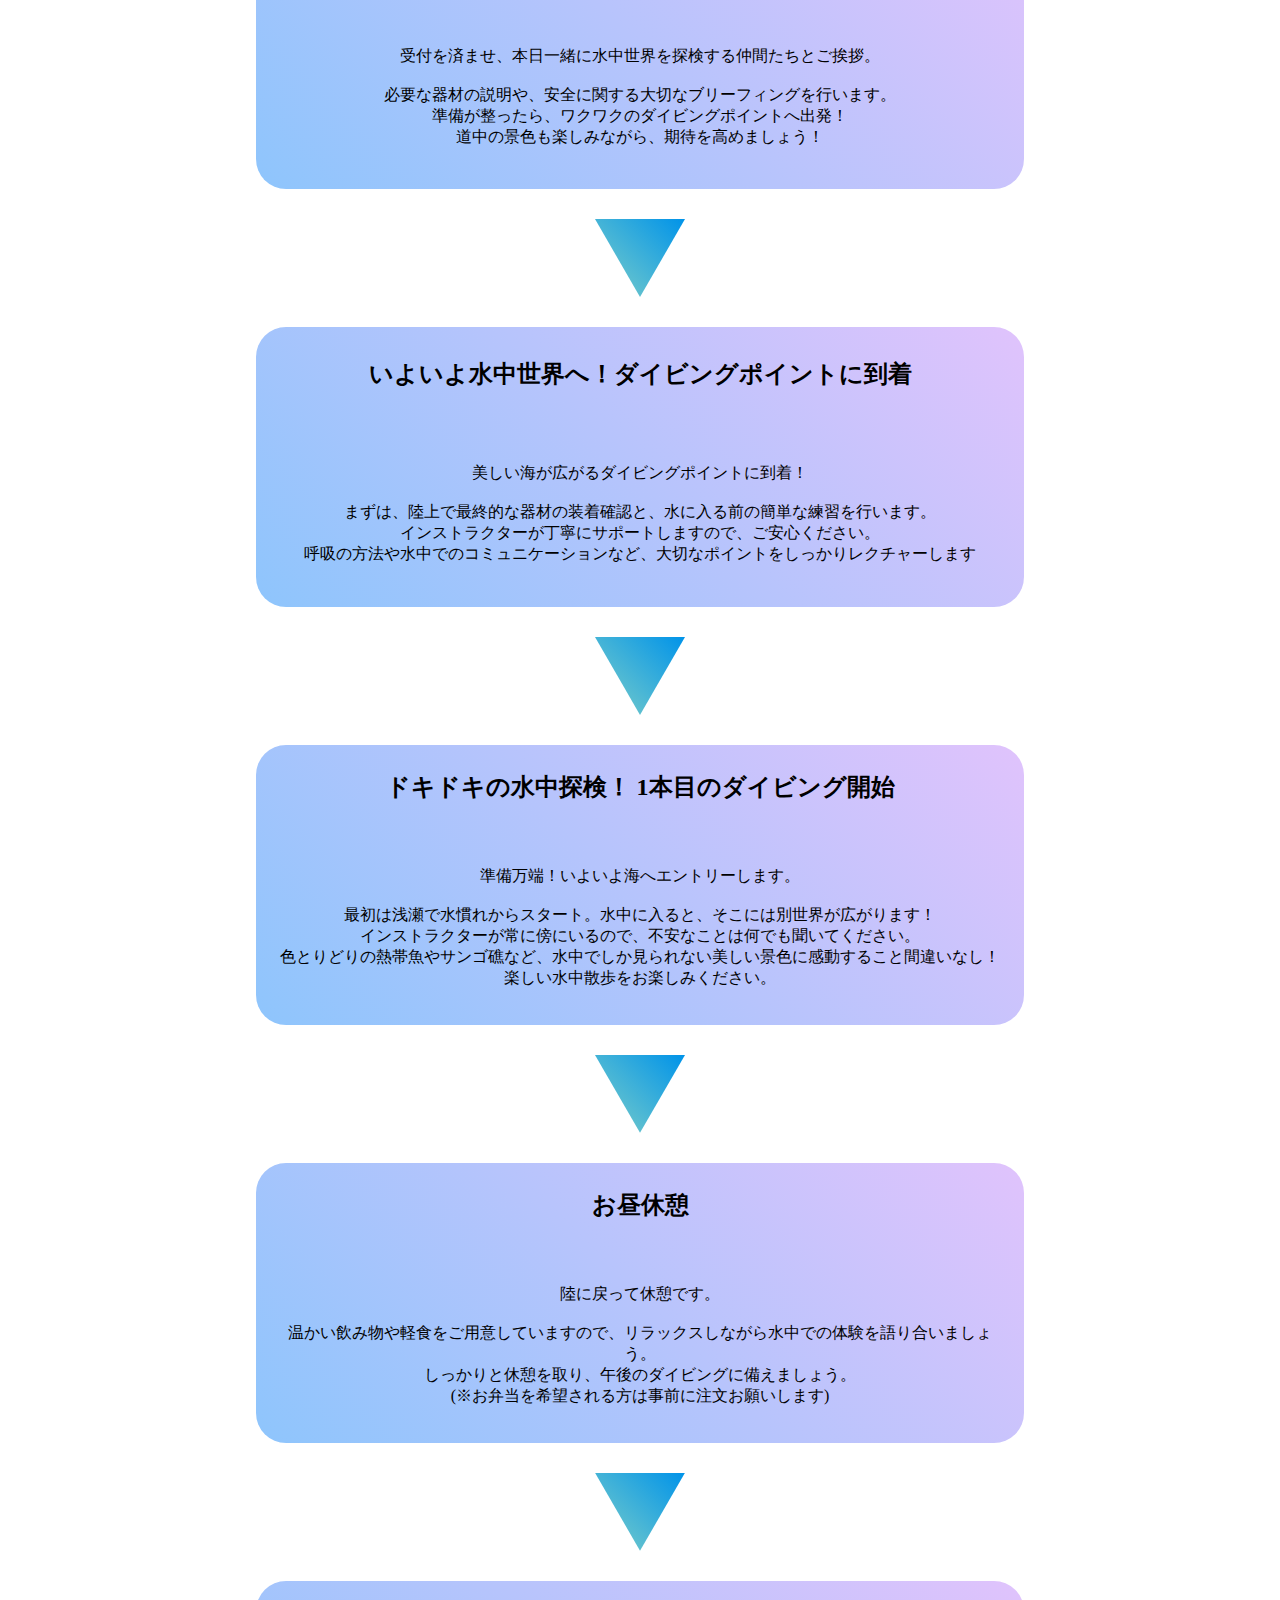
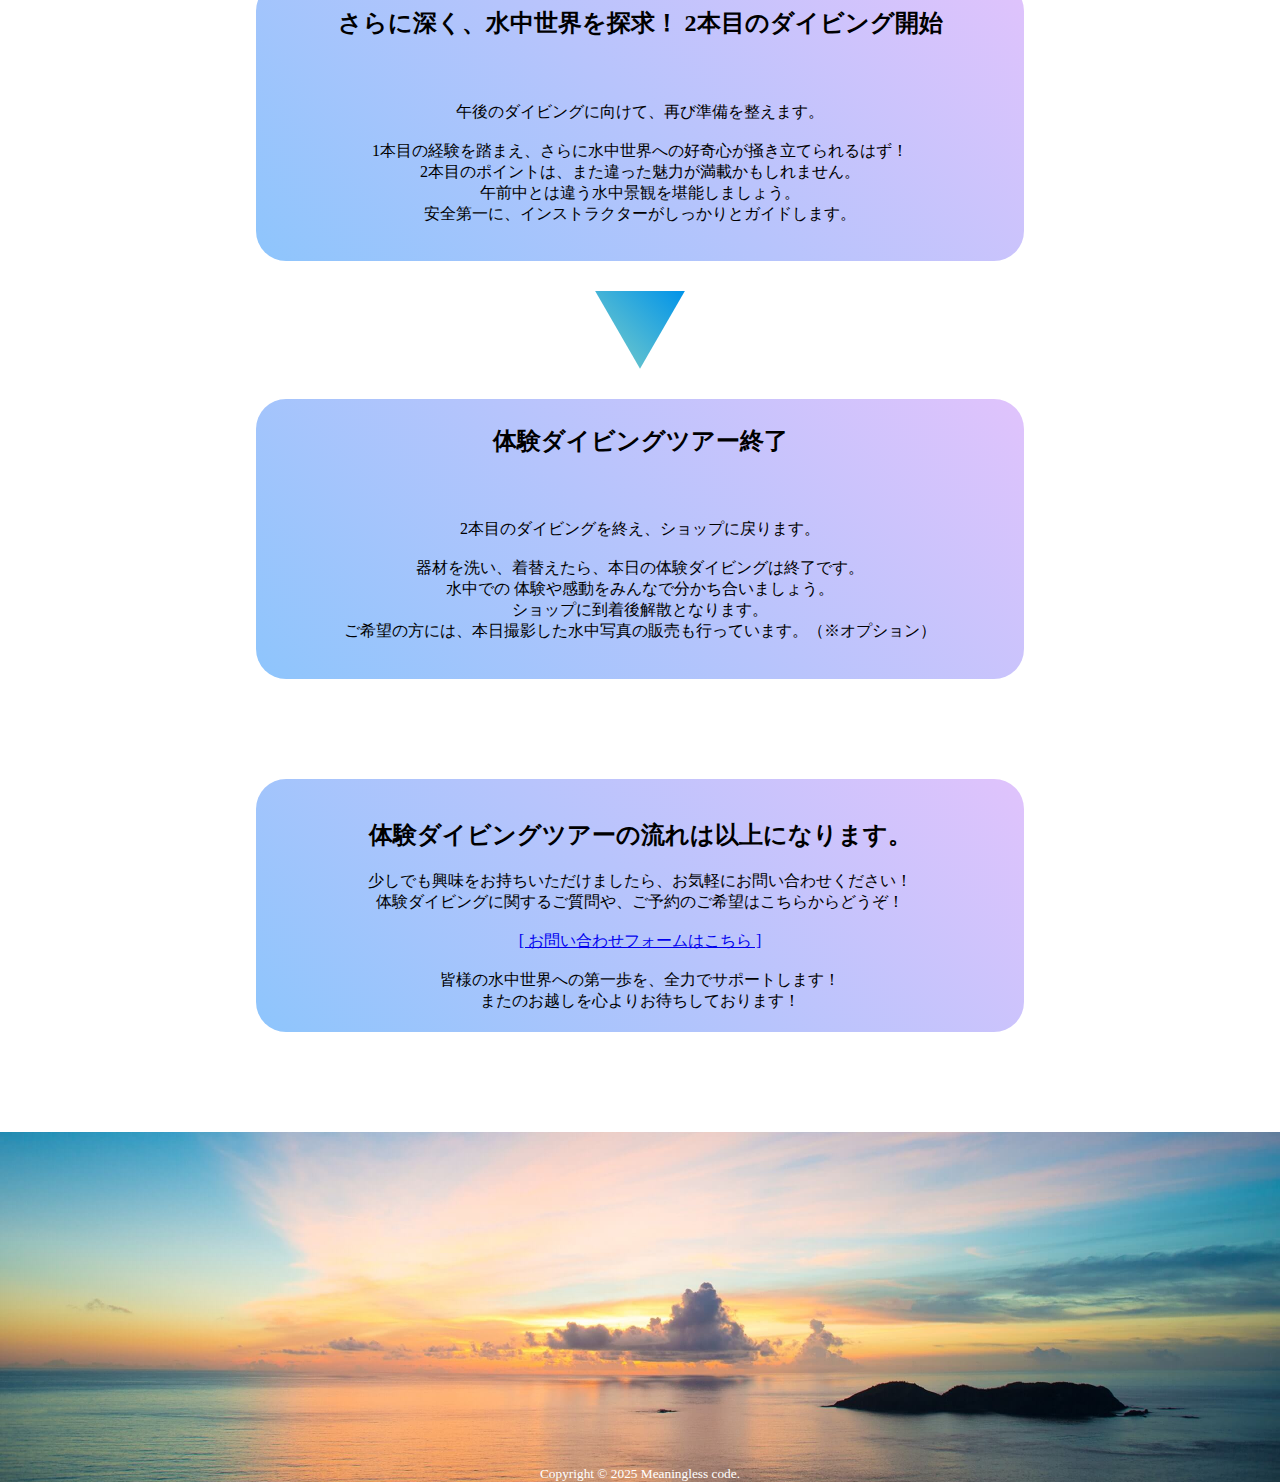
<file: trial.html>
<!DOCTYPE html>
<html lang="ja">

<head>
    <meta charset="UTF-8">
    <meta name="viewport" content="width=device-width, initial-scale=1.0">
    <link rel ="stylesheet" href="https://cdnjs.cloudflare.com/ajax/libs/font-awesome/6.1.1/css/all.min.css">
    <link rel="stylesheet" href="css/trial.css">
    <title>体験ダイビング</title>
</head>

<body>
    <div class="wrapper">
        <div class="container">
            <header id="header">

                <div class="left">
                    <a href="index.html">
                        <h1>Welcome to My Portfolio Sites</h1>
                        <p>This website is a portfolio of meaningless code.</p>
                    </a>
                </div>

                <nav class="right">
                    <ul>
                        <li><a href="trial.html">体験ダイビングについて</a></li>
                        <li><a href="license.html">ライセンス取得について</a></li>
                        <li><a href="faq.html">ダイビングQ&A</a></li>
                        <li><a href="form.html">contact us</a></li>
                    </ul>
                </nav>
            </header><!-- end of header -->

            <main>
                <a href="#" id="pageTop"></a><!-- topに戻るボタン -->
                <div id="title">
                    <h2>初めての方へ<br>- 体験ダイビングツアーについて -</h2>
                </div>

                <section id="trial_diving">
                    <h2>体験ダイビングで、水中の別世界へ！<br><span>感動の瞬間を、あなたも体験してみませんか？</span></h2>

                    <p>
                        🌊 手軽に始められる、特別な体験 🐠<br><br>

                        ライセンスは不要！経験豊富なインストラクターが丁寧にサポートしますので<br>初めての方でも安心して水中世界を楽しめます。<br><br>
                        美しい熱帯魚やサンゴ礁、運が良ければウミガメにも出会えるかも！<br><br><br>


                        ✨ こんな魅力がいっぱい！ ✨<br><br>

                        非日常の絶景: 水中でしか見られない神秘的な景色は、一生の思い出になるはず。<br>
                        心身のリフレッシュ: 水の浮力でリラックスしながら、心も体もリフレッシュできます。<br>
                        新しい趣味の発見: 体験ダイビングをきっかけに、本格的なダイビングに挑戦する方も！<br>
                        思い出に残る写真撮影: 水中カメラで、感動の瞬間を記念に残しましょう！<br><br>


                        皆様の水中世界への第一歩を、が全力でサポートします！<br>
                        お気軽にお問い合わせください。<br><br>

                    </p>

                </section>

                <div id="transition"></div>

                <section id="tour_flow">
                    <h2>体験ダイビングツアーの流れ</h2>

                    <section class="explain">
                        <h3>店に集合・ポイントに向けて移動</h3>
                        <p>
                            受付を済ませ、本日一緒に水中世界を探検する仲間たちとご挨拶。<br><br>
                            必要な器材の説明や、安全に関する大切なブリーフィングを行います。<br>
                            準備が整ったら、ワクワクのダイビングポイントへ出発！<br>
                            道中の景色も楽しみながら、期待を高めましょう！<br>
                        </p>
                    </section>
                    <div class="arrow"></div>

                    <section class="explain">
                        <h3>いよいよ水中世界へ！ダイビングポイントに到着</h3>
                        <p>
                            美しい海が広がるダイビングポイントに到着！<br><br>
                            まずは、陸上で最終的な器材の装着確認と、水に入る前の簡単な練習を行います。<br>
                            インストラクターが丁寧にサポートしますので、ご安心ください。<br>
                            呼吸の方法や水中でのコミュニケーションなど、大切なポイントをしっかりレクチャーします<br>
                        </p>
                    </section>
                    <div class="arrow"></div>

                    <section class="explain">
                        <h3>ドキドキの水中探検！ 1本目のダイビング開始</h3>
                        <p>
                            準備万端！いよいよ海へエントリーします。<br><br>
                            最初は浅瀬で水慣れからスタート。水中に入ると、そこには別世界が広がります！<br>
                            インストラクターが常に傍にいるので、不安なことは何でも聞いてください。<br>
                            色とりどりの熱帯魚やサンゴ礁など、水中でしか見られない美しい景色に感動すること間違いなし！<br>
                            楽しい水中散歩をお楽しみください。<br>
                        </p>
                    </section>
                    <div class="arrow"></div>

                    <section class="explain">
                        <h3>お昼休憩</h3>
                        <p>
                            陸に戻って休憩です。<br><br>
                            温かい飲み物や軽食をご用意していますので、リラックスしながら水中での体験を語り合いましょう。<br>
                            しっかりと休憩を取り、午後のダイビングに備えましょう。<br>
                            (※お弁当を希望される方は事前に注文お願いします)<br>
                        </p>
                    </section>
                    <div class="arrow"></div>

                    <section class="explain">
                        <h3>さらに深く、水中世界を探求！ 2本目のダイビング開始</h3>
                        <p>
                            午後のダイビングに向けて、再び準備を整えます。<br><br>
                            1本目の経験を踏まえ、さらに水中世界への好奇心が掻き立てられるはず！<br>
                            2本目のポイントは、また違った魅力が満載かもしれません。<br>
                            午前中とは違う水中景観を堪能しましょう。<br>
                            安全第一に、インストラクターがしっかりとガイドします。<br>
                        </p>
                    </section>
                    <div class="arrow">
                    </div>

                    <section class="explain">
                        <h3>体験ダイビングツアー終了</h3>
                        <p>
                            2本目のダイビングを終え、ショップに戻ります。<br><br>
                            器材を洗い、着替えたら、本日の体験ダイビングは終了です。<br>
                            水中での 体験や感動をみんなで分かち合いましょう。<br>
                            ショップに到着後解散となります。<br>
                            ご希望の方には、本日撮影した水中写真の販売も行っています。（※オプション）<br>
                        </p>
                    </section>

                    <section class="summarize">
                        <h4>体験ダイビングツアーの流れは以上になります。</h4>
                        <p>
                            少しでも興味をお持ちいただけましたら、お気軽にお問い合わせください！<br>

                            体験ダイビングに関するご質問や、ご予約のご希望はこちらからどうぞ！<br><br>


                            <a href="form.html">[ お問い合わせフォームはこちら ]</a><br><br>

                            皆様の水中世界への第一歩を、全力でサポートします！<br>
                            またのお越しを心よりお待ちしております！<br>
                        </p>
                    </section>

                </section>

            </main>

            <footer>
                <small>Copyright &copy; 2025 Meaningless code.</small>
            </footer>

        </div>
    </div>
</body>

</html>
</file>
<file: css/license.css>
@charset "utf8";

* {
    margin: 0;
    padding: 0;
    box-sizing: border-box;
    /* outline: 1px solid red; */
}


html {
    overflow-x: hidden;
    scroll-behavior: smooth;
}

.wrapper {
    width: 100vw;
}

#header {
    width: 100VW;
    height: 100px;
    padding: 20px;

    display: grid;
    grid-template-columns: 1fr 1fr;
    transition: background-color 1s;
}

.left a {
    text-decoration: none;
}

.left a h1 {
    font-size: 35px;
    color: #333;
}

.left a p {
    color: #333;
}

.headerNav {
    height: 70px;
    display: flex;
    justify-content: space-around;
    align-items: center;
}

.right li {
    list-style: none;
}

.right li a {
    font-size: 18px;
    font-weight: 800;
    color: #333;
    text-decoration: none;
}

.right li a:hover {
    /* color: blue; */
    background: #9cd;
}

/*===== headerここまで =====*/

#pageTop {
    position: fixed;
    bottom: 24px;
    right: 24px;
    width: 48px;
    height: 48px;
    text-decoration: none;
    background-color: #6002EE;
    display: block;
    text-align: center;
    border-radius: 24px;
}

#pageTop::before {
    content: '\f062';
    font-family: 'Font Awesome 6 Free';
    font-size: 30px;
    font-weight: 900;
    color: #fff;
    line-height: 48px;
}



main {
    width: 80%;
    /* max-width: 100v; */
    margin: 0 auto;
}

#title {
    /* mainのmax-widthを無視して全画面表示 */
    width: 100vw;
    height: 350px;
    margin: 0 calc(50% - 50vw);

    background-image: url(../images/top2.png);
    background-size: cover;
    background-repeat: no-repeat;
    background-position: center center;

    display: flex;
    text-align: center;
    justify-content: center;
    align-items: center;
}

#course h3 {
    font-size: 2.2rem;
}

#course p {
    font-size: 1.02rem;
    text-align: center;
}

section {
    padding: 20px;
    margin-bottom: 30px;
}

section h2 {
    font-size: 2.5rem;
    text-align: center;
}

section h3 {
    font-size: 2rem;
    text-align: center;
    margin-bottom: 20px;
}

section h4 {
    font-size: 1.3rem;
}

ul li {
    list-style: none;
}

#c_card {
    display: flex;
    padding: 30px;
}

#c_card p { 
    padding: 30px;
}

#depth {
    margin-bottom: 30px;
}

dl {
    display: flex;
    flex-wrap: wrap;
    width: 100%;
    background: linear-gradient(45deg, #8EC5FC, #E0C3FC);
}

dt {
    width: 25%;
    font-size: 1.2rem;
    font-weight: 600;
    padding: 10px;
    border: 1px solid #000;
    display: flex;
    align-items: center;
}

dd {
    width: 75%;
    padding: 10px;
    border: 1px solid #000;
}


#transition {
    width: 100vw;
    height: 350px;
    margin: 0 calc(50% - 50vw);
    background-image: url(../images/middle.png);
    background-size: cover;
    background-repeat: no-repeat;
    background-position: center -1450px;
}


#training_flow {
    width: 60%;
    margin: auto;
    text-align: center;
}

#training_flow h3 {
    font-size: 2rem;
    margin: 50px;
    padding: 20px;
}

.explain {
    height: 280px;
    display: grid;
    place-items: center;
    background: linear-gradient(45deg, #8EC5FC, #E0C3FC);
    border-radius: 30px;
}

.explain h3 {
    padding: 10px;
    font-size: 1.5rem;
    vertical-align: baseline;
}

.explain p {
    padding: 20px;
}

.arrow {
    width: 90px;
    margin: 30px auto;
    aspect-ratio: 1/cos(30deg);
    clip-path: polygon(50% 100%, 100% 0, 0 0);
    /* background: linear-gradient(45deg, #FA6900, #C02942); */
    background: linear-gradient(45deg, #80D0C7, #0093E9);
}

.summarize {
    margin: 100px 0;
    padding: 20px;
    border-radius: 30px;
    background: linear-gradient(45deg, #8EC5FC, #E0C3FC);
    /* background: linear-gradient(45deg, #80D0C7); */
}

.summarize h4 {
    font-size: 1.5rem;
    margin: 10px;
}

.summarize a {
    color: "#000";
    text-decoration: none;
}


footer {
    height: 350px;
    background-image: url(../images/footer.png);
    background-size: cover;
    background-repeat: no-repeat;
    background-position: center center;

    display: flex;
    align-items: end;
    justify-content: center;
}

small {
    color: #fff;
}
</file>
<file: css/tourLp01.css>
@charset "utf8";

* {
    margin: 0;
    padding: 0;
    box-sizing: border-box;
}

body {
    font-family: "Yomogi", cursive;
    overflow-x: hidden;
}

.gradation {
    background: linear-gradient(220.55deg, #FFF500 0%, #FF00B8 100%);
    background: -webkit-linear-gradient(220.55deg, #FFF500 0%, #FF00B8 100%);
    background-clip: text;
    -webkit-text-fill-color: transparent;
}

#wrapper {
    width: 100vw;
    /* lightblue to darkblue */
    background: linear-gradient(to bottom, #ADD8E6, #00008B);

}

#container {
    width: 80%;
    margin: auto;
}

#heroImage {
    width: 100vw;
    height: 100vh;
    margin: 0 calc(50% - 50vw);
    background-image: url(../images/lp1top.png);
    background-size: cover;
    background-repeat: no-repeat;
    z-index: -1;
}

#title {
    height: 100%;
    display: grid;
    place-content: center;
}

#title .gradation {
    color: #eee;
    font-size: 3rem;
    text-align: center;
    display: inline-block;
}

#subtitle {
    width: 100%;
    font-size: 2.5rem;
    font-weight: 900;
    /* 影を3重に指定 */
    text-shadow: 1px 1px 0 #757575, 2px 2px 0 #E8E8E8, 3px 3px 0 #757575;
    text-align: center;

    padding: 10px 20px;
    /* 銀色 */
    background: linear-gradient(45deg, #757575 0%, #9E9E9E 45%, #E8E8E8 70%, #9E9E9E 85%, #757575 90% 100%);
    background: -webkit-linear-gradient(45deg, #757575 0%, #9E9E9E 45%, #E8E8E8 70%, #9E9E9E 85%, #757575 90% 100%);
    background-clip: text;
    -webkit-background-clip: text;
    -webkit-text-fill-color: transparent;
    /* 疑似要素がはみ出さないように */
    overflow: hidden;
    position: relative;
}

#subtitle::before {
    content: "";
    position: absolute;
    top: 0;
    left: -100%;
    /* 初期位置を左端の外に */
    width: 50%;
    /* 光の帯の幅 */
    height: 100%;
    background: linear-gradient(90deg, transparent, rgba(255, 255, 255, 0.8), transparent);
    /* 横方向のグラデーション */
    transform: skewX(-20deg);
    /* 少し斜めにする */
    animation: shine-horizontal 2s infinite linear;
    /* アニメーションを適用 */
}

@keyframes shine-horizontal {
    0% {
        left: -100%;

    }

    100% {
        left: 100%;
        /* 最終位置を右端の外に */
    }
}

span {
    color: red;
}

article {
    width: 100%;
    height: auto;
    margin-top: 50px;
    display: grid;
    grid-template-columns: 1fr 1fr;
    gap: 10px;
}


#upperContainer {
    height: auto;
}

#upperContainer .left {
    width: 100%;
    height: auto;
}

#upperContainer .left h2 {
    width: 100%;
    color: #eee;
    font-size: 1.7rem;
    text-align: center;
    margin-bottom: 30px;
    padding: 20px;
    background: teal;
    border-radius: 30px;

}

#upperContainer .left p {
    width: 100%;
    font-size: 1.1rem;
    font-weight: bold;
    padding: 20px 10px;
    text-align: center;
    border-radius: 30px;
}

#upperContainer .right {
    width: 100%;
    height: auto;
}

#upperContainer .right img {
    width: 100%;
    height: auto;
    border-radius: 30px;
}

#img1 {
    width: 100%;
    height: 100%;
}

#img2 {
    width: 100%;
    height: 100%;
}

#img3 {
    width: 100%;
    height: 100%;
}

#img4 {
    width: 100%;
    height: 100%;
}

#middleContainer {
    width: 100%;
    height: auto;
    margin-top: 50px;
}

#sectionTitle {
    background: teal;
    height: 150px;
    font-size: 2.5rem;
    padding: 10px;
    color: #eee;
    display: flex;
    align-items: center;
    justify-content: center;
    border-radius: 30px;
}

.row {
    height: auto;
    margin-bottom: 0;
    display: grid;
    grid-template-columns: 59% 40%;
    gap: 10px;
}

.row .left {
    width: 100%;
    padding: 20px;
    box-sizing: border-box;
}

.row .right {
    width: 100%;
    height: auto;
    padding: 20px;
    box-sizing: border-box;
}

.row .right h2 {
    color: #eee;
    font-size: 1.5rem;
    text-align: center;
    margin-bottom: 30px;
    padding: 20px;
    background: teal;
    border-radius: 30px;
}

.row .right p {
    height: auto;
    font-size: 1rem;
    padding: 20px;
    border-radius: 30px;
}

.row img {
    max-width: 100%;
    height: auto;
    display: block;
    border-radius: 30px;
}

/* 奇数番目の .row 要素に対して左右を反転 */
.row:nth-child(odd) {
    flex-direction: row-reverse;
}

#lowerContainer {
    width: 100%;
    height: auto;
    margin-top: 50px;
    color: #eee;
}

#lowerContainer h2{
    font-size: 3rem;
    padding: 20px;
    text-align: center;
    background: teal;
    border-radius: 30px;
}

#infomations {
    height: auto;
}

#informations .information {
    display: flex;
    flex-wrap: wrap;
} 

.information dt {
    width: 30%;
    font-size: 1.5rem;
    padding: 10px;
}

.information dt h3 {
    font-size: 2rem;
}

.information dd {
    width: 70%;
    font-size: 1.5rem;
    padding: 10px;
}

.information dd p {
    font-size: 1.5rem;
}


#map {
    width: 100%;
    height: auto;
    margin: 50px 0;
    display: grid;
    grid-template-columns: 64% 35%;
    gap: 10px;
}

.g-map {
    width: 100%;
    position: relative;
    padding-top: 56.25%;
}

.g-map iframe {
    position: absolute;
    top: 0;
    left: 0;
    width: 100%;
    /* height: 100%; */
}

#map .description {
    width: 100%;
    height: auto;
    color: #eee;
}

#map .description h2 {
    color: #eee;
    font-size: 1.5rem;
    text-align: center;
    padding: 20px;
    margin-left: 10px;
    background: teal;
    border-radius: 30px;
}

#map .description p {
    padding: 20px;
}

#map span {
    color: #FFA500;
}


form {
    max-width: 70%;
    width: 80%;
    padding: 2vw 4vw;
    margin: 20px auto;
    background: #fff;

    display: flex;
    flex-direction: column;
    border-radius: 10px;
}

form fieldset {
    border: 1px solid rgba(0, 0, 0, 0.8); /* #ccc */
    padding: 20px;
    margin-bottom: 15px;
    border-radius: 5px;
}

form legend {
    font-size: 2rem;
    font-weight: bold;
    margin-bottom: 10px;
    padding: 0 10px;
    color: rgba(0, 0, 0, 0.9); /* #333 */
    text-align: center;
}

form div {
    margin-bottom: 20px;
    /* 各要素間のスペース */
}

form label {
    /* ラベルをブロック要素にして見やすく */
    display: block;
    color: rgba(0, 0, 0, 0.9); /* #333 */
    font-weight: 800;
}

label span {
    color: red;
    font-size: 0.8em;
    margin-left: 0.3em;
}

form input[type="text"],
form input[type="email"],
form input[type="tel"],
form input[type="number"],
form select,
form textarea {
    border: 1px solid rgba(0, 0, 0, 0.8); /* #ccc */
    margin: 5px 0;
    padding: 15px;
    outline: none;
    background: rgba(0, 0, 0, 0.02); /* #f5f5f5 */
    font-size: 1rem;
    border-radius: 5px;
    box-sizing: border-box;
    width: 100%;
}

form textarea {
    resize: vertical;
    /* 縦方向のリサイズを許可 */
}

form fieldset div {
    margin-bottom: 10px;
}

form fieldset label {
    display: inline;
    margin-left: 5px;
    font-weight: normal;
}

.sends {
    width: 100%;
    display: flex;
    justify-content: space-around;
}

form button {
    width: 100%;
    max-width: 200px;
    padding: 15px;
    background: rgba(255, 83, 97, 1); /* #ff5361 */
    color: #fff;
    font-size: 1rem;
    border: 0;
    border-radius: 30px;
    outline: none;
    cursor: pointer;
    transition: all 0.2s ease-in-out;
    box-shadow: 2px 2px 5px rgba(0, 0, 0, 0.3);
}

form button:hover {
    background-color: rgba(230, 71, 84, 1); /* #e64754 */
    box-shadow: -2px -2px 5px rgba(0, 0, 0, 0.2);
    transform: translateY(2px);
}

.message {
    height: 40px;
    padding-top: 3px;
    border-radius: 5px;
    box-sizing: border-box;
}

.message.success {
    text-align: center;
    background-color: #d4edda;
    color: #155724;
    border: 1px solid #c3e6cb;
}

.message.error {
    text-align: center;
    background-color: #f8d7da;
    color: #721c24;
    border: 1px solid #f5c6cb;
}

.message.info {
    text-align: center;
    background-color: #e9ecef;
    color: #383d41;
    border: 1px solid #ced4da;
}


footer {
    width: 100vw;
    color: #eee;
    margin: 0 calc(50% - 50vw);
    background: teal;
    text-align: center;
}
</file>
<file: css/tourLp02.css>
@charset "utf8";

* {
    margin: 0;
    padding: 0;
    box-sizing: border-box;
}

body {
    font-family: "Yomogi", cursive;
    overflow-x: hidden;
}

.gradation {
    background: linear-gradient(220.55deg, #FFF500 0%, #FF00B8 100%);
    background: -webkit-linear-gradient(220.55deg, #FFF500 0%, #FF00B8 100%);
    background-clip: text;
    -webkit-text-fill-color: transparent;
}

#wrapper {
    width: 100vw;
    /* lightblue to darkblue */
    background: linear-gradient(to bottom, #ADD8E6, #00008B);

}

#container {
    width: 80%;
    margin: auto;
}

#heroImage {
    width: 100vw;
    height: 100vh;
    margin: 0 calc(50% - 50vw);
    background-image: url(../images/lp2ttt.png);
    background-size: cover;
    background-repeat: no-repeat;
    background-position: center;
    z-index: -1;
}

#title {
    height: 100%;
    display: grid;
    place-content: center;
}

#title .gradation {
    color: #eee;
    font-size: 3rem;
    text-align: center;
    display: inline-block;
}

#subtitle {
    width: 100%;
    font-size: 2.5rem;
    font-weight: 900;
    /* 影を3重に指定 */
    text-shadow: 1px 1px 0 #757575, 2px 2px 0 #E8E8E8, 3px 3px 0 #757575;
    text-align: center;

    padding: 10px 20px;
    /* 銀色 */
    background: linear-gradient(45deg, #757575 0%, #9E9E9E 45%, #E8E8E8 70%, #9E9E9E 85%, #757575 90% 100%);
    background: -webkit-linear-gradient(45deg, #757575 0%, #9E9E9E 45%, #E8E8E8 70%, #9E9E9E 85%, #757575 90% 100%);
    background-clip: text;
    -webkit-background-clip: text;
    -webkit-text-fill-color: transparent;
    /* 疑似要素がはみ出さないように */
    overflow: hidden;
    position: relative;
}

#subtitle::before {
    content: "";
    position: absolute;
    top: 0;
    left: -100%;
    /* 初期位置を左端の外に */
    width: 50%;
    /* 光の帯の幅 */
    height: 100%;
    background: linear-gradient(90deg, transparent, rgba(255, 255, 255, 0.8), transparent);
    /* 横方向のグラデーション */
    transform: skewX(-20deg);
    /* 少し斜めにする */
    animation: shine-horizontal 2s infinite linear;
    /* アニメーションを適用 */
}

@keyframes shine-horizontal {
    0% {
        left: -100%;

    }

    100% {
        left: 100%;
        /* 最終位置を右端の外に */
    }
}

span {
    color: red;
}

article {
    width: 100%;
    height: auto;
    margin-top: 50px;
    display: grid;
    grid-template-columns: 1fr 1fr;
    gap: 10px;
}


#upperContainer {
    height: auto;
}

#upperContainer .left {
    width: 100%;
    height: auto;
}

#upperContainer .left h2 {
    width: 100%;
    color: #eee;
    font-size: 1.7rem;
    text-align: center;
    margin-bottom: 30px;
    padding: 20px;
    background: teal;
    border-radius: 30px;

}

#upperContainer .left p {
    width: 100%;
    font-size: 1.1rem;
    font-weight: bold;
    padding: 20px 10px;
    text-align: center;
    border-radius: 30px;
}

#upperContainer .right {
    width: 100%;
    height: auto;
}

#upperContainer .right img {
    width: 100%;
    height: auto;
    border-radius: 30px;
}

#img1 {
    width: 100%;
    height: 100%;
}

#img2 {
    width: 100%;
    height: 100%;
}

#img3 {
    width: 100%;
    height: 100%;
}

#img4 {
    width: 100%;
    height: 100%;
}

#middleContainer {
    width: 100%;
    height: auto;
    margin-top: 50px;
}

#sectionTitle {
    background: teal;
    height: 150px;
    font-size: 2.5rem;
    padding: 10px;
    color: #eee;
    display: flex;
    align-items: center;
    justify-content: center;
    border-radius: 30px;
}

.row {
    height: auto;
    margin-bottom: 0;
    display: grid;
    grid-template-columns: 59% 40%;
    gap: 10px;
}

.row .left {
    width: 100%;
    padding: 20px;
    box-sizing: border-box;
}

.row .right {
    width: 100%;
    height: auto;
    padding: 20px;
    box-sizing: border-box;
}

.row .right h2 {
    color: #eee;
    font-size: 1.5rem;
    text-align: center;
    margin-bottom: 30px;
    padding: 20px;
    background: teal;
    border-radius: 30px;
}

.row .right p {
    height: auto;
    font-size: 1rem;
    padding: 20px;
    border-radius: 30px;
}

.row img {
    max-width: 100%;
    height: auto;
    display: block;
    border-radius: 30px;
}

/* 奇数番目の .row 要素に対して左右を反転 */
.row:nth-child(odd) {
    flex-direction: row-reverse;
}

#lowerContainer {
    width: 100%;
    height: auto;
    margin-top: 50px;
    color: #eee;
}

#lowerContainer h2{
    font-size: 3rem;
    padding: 20px;
    text-align: center;
    background: teal;
    border-radius: 30px;
}

#infomations {
    height: auto;
}

#informations .information {
    display: flex;
    flex-wrap: wrap;
} 

.information dt {
    width: 30%;
    font-size: 1.5rem;
    padding: 10px;
}

.information dt h3 {
    font-size: 2rem;
}

.information dd {
    width: 70%;
    font-size: 1.5rem;
    padding: 10px;
}

.information dd p {
    font-size: 1.5rem;
}


#map {
    width: 100%;
    height: auto;
    margin: 50px 0;
    display: grid;
    grid-template-columns: 64% 35%;
    gap: 10px;
}

.g-map {
    width: 100%;
    position: relative;
    padding-top: 56.25%;
}

.g-map iframe {
    position: absolute;
    top: 0;
    left: 0;
    width: 100%;
}

#map .description {
    width: 100%;
    height: auto;
    color: #eee;
}

#map .description h2 {
    color: #eee;
    font-size: 1.5rem;
    text-align: center;
    padding: 20px;
    margin-left: 10px;
    background: teal;
    border-radius: 30px;
}

#map .description p {
    padding: 20px;
}

#map span {
    color: #FFA500;
}


form {
    max-width: 70%;
    width: 80%;
    padding: 2vw 4vw;
    margin: 20px auto;
    background: #fff;

    display: flex;
    flex-direction: column;
    border-radius: 10px;
}

form fieldset {
    border: 1px solid rgba(0, 0, 0, 0.8); /* #ccc */
    padding: 20px;
    margin-bottom: 15px;
    border-radius: 5px;
}

form legend {
    font-size: 2rem;
    font-weight: bold;
    margin-bottom: 10px;
    padding: 0 10px;
    color: rgba(0, 0, 0, 0.9); /* #333 */
    text-align: center;
}

form div {
    margin-bottom: 20px;
    /* 各要素間のスペース */
}

form label {
    /* ラベルをブロック要素にして見やすく */
    display: block;
    color: rgba(0, 0, 0, 0.9); /* #333 */
    font-weight: 800;
}

label span {
    color: red;
    font-size: 0.8em;
    margin-left: 0.3em;
}

form input[type="text"],
form input[type="email"],
form input[type="tel"],
form input[type="number"],
form select,
form textarea {
    border: 1px solid rgba(0, 0, 0, 0.8); /* #ccc */
    margin: 5px 0;
    padding: 15px;
    outline: none;
    background: rgba(0, 0, 0, 0.02); /* #f5f5f5 */
    font-size: 1rem;
    border-radius: 5px;
    box-sizing: border-box;
    width: 100%;
}

form textarea {
    resize: vertical;
    /* 縦方向のリサイズを許可 */
}

form fieldset div {
    margin-bottom: 10px;
}

form fieldset label {
    display: inline;
    margin-left: 5px;
    font-weight: normal;
}

.sends {
    width: 100%;
    display: flex;
    justify-content: space-around;
}

form button {
    width: 100%;
    max-width: 200px;
    padding: 15px;
    background: rgba(255, 83, 97, 1); /* #ff5361 */
    color: #fff;
    font-size: 1rem;
    border: 0;
    border-radius: 30px;
    outline: none;
    cursor: pointer;
    transition: all 0.2s ease-in-out;
    box-shadow: 2px 2px 5px rgba(0, 0, 0, 0.3);
}

form button:hover {
    background-color: rgba(230, 71, 84, 1); /* #e64754 */
    box-shadow: -2px -2px 5px rgba(0, 0, 0, 0.2);
    transform: translateY(2px);
}

.message {
    height: 40px;
    padding-top: 3px;
    border-radius: 5px;
    box-sizing: border-box;
}

.message.success {
    text-align: center;
    background-color: #d4edda;
    color: #155724;
    border: 1px solid #c3e6cb;
}

.message.error {
    text-align: center;
    background-color: #f8d7da;
    color: #721c24;
    border: 1px solid #f5c6cb;
}

.message.info {
    text-align: center;
    background-color: #e9ecef;
    color: #383d41;
    border: 1px solid #ced4da;
}


footer {
    width: 100vw;
    color: #eee;
    margin: 0 calc(50% - 50vw);
    background: teal;
    text-align: center;
}
</file>
<file: css/tourLp03.css>
@charset "utf8";

* {
    margin: 0;
    padding: 0;
    box-sizing: border-box;
}

body {
    font-family: "Yomogi", cursive;
    overflow-x: hidden;
}

.gradation {
    background: linear-gradient(220.55deg, #FFF500 0%, #FF00B8 100%);
    background: -webkit-linear-gradient(220.55deg, #FFF500 0%, #FF00B8 100%);
    background-clip: text;
    -webkit-text-fill-color: transparent;
}

#wrapper {
    width: 100vw;
    /* lightblue to darkblue */
    background: linear-gradient(to bottom, #ADD8E6, #00008B);

}

#container {
    width: 80%;
    margin: auto;
}

#heroImage {
    width: 100vw;
    height: 100vh;
    margin: 0 calc(50% - 50vw);
    background-image: url(../images/lp3top.png);
    background-size: cover;
    background-repeat: no-repeat;
    background-position: center 65%;
    z-index: -1;
}

#title {
    height: 100%;
    display: grid;
    place-content: center;
}

#title .gradation {
    color: #eee;
    font-size: 3rem;
    text-align: center;
    display: inline-block;
}

#subtitle {
    width: 100%;
    font-size: 2.5rem;
    font-weight: 900;
    /* 影を3重に指定 */
    text-shadow: 1px 1px 0 #757575, 2px 2px 0 #E8E8E8, 3px 3px 0 #757575;
    text-align: center;

    padding: 10px 20px;
    /* 銀色 */
    background: linear-gradient(45deg, #757575 0%, #9E9E9E 45%, #E8E8E8 70%, #9E9E9E 85%, #757575 90% 100%);
    background: -webkit-linear-gradient(45deg, #757575 0%, #9E9E9E 45%, #E8E8E8 70%, #9E9E9E 85%, #757575 90% 100%);
    background-clip: text;
    -webkit-background-clip: text;
    -webkit-text-fill-color: transparent;
    /* 疑似要素がはみ出さないように */
    overflow: hidden;
    position: relative;
}

#subtitle::before {
    content: "";
    position: absolute;
    top: 0;
    left: -100%;
    /* 初期位置を左端の外に */
    width: 50%;
    /* 光の帯の幅 */
    height: 100%;
    background: linear-gradient(90deg, transparent, rgba(255, 255, 255, 0.8), transparent);
    /* 横方向のグラデーション */
    transform: skewX(-20deg);
    /* 少し斜めにする */
    animation: shine-horizontal 2s infinite linear;
    /* アニメーションを適用 */
}

@keyframes shine-horizontal {
    0% {
        left: -100%;

    }

    100% {
        left: 100%;
        /* 最終位置を右端の外に */
    }
}

span {
    color: red;
}

article {
    width: 100%;
    height: auto;
    margin-top: 50px;
    display: grid;
    grid-template-columns: 1fr 1fr;
    gap: 10px;
}


#upperContainer {
    height: auto;
}

#upperContainer .left {
    width: 100%;
    height: auto;
}

#upperContainer .left h2 {
    width: 100%;
    color: #eee;
    font-size: 1.7rem;
    text-align: center;
    margin-bottom: 30px;
    padding: 20px;
    background: teal;
    border-radius: 30px;

}

#upperContainer .left p {
    width: 100%;
    font-size: 1.1rem;
    font-weight: bold;
    padding: 20px 10px;
    text-align: center;
    border-radius: 30px;
}

#upperContainer .right {
    width: 100%;
    height: auto;
}

#upperContainer .right img {
    width: 100%;
    height: auto;
    border-radius: 30px;
}

#img1 {
    width: 100%;
    height: 100%;
}

#img2 {
    width: 100%;
    height: 100%;
}

#img3 {
    width: 100%;
    height: 100%;
}

#img4 {
    width: 100%;
    height: 100%;
}

#middleContainer {
    width: 100%;
    height: auto;
    margin-top: 50px;
}

#sectionTitle {
    background: teal;
    height: 150px;
    font-size: 2.5rem;
    padding: 10px;
    color: #eee;
    display: flex;
    align-items: center;
    justify-content: center;
    border-radius: 30px;
}

.row {
    height: auto;
    margin-bottom: 0;
    display: grid;
    grid-template-columns: 59% 40%;
    gap: 10px;
}

.row .left {
    width: 100%;
    padding: 20px;
    box-sizing: border-box;
}

.row .right {
    width: 100%;
    height: auto;
    padding: 20px;
    box-sizing: border-box;
}

.row .right h2 {
    color: #eee;
    font-size: 1.5rem;
    text-align: center;
    margin-bottom: 30px;
    padding: 20px;
    background: teal;
    border-radius: 30px;
}

.row .right p {
    height: auto;
    font-size: 1rem;
    padding: 20px;
    border-radius: 30px;
}

.row img {
    max-width: 100%;
    height: auto;
    display: block;
    border-radius: 30px;
}

/* 奇数番目の .row 要素に対して左右を反転 */
.row:nth-child(odd) {
    flex-direction: row-reverse;
}

#lowerContainer {
    width: 100%;
    height: auto;
    margin-top: 50px;
    color: #eee;
}

#lowerContainer h2{
    font-size: 3rem;
    padding: 20px;
    text-align: center;
    background: teal;
    border-radius: 30px;
}

#infomations {
    height: auto;
}

#informations .information {
    display: flex;
    flex-wrap: wrap;
} 

.information dt {
    width: 30%;
    font-size: 1.5rem;
    padding: 10px;
}

.information dt h3 {
    font-size: 2rem;
}

.information dd {
    width: 70%;
    font-size: 1.5rem;
    padding: 10px;
}

.information dd p {
    font-size: 1.5rem;
}


#map {
    width: 100%;
    height: auto;
    margin: 50px 0;
    display: grid;
    grid-template-columns: 64% 35%;
    gap: 10px;
}

.g-map {
    width: 100%;
    position: relative;
    padding-top: 56.25%;
}

.g-map iframe {
    position: absolute;
    top: 0;
    left: 0;
    width: 100%;
}

#map .description {
    width: 100%;
    height: auto;
    color: #eee;
}

#map .description h2 {
    color: #eee;
    font-size: 1.5rem;
    text-align: center;
    padding: 20px;
    margin-left: 10px;
    background: teal;
    border-radius: 30px;
}

#map .description p {
    padding: 20px;
}

#map span {
    color: #FFA500;
}


form {
    max-width: 70%;
    width: 80%;
    padding: 2vw 4vw;
    margin: 20px auto;
    background: #fff;

    display: flex;
    flex-direction: column;
    border-radius: 10px;
}

form fieldset {
    border: 1px solid rgba(0, 0, 0, 0.8); /* #ccc */
    padding: 20px;
    margin-bottom: 15px;
    border-radius: 5px;
}

form legend {
    font-size: 2rem;
    font-weight: bold;
    margin-bottom: 10px;
    padding: 0 10px;
    color: rgba(0, 0, 0, 0.9); /* #333 */
    text-align: center;
}

form div {
    margin-bottom: 20px;
    /* 各要素間のスペース */
}

form label {
    /* ラベルをブロック要素にして見やすく */
    display: block;
    color: rgba(0, 0, 0, 0.9); /* #333 */
    font-weight: 800;
}

label span {
    color: red;
    font-size: 0.8em;
    margin-left: 0.3em;
}

form input[type="text"],
form input[type="email"],
form input[type="tel"],
form input[type="number"],
form select,
form textarea {
    border: 1px solid rgba(0, 0, 0, 0.8); /* #ccc */
    margin: 5px 0;
    padding: 15px;
    outline: none;
    background: rgba(0, 0, 0, 0.02); /* #f5f5f5 */
    font-size: 1rem;
    border-radius: 5px;
    box-sizing: border-box;
    width: 100%;
}

form textarea {
    resize: vertical;
    /* 縦方向のリサイズを許可 */
}

form fieldset div {
    margin-bottom: 10px;
}

form fieldset label {
    display: inline;
    margin-left: 5px;
    font-weight: normal;
}

.sends {
    width: 100%;
    display: flex;
    justify-content: space-around;
}

form button {
    width: 100%;
    max-width: 200px;
    padding: 15px;
    background: rgba(255, 83, 97, 1); /* #ff5361 */
    color: #fff;
    font-size: 1rem;
    border: 0;
    border-radius: 30px;
    outline: none;
    cursor: pointer;
    transition: all 0.2s ease-in-out;
    box-shadow: 2px 2px 5px rgba(0, 0, 0, 0.3);
}

form button:hover {
    background-color: rgba(230, 71, 84, 1); /* #e64754 */
    box-shadow: -2px -2px 5px rgba(0, 0, 0, 0.2);
    transform: translateY(2px);
}

.message {
    height: 40px;
    padding-top: 3px;
    border-radius: 5px;
    box-sizing: border-box;
}

.message.success {
    text-align: center;
    background-color: #d4edda;
    color: #155724;
    border: 1px solid #c3e6cb;
}

.message.error {
    text-align: center;
    background-color: #f8d7da;
    color: #721c24;
    border: 1px solid #f5c6cb;
}

.message.info {
    text-align: center;
    background-color: #e9ecef;
    color: #383d41;
    border: 1px solid #ced4da;
}


footer {
    width: 100vw;
    color: #eee;
    margin: 0 calc(50% - 50vw);
    background: teal;
    text-align: center;
}
</file>
<file: css/trial.css>
@charset "utf8";

* {
    margin: 0;
    padding: 0;
    box-sizing: border-box;
    /* outline: 1px solid red; */
}

html {
    overflow-x: hidden;
    scroll-behavior: smooth;
}

.wrapper {
    width: 100vw;
}

#header {
    width: 100VW;
    height: 100px;
    padding: 20px;

    display: grid;
    grid-template-columns: 1fr 1fr;
    transition: background-color 1s;
}

.left a {
    text-decoration: none;
}

.left a h1 {
    font-size: 35px;
    color: #333;
}

.left a p {
    color: #333;
}

ul {
    height: 70px;
    display: flex;
    justify-content: space-around;
    align-items: center;
}

.right li {
    list-style: none;
}

.right li a {
    font-size: 18px;
    font-weight: 800;
    color: #333;
    text-decoration: none;
}

.right li a:hover {
    /* color: blue; */
    background: #9cd;
}

/*===== headerここまで =====*/

#pageTop {
    position: fixed;
    bottom: 24px;
    right: 24px;
    width: 48px;
    height: 48px;
    text-decoration: none;
    background-color: #6002EE;
    display: block;
    text-align: center;
    border-radius: 24px;
}

#pageTop::before {
    content: '\f062';
    font-family: 'Font Awesome 6 Free';
    font-size: 30px;
    font-weight: 900;
    color: #fff;
    line-height: 48px;
}



#title {
    width: 100%;
    height: 350px;

    background-image: url(../images/top2.png);
    background-size: cover;
    background-repeat: no-repeat;
    background-position: center center;

    display: flex;
    text-align: center;
    justify-content: center;
    align-items: center;
}

#title h2 {
    color: #000;
    font-size: 3rem;
}

#trial_diving {
    width: 60%;
    margin: auto;
    text-align: center;
}

#trial_diving h2 {
    font-size: 2rem;
    padding: 20px;
}

#trial_diving p {
    padding: 20px;
}

#transition {
    width: 100vw;
    height: 350px;
    margin: 0 calc(50% - 50vw);
    background-image: url(../images/middle.png);
    background-size: cover;
    background-repeat: no-repeat;
    background-position: center -1450px;
}

#tour_flow {
    width: 60%;
    margin: auto;
    text-align: center;
}

#tour_flow h2 {
    font-size: 2rem;
    margin: 50px;
    padding: 20px;
}

.explain {
    height: 280px;
    display: grid;
    place-items: center;
    background: linear-gradient(45deg, #8EC5FC, #E0C3FC);
    border-radius: 30px;
}

.explain h3 {
    padding: 10px;
    font-size: 1.5rem;
}

.explain p {
    padding: 20px;
}

.arrow {
    width: 90px;
    margin: 30px auto;
    aspect-ratio: 1/cos(30deg);
    clip-path: polygon(50% 100%, 100% 0, 0 0);
    /* background: linear-gradient(45deg, #FA6900, #C02942); */
    background: linear-gradient(45deg, #80D0C7, #0093E9);
}

.summarize {
    margin: 100px 0;
    padding: 20px;
    border-radius: 30px;
    background: linear-gradient(45deg, #8EC5FC, #E0C3FC);
    /* background: linear-gradient(45deg, #80D0C7); */
}

.summarize h4 {
    font-size: 1.5rem;
    margin: 20px;
}

/* .summarize p {} */


footer {
    height: 350px;
    background-image: url(../images/footer.png);
    background-size: cover;
    background-repeat: no-repeat;
    background-position: center center;

    display: flex;
    align-items: end;
    justify-content: center;
}

small {
    color: #fff;
}
</file>
